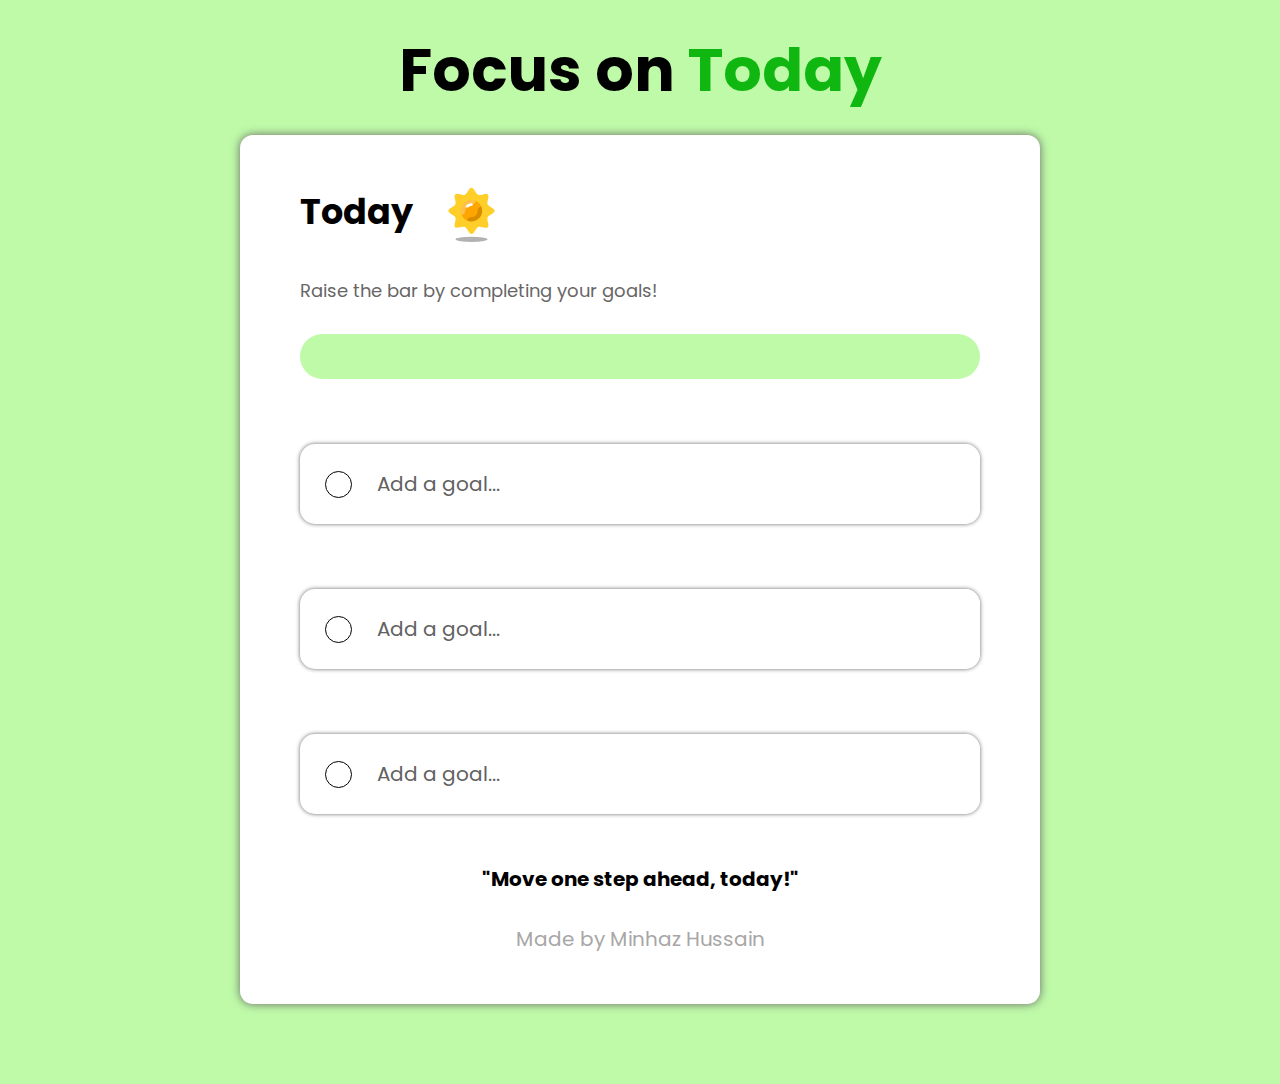
<file: focus-on-today/index.html>
<!DOCTYPE html>
<html lang="en">
<head>
    <meta charset="UTF-8">
    <meta name="viewport" content="width=device-width, initial-scale=1.0">
    <link rel="stylesheet" href="focus-on-today.css">
    <link rel="preconnect" href="https://fonts.googleapis.com">
    <link rel="preconnect" href="https://fonts.gstatic.com" crossorigin>
    <link href="https://fonts.googleapis.com/css2?family=Poppins:ital,wght@0,100;0,200;0,300;0,400;0,500;0,600;0,700;0,800;0,900;1,100;1,200;1,300;1,400;1,500;1,600;1,700;1,800;1,900&display=swap" rel="stylesheet">
    <title>Focus On Today</title>
</head>
<body>
    <h1 class="heading">Focus on <span>Today</span></h1>
    <div class="app-container">
        <div class="top">
            <h2 class="today">Today</h2>
            <img class="sun" src="images/sun-icon.svg" alt="">
        </div>
        <p class="raise">Raise the bar by completing your goals!</p>
        <div class="progress-bar">
            <div class="progress-amount">
                <span></span>
            </div>
            <p class="error-label">Please set all the 3 Goals!</p>
        </div>
        <div class="goal-container">
            <div class="checkbox">
                <img class="tick" src="images/tick-icon.svg" alt="">
            </div>
            <input id="first" class="goal-input" type="text" placeholder="Add a goal...">
        </div>
        <div class="goal-container">
            <div class="checkbox">
                <img class="tick" src="images/tick-icon.svg" alt="">
            </div>
            <input id="second" class="goal-input" type="text" placeholder="Add a goal...">
        </div>
        <div class="goal-container">
            <div class="checkbox">
                <img class="tick" src="images/tick-icon.svg" alt="">
            </div>
            <input id="third" class="goal-input" type="text" placeholder="Add a goal...">
        </div>
        <p class="quote">"Move one step ahead, today!"</p>
        <p class="maker">Made by Minhaz Hussain</p>
    </div>

<script src="focus-on-today.js"></script>
</body>
</html>
</file>
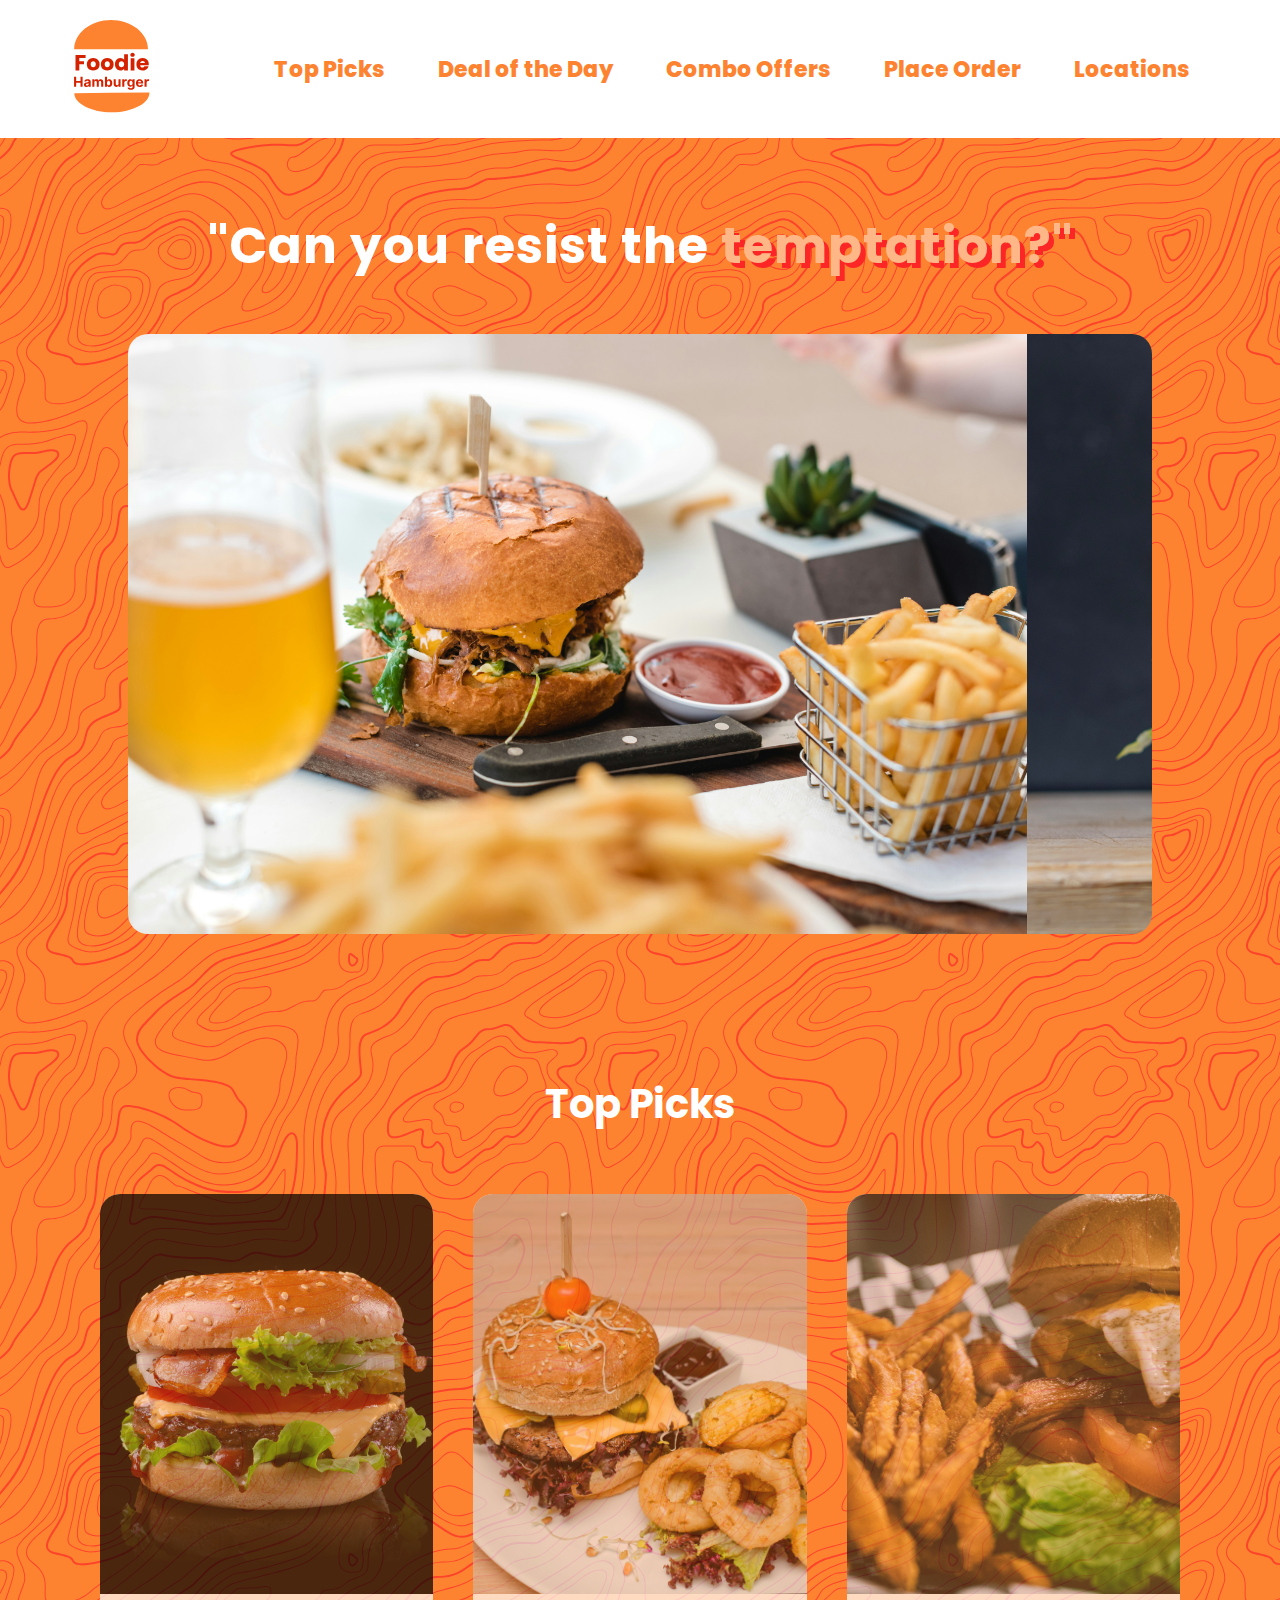
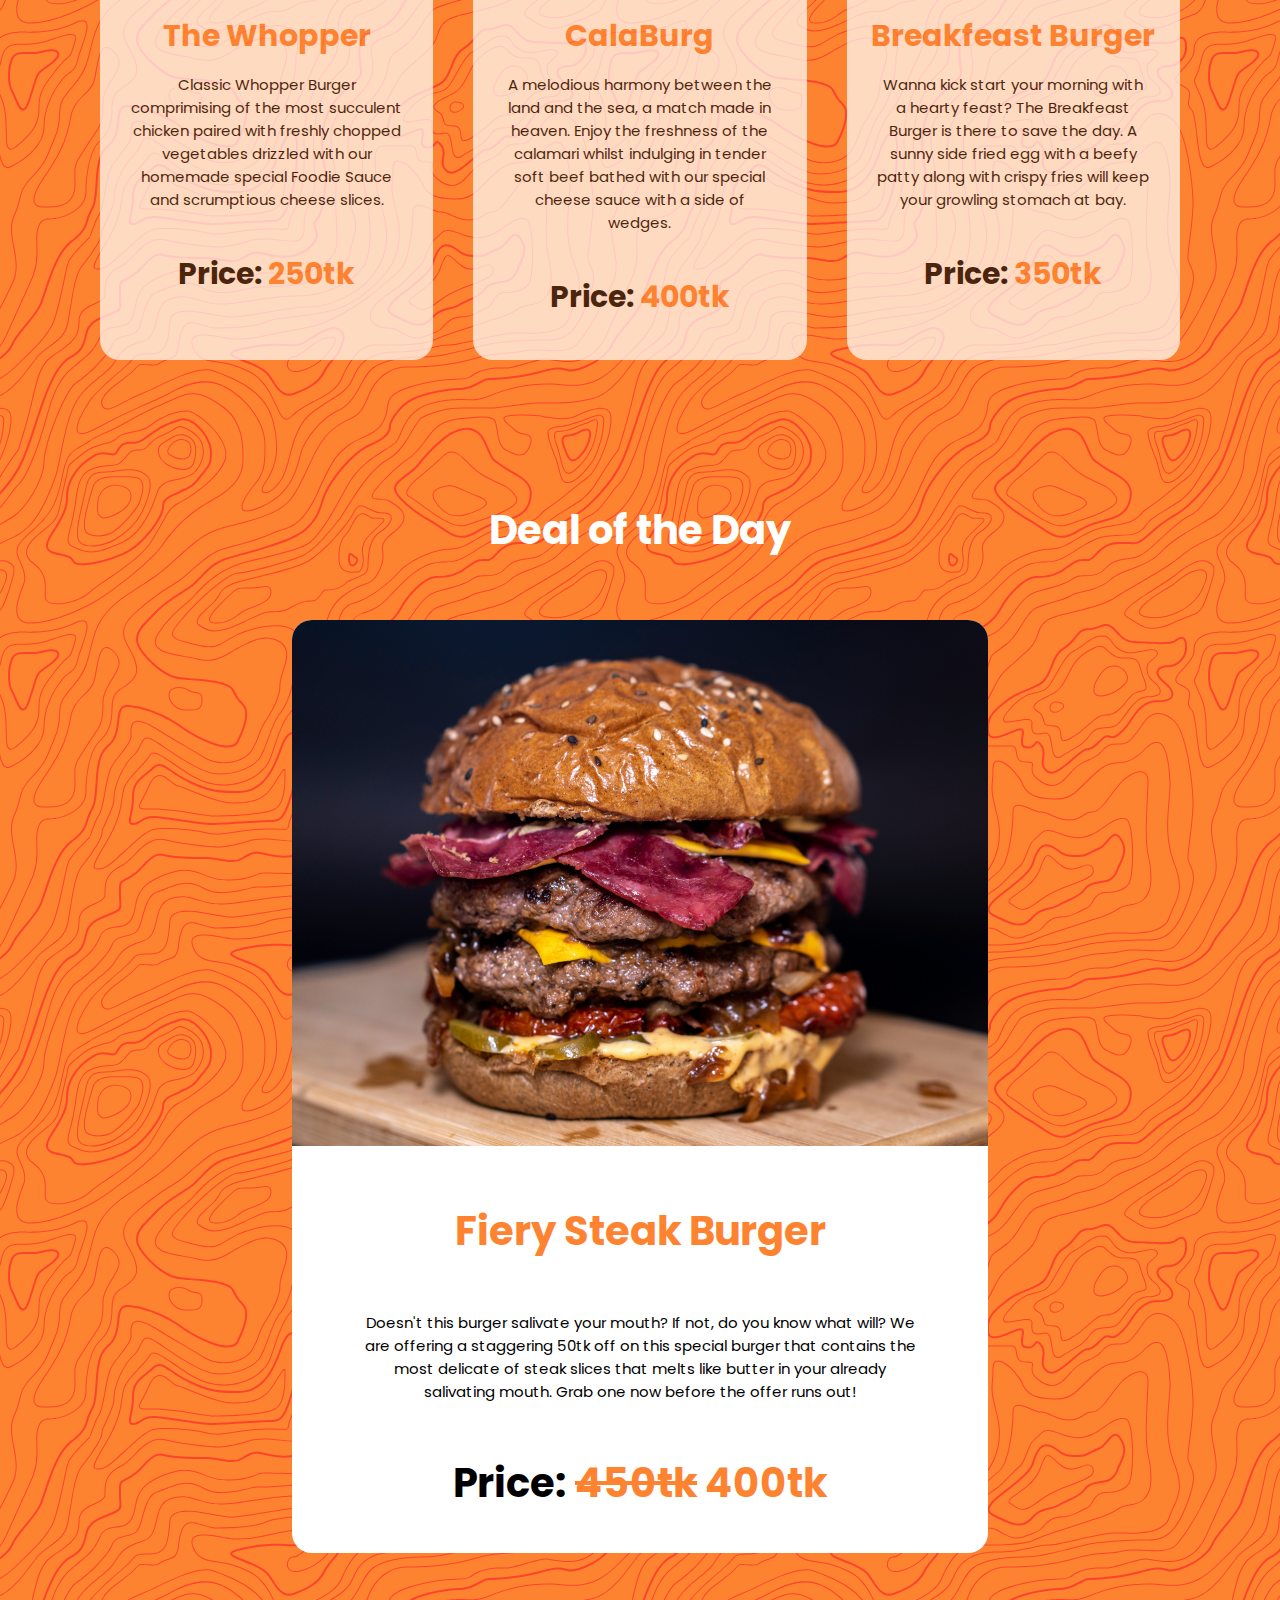
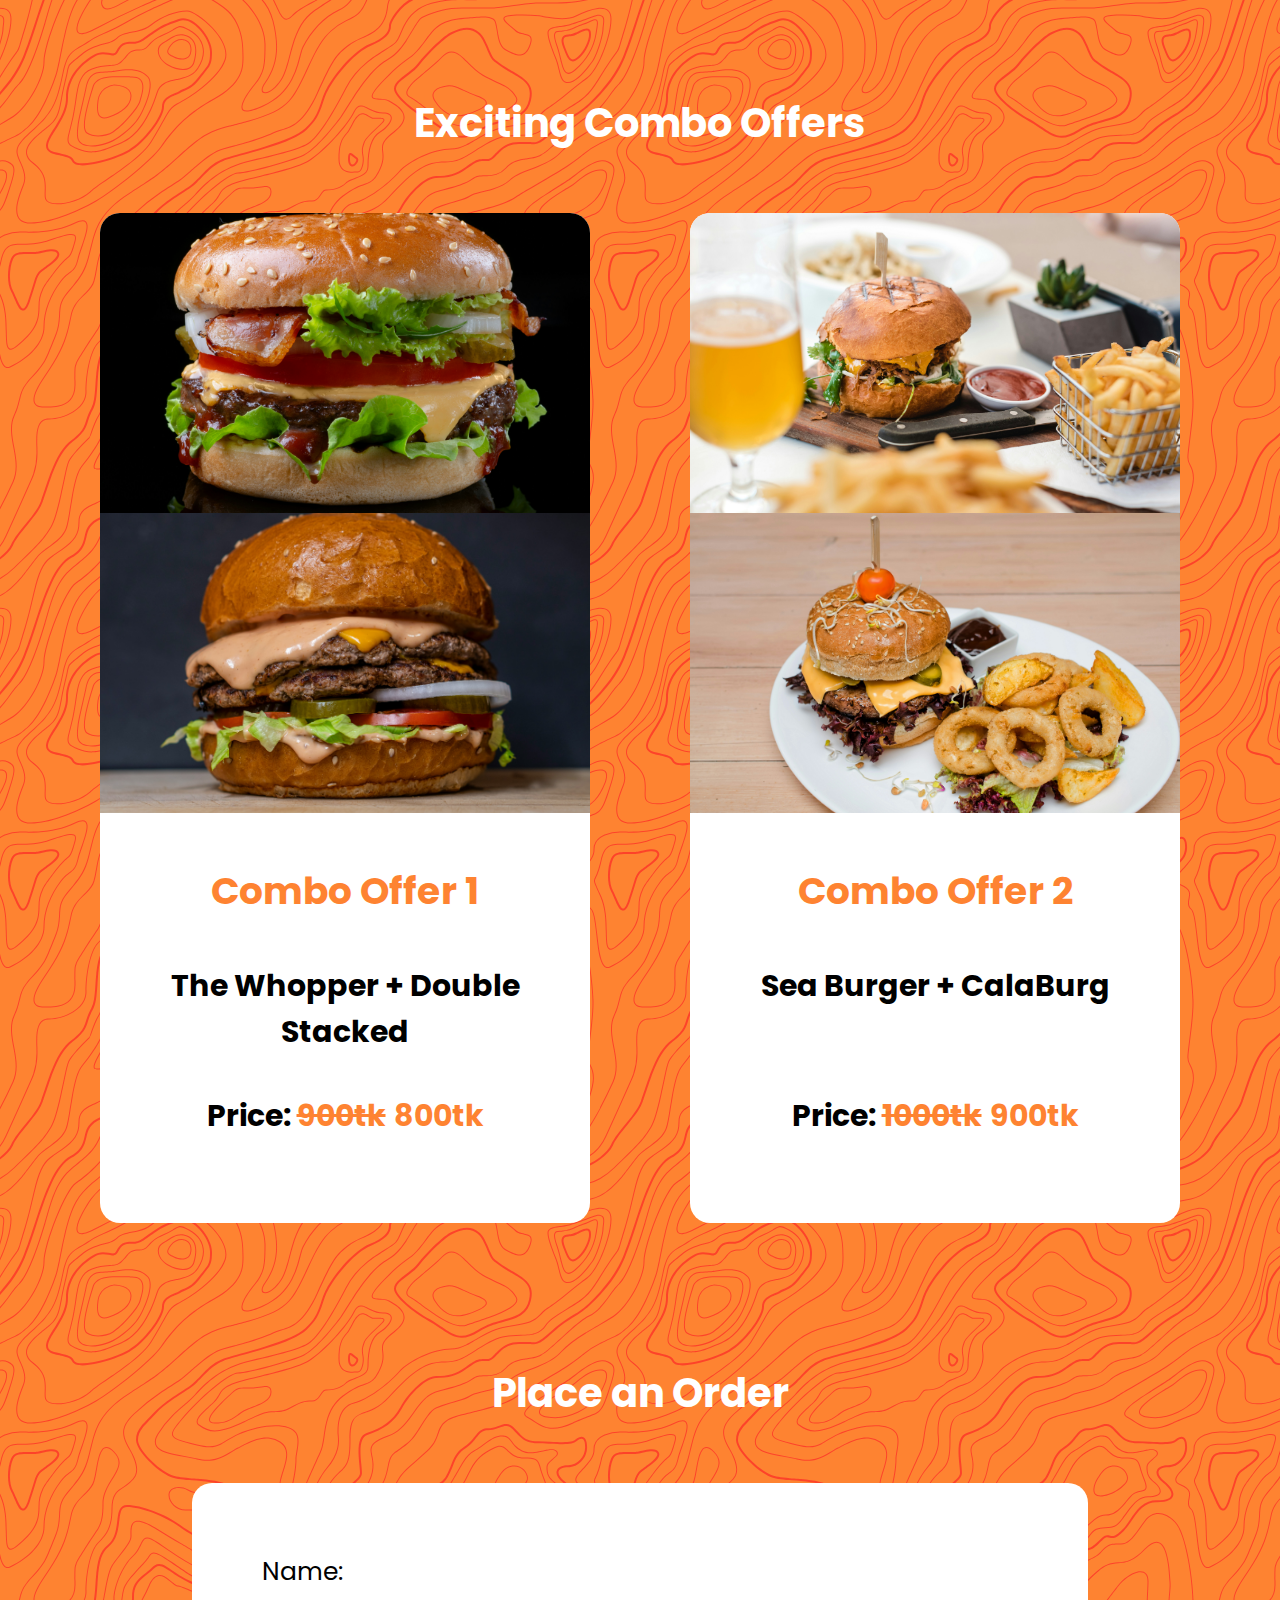
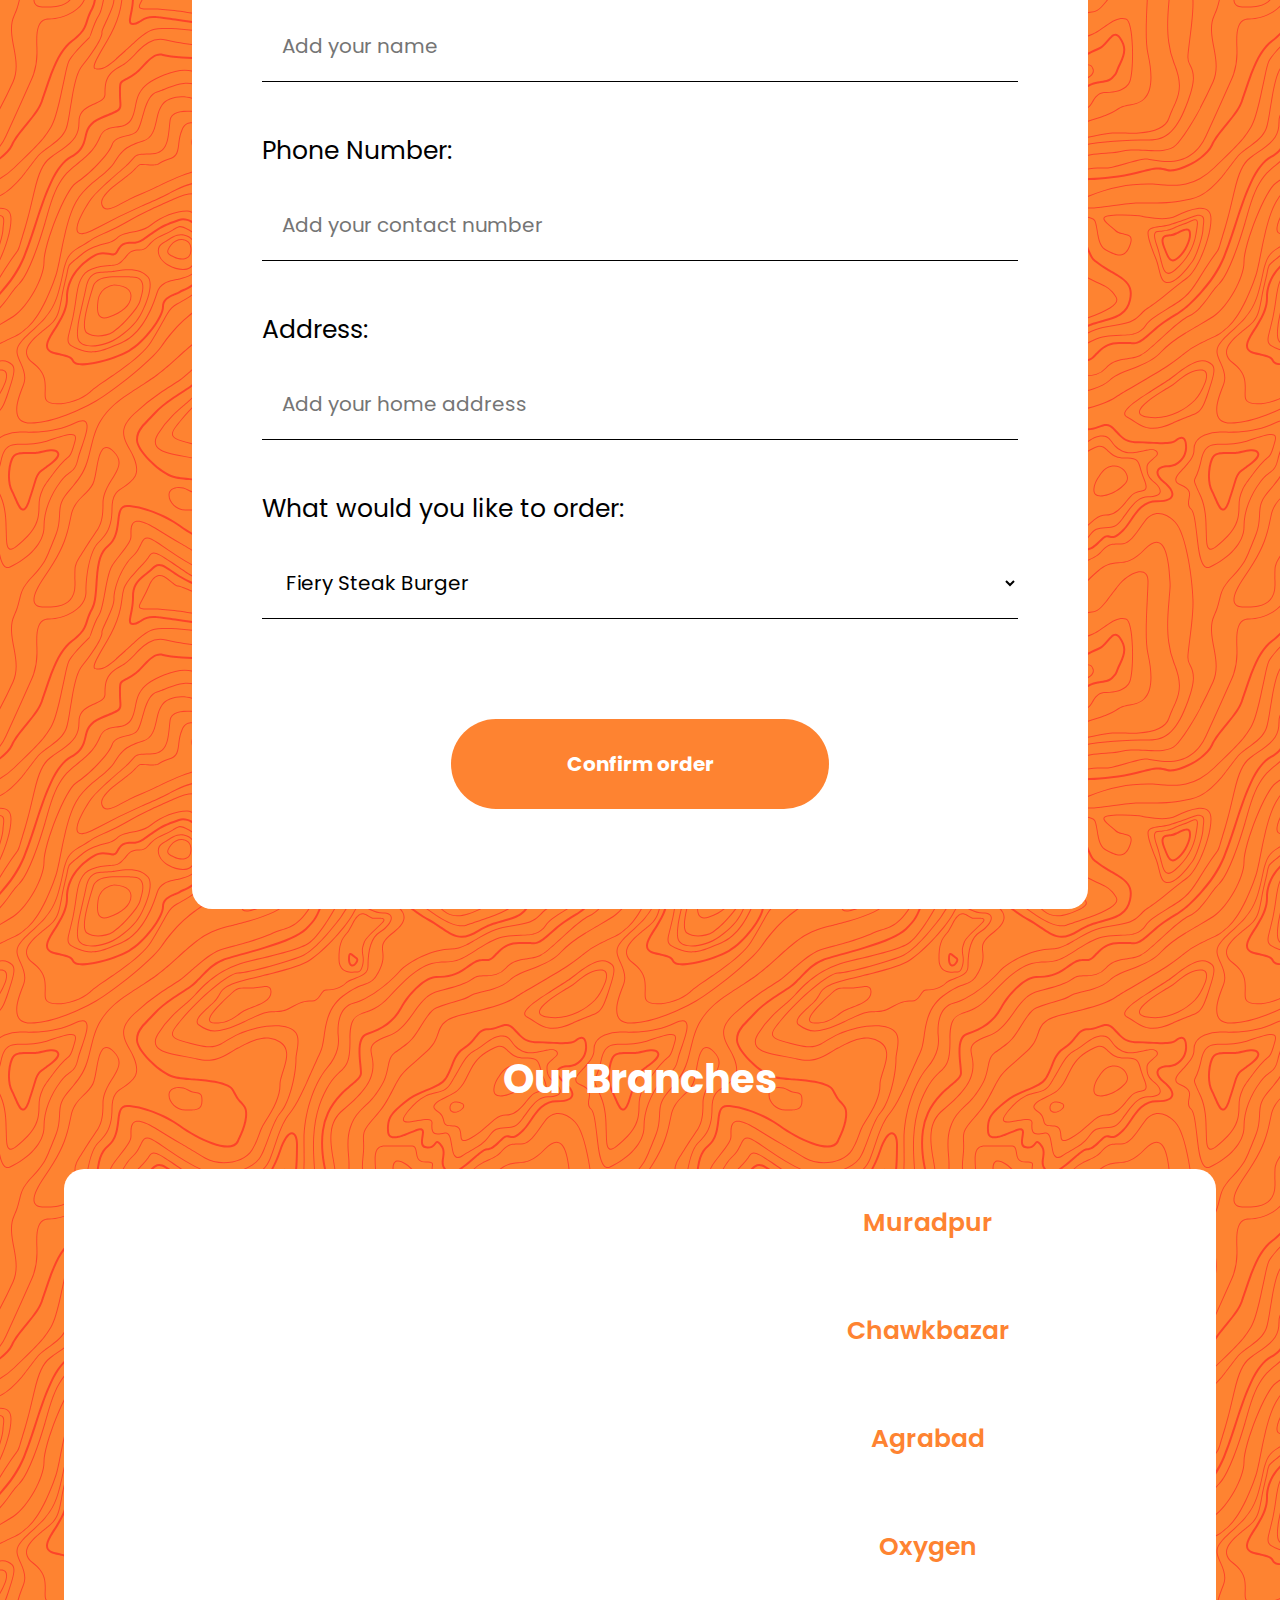
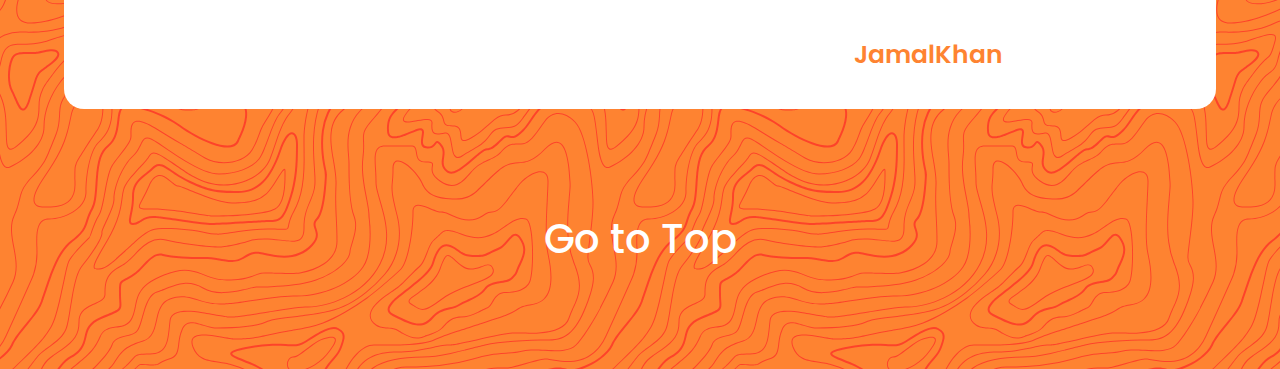
<file: restaurant/index.html>
<!DOCTYPE html>
<html lang="en">
<head>
    <meta charset="UTF-8">
    <meta name="viewport" content="width=device-width, initial-scale=1.0">
    <link rel="stylesheet" href="restaurant.css">
    <link rel="preconnect" href="https://fonts.googleapis.com">
    <link rel="preconnect" href="https://fonts.gstatic.com" crossorigin>
    <link href="https://fonts.googleapis.com/css2?family=Poppins:ital,wght@0,100;0,200;0,300;0,400;0,500;0,600;0,700;0,800;0,900;1,100;1,200;1,300;1,400;1,500;1,600;1,700;1,800;1,900&display=swap" rel="stylesheet">
    <title>Restaurant</title>
</head>
<body>
    <div id="main">
        <div class="top">
            <div class="logo">
                <img class="restaurant-logo" src="images/logo.svg" alt="">
            </div>
            <h2 class="mobile-header">Foodie Hamburger</h2>
            <div class="navbar">
                <a href="#top-picks">Top Picks</a>
                <a href="#deal-of-the-day">Deal of the Day</a>
                <a href="#combo-offers">Combo Offers</a>
                <a href="#place-order">Place Order</a>
                <a href="#locations">Locations</a>
            </div>
            <div class="hamburger-button">
                <a class="hamburger-logo" href="#">&#9776;</a>
                <span class="cross">&times;</span>
            </div>   
        </div>
        <h1 class="main-image-header">"Can you resist the <span>temptation?"</span></h1>
        <div class="main-image">
            <img src="images/burger1.jpg" alt="">
            <img src="images/burger2.jpg" alt="">
            <img src="images/burger4.jpg" alt="">
            <img src="images/burger5.jpg" alt="">
        </div>
        <h2 id="top-picks">Top Picks</h2>
        <div class="top-picks-container">
            <div class="item">
                <img src="images/burger-whopper.jpg" alt="">
                <h3>The Whopper</h3>
                <p>Classic Whopper Burger comprimising of the most succulent chicken paired with freshly chopped vegetables drizzled with our homemade special Foodie Sauce and scrumptious cheese slices.</p>
                <h3 style="color: black; margin: 4rem 0;">Price: <span style="color:rgb(254, 131, 49);">250tk</span></h3>
            </div>
            <div class="item">
                <img src="images/burger-calamaries.jpg" alt="">
                <h3>CalaBurg</h3>
                <p>A melodious harmony between the land and the sea, a match made in heaven. Enjoy the freshness of the calamari whilst indulging in tender soft beef bathed with our special cheese sauce with a side of wedges.  </p>
                <h3 style="color: black; margin: 4rem 0;">Price: <span style="color:rgb(254, 131, 49);">400tk</span></h3>
            </div>
            <div class="item">
                <img src="images/burger-fries.jpg" alt="">
                <h3>Breakfeast Burger</h3>
                <p>Wanna kick start your morning with a hearty feast? The Breakfeast Burger is there to save the day. A sunny side fried egg with a beefy patty along with crispy fries will keep your growling stomach at bay.</p>
                <h3 style="color: black; margin: 4rem 0;">Price: <span style="color:rgb(254, 131, 49);">350tk</span></h3>
            </div>
        </div>
        <h2 id="deal-of-the-day">Deal of the Day</h2>
        <div class="deal-of-the-day-container">
            <div class="deal-of-the-day-image">
                <img src="images/burger-steak.jpg" alt="">
                <h3>Fiery Steak Burger</h3>
                <p>Doesn't this burger salivate your mouth? If not, do you know what will? We are offering a staggering 50tk off on this special burger that contains the most delicate of steak slices that melts like butter in your already salivating mouth. Grab one now before the offer runs out!</p>
                <h3 style="color: black; margin: 4rem 0;">Price: <span style="color:rgb(254, 131, 49); text-decoration: line-through;">450tk</span><span style="color:rgb(254, 131, 49); margin-left: .8rem;">400tk</span></h3>
            </div>
        </div>
        <h2 id="combo-offers">Exciting Combo Offers</h2>
        <div class="combo-offers-container">
            <div class="combo-offers-item">
                <div class="combo-offers-images">
                    <img src="images/burger-whopper.jpg" alt="">
                    <img src="images/burger2.jpg" alt="">
                </div>
                <div class="combo-offers-content">
                    <h2>Combo Offer 1</h2>
                    <h3>The Whopper <span>+ </span>Double Stacked</h3>
                    <h3>Price: <span style="color:rgb(254, 131, 49); text-decoration: line-through;">900tk</span><span style="color:rgb(254, 131, 49); margin-left: .8rem;">800tk</span></h3>
                </div>
            </div>
            <div class="combo-offers-item">
                <div class="combo-offers-images">
                    <img src="images/burger1.jpg" alt="">
                    <img src="images/burger-calamaries.jpg" alt="">
                </div>
                <div class="combo-offers-content">
                    <h2>Combo Offer 2</h2>
                    <h3>Sea Burger <span >+ </span>CalaBurg</h3>
                    <h3>Price: <span style="color:rgb(254, 131, 49); text-decoration: line-through;">1000tk</span><span style="color:rgb(254, 131, 49); margin-left: .8rem;">900tk</span></h3>
                </div>
            </div>
        </div>
        <h2 id="place-order">Place an Order</h2>
        <div class="place-order-container">
            <form action="">
                <legend>Name:</legend>
                <input type="text" placeholder="Add your name" required>
                <legend>Phone Number:</legend>
                <input type="text" placeholder="Add your contact number" required>
                <legend>Address:</legend>
                <input type="text" placeholder="Add your home address" required>
                <legend>What would you like to order:</legend>
                <select name="" id="">
                    <option value="">Fiery Steak Burger</option>
                    <option value="">CalaBurger</option>
                    <option value="">Sea Burger</option>
                    <option value="">Double Stacked</option>
                    <option value="">The Whopper</option>
                    <option value="">Breakfeast Burger</option>
                    <option value="">The Whopper + Double Stacked</option>
                    <option value="">Sea Burger + CalaBurg</option>
                </select>
                <button>Confirm order</button>
            </form>
        </div>
        <h2 id="locations">Our Branches</h2>
        <div class="locations-container">
            <div class="locations-map">
                <iframe src="https://www.google.com/maps/embed?pb=!1m18!1m12!1m3!1d8643.268621848056!2d91.82975119968945!3d22.36339152890994!2m3!1f0!2f0!3f0!3m2!1i1024!2i768!4f13.1!3m3!1m2!1s0x30ad277dde13d9ff%3A0xd9b8958ae462843e!2sThe%20King%20of%20Chittagong!5e0!3m2!1sen!2sbd!4v1727932213391!5m2!1sen!2sbd" width="600" height="450" style="border:0;" allowfullscreen="" loading="lazy" referrerpolicy="no-referrer-when-downgrade"></iframe>
            </div>
            <div class="locations-city">
                <button class="muradpur">Muradpur</button>
                <button class="chawkbazar">Chawkbazar</button>
                <button class="agrabad">Agrabad</button>
                <button class="oxygen">Oxygen</button>
                <button class="jamalkhan">JamalKhan</button>
            </div>
        </div>
        <div class="go-to-top">
            <a href="#main">Go to Top</a>
        </div>
    </div>
    

<script src="restaurant.js"></script>    
</body>
</html>
</file>
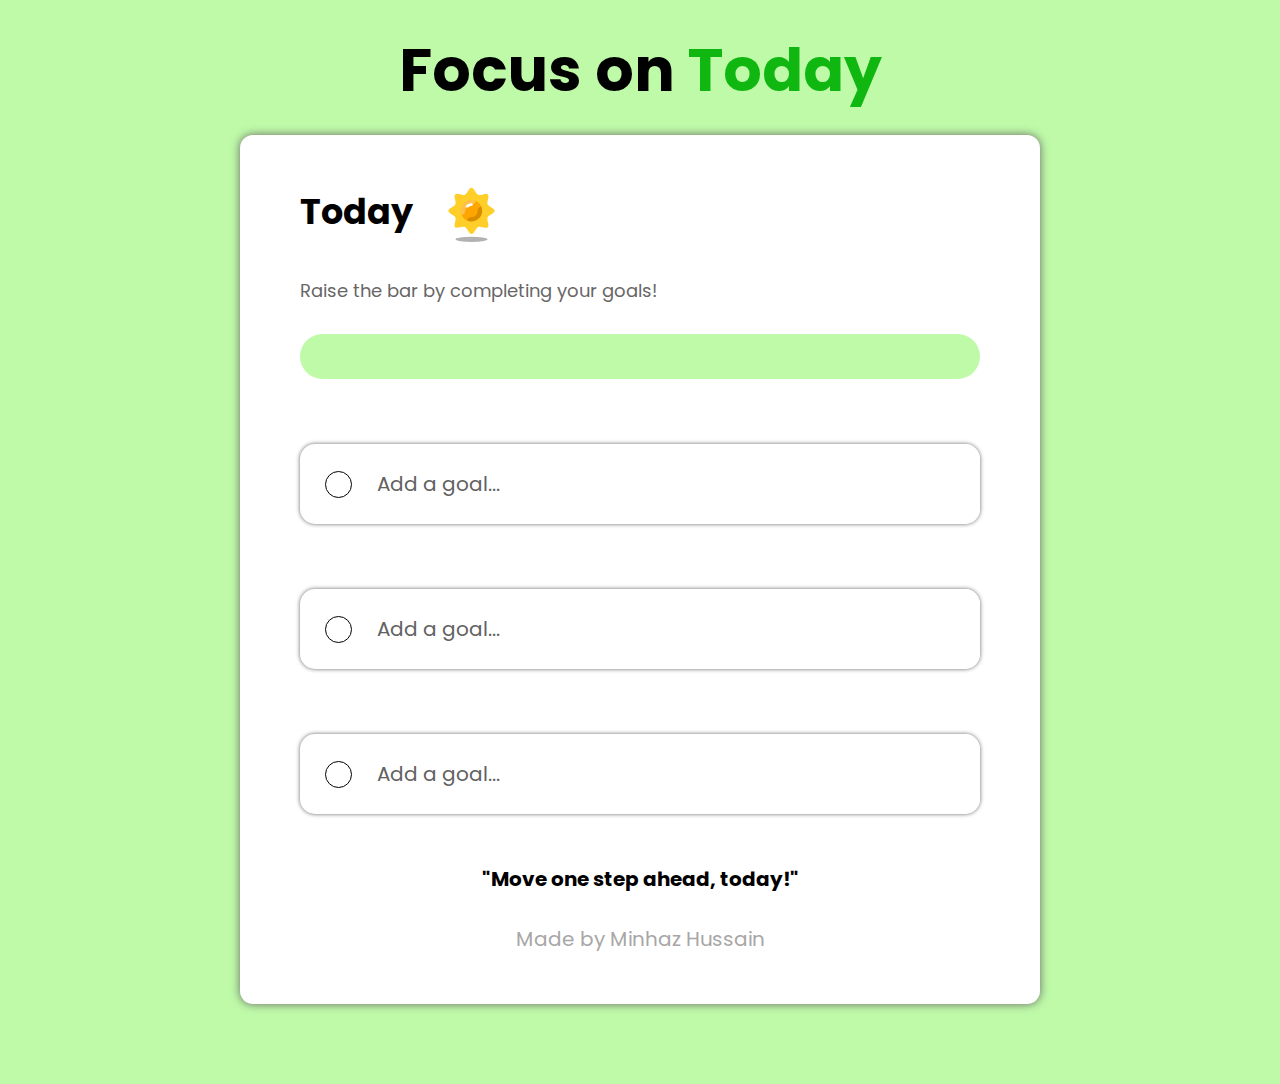
<file: focus-on-today/focus-on-today.html>
<!DOCTYPE html>
<html lang="en">
<head>
    <meta charset="UTF-8">
    <meta name="viewport" content="width=device-width, initial-scale=1.0">
    <link rel="stylesheet" href="focus-on-today.css">
    <link rel="preconnect" href="https://fonts.googleapis.com">
    <link rel="preconnect" href="https://fonts.gstatic.com" crossorigin>
    <link href="https://fonts.googleapis.com/css2?family=Poppins:ital,wght@0,100;0,200;0,300;0,400;0,500;0,600;0,700;0,800;0,900;1,100;1,200;1,300;1,400;1,500;1,600;1,700;1,800;1,900&display=swap" rel="stylesheet">
    <title>Focus On Today</title>
</head>
<body>
    <h1 class="heading">Focus on <span>Today</span></h1>
    <div class="app-container">
        <div class="top">
            <h2 class="today">Today</h2>
            <img class="sun" src="images/sun-icon.svg" alt="">
        </div>
        <p class="raise">Raise the bar by completing your goals!</p>
        <div class="progress-bar">
            <div class="progress-amount">
                <span></span>
            </div>
            <p class="error-label">Please set all the 3 Goals!</p>
        </div>
        <div class="goal-container">
            <div class="checkbox">
                <img class="tick" src="images/tick-icon.svg" alt="">
            </div>
            <input id="first" class="goal-input" type="text" placeholder="Add a goal...">
        </div>
        <div class="goal-container">
            <div class="checkbox">
                <img class="tick" src="images/tick-icon.svg" alt="">
            </div>
            <input id="second" class="goal-input" type="text" placeholder="Add a goal...">
        </div>
        <div class="goal-container">
            <div class="checkbox">
                <img class="tick" src="images/tick-icon.svg" alt="">
            </div>
            <input id="third" class="goal-input" type="text" placeholder="Add a goal...">
        </div>
        <p class="quote">"Move one step ahead, today!"</p>
        <p class="maker">Made by Minhaz Hussain</p>
    </div>

<script src="focus-on-today.js"></script>
</body>
</html>
</file>
<file: focus-on-today/focus-on-today.css>
* {
    margin: 0;
    padding: 0;
    box-sizing: border-box;
}

html {
    font-size: 62.5%;
}

body {
    background-color: rgb(190, 250, 168);
    font-family: 'Poppins';
}

.heading {
    font-size: 6rem;
    color: black;
    text-align: center;
    margin-top: 2.5rem;
    margin-bottom: 2rem;
}

.heading span {
    color: rgb(17, 183, 17);
}

.app-container {
    background-color: white;
    max-width: 80rem;
    margin: 0 auto;
    border-radius: 1.3rem;
    padding: 5rem 6rem;
    box-shadow: 0 0 1rem rgb(104, 103, 103);
    margin-bottom: 8rem;
}

.top {
    display: flex;
}

.today {
    font-size: 3.5rem;
    margin-right: 3rem;
}

.sun {
    width: 5.7rem;
}

.raise {
    font-size: 1.8rem;
    margin-top: 3.5rem;
    margin-bottom: 3rem;
    color: rgb(104, 102, 102);
}

.progress-bar {
    height: 4.5rem;
    background-color: rgb(190, 250, 168);
    border-radius: 3rem;
}

.progress-amount {
    width: 0;
    height: 100%;
    background-color: rgb(17, 183, 17);
    border-radius: 3rem;
    color: white;
    display: flex;
    align-items: center;
    font-size: 1.5rem;
    overflow: hidden;
    transition: .5s;
}

.progress-amount span {
    margin: 0 auto;
    min-width: max-content;
    transition: 1s;
}

.error-label {
    font-size: 1.5rem;
    color: rgb(255, 56, 56);
    margin-top: 2rem;
    position: absolute;
    display: none;
}

.show .error-label {
    display: block;
}

.goal-container {
    box-shadow: 0 0 .4rem rgb(104, 103, 103);
    border-radius: 1.5rem;
    height: 8rem;
    display: flex;
    align-items: center;
    padding-left: 2.5rem;
    margin-bottom: 3rem;
    margin-top: 6.5rem;
    overflow: hidden;
}

.checkbox {
    height: 2.7rem;
    width: 2.7rem;
    border: .1rem solid black;
    border-radius: 50%;
    margin-right: 2.5rem;
    flex-shrink: 0;
    cursor: pointer;
    display: flex;
    align-items: center;
    justify-content: center;
}

.completed .checkbox {
    background-color: rgb(17, 183, 17);
    border-color: rgb(17, 183, 17);
}

.tick {
    width: 55%;
    display: none;
}

.completed .tick {
    display: block;
}

.goal-input {
    width: 100%;
    height: 100%;
    font-size: 2rem;
    font-family: 'Poppins';
    border: none;
    outline: none;
}

.completed .goal-input {
    color: rgb(17, 183, 17);
    text-decoration: line-through;
    font-weight: 500;
}

.goal-input::placeholder {  
    color: rgb(98, 98, 98);
}

.quote {
    text-align: center;
    font-weight: bold;
    margin-top: 5rem;
    font-size: 2rem;
}

.maker {
    font-size: 2rem;
    margin-top: 3rem;
    text-align: center;
    color: rgb(168, 166, 166);
}


@media(max-width: 998px) {
    html {
        font-size: 55%;
    }
}
@media(max-width: 768px) {
    html {
        font-size: 45%;
    }

    .app-container {
        width: 80%;
    }
}
@media(max-width: 481px) {
    html {
        font-size: 35%;
    }
}
</file>
<file: restaurant/restaurant.css>
* {
    margin: 0;
    padding: 0;
    box-sizing: border-box;
}

html {
    font-size: 62.5%;
    scroll-behavior: smooth;
}

body {
    font-family: 'Poppins';
    background-color: rgb(254, 131, 49);
    padding-bottom: 10rem;
    background-image: url("data:image/svg+xml,%3Csvg xmlns='http://www.w3.org/2000/svg' width='600' height='600' viewBox='0 0 600 600'%3E%3Cpath fill='%23fc2626' fill-opacity='0.69' d='M600 325.1v-1.17c-6.5 3.83-13.06 7.64-14.68 8.64-10.6 6.56-18.57 12.56-24.68 19.09-5.58 5.95-12.44 10.06-22.42 14.15-1.45.6-2.96 1.2-4.83 1.9l-4.75 1.82c-9.78 3.75-14.8 6.27-18.98 10.1-4.23 3.88-9.65 6.6-16.77 8.84-1.95.6-3.99 1.17-6.47 1.8l-6.14 1.53c-5.29 1.35-8.3 2.37-10.54 3.78-3.08 1.92-6.63 3.26-12.74 5.03a384.1 384.1 0 0 1-4.82 1.36c-2.04.58-3.6 1.04-5.17 1.52a110.03 110.03 0 0 0-11.2 4.05c-2.7 1.15-5.5 3.93-8.78 8.4a157.68 157.68 0 0 0-6.15 9.2c-5.75 9.07-7.58 11.74-10.24 14.51a50.97 50.97 0 0 1-4.6 4.22c-2.33 1.9-10.39 7.54-11.81 8.74a14.68 14.68 0 0 0-3.67 4.15c-1.24 2.3-1.9 4.57-2.78 8.87-2.17 10.61-3.52 14.81-8.2 22.1-4.07 6.33-6.8 9.88-9.83 12.99-.47.48-.95.96-1.5 1.48l-3.75 3.56c-1.67 1.6-3.18 3.12-4.86 4.9a42.44 42.44 0 0 0-9.89 16.94c-2.5 8.13-2.72 15.47-1.76 27.22.47 5.82.51 6.36.51 8.18 0 10.51.12 17.53.63 25.78.24 4.05.56 7.8.97 11.22h.9c-1.13-9.58-1.5-21.83-1.5-37 0-1.86-.04-2.4-.52-8.26-.94-11.63-.72-18.87 1.73-26.85a41.44 41.44 0 0 1 9.65-16.55c1.67-1.76 3.18-3.27 4.83-4.85.63-.6 3.13-2.96 3.75-3.57a71.6 71.6 0 0 0 1.52-1.5c3.09-3.16 5.86-6.76 9.96-13.15 4.77-7.42 6.15-11.71 8.34-22.44.86-4.21 1.5-6.4 2.68-8.6.68-1.25 1.79-2.48 3.43-3.86 1.38-1.15 9.43-6.8 11.8-8.72 1.71-1.4 3.26-2.81 4.7-4.3 2.72-2.85 4.56-5.54 10.36-14.67a156.9 156.9 0 0 1 6.1-9.15c3.2-4.33 5.9-7.01 8.37-8.07 3.5-1.5 7.06-2.77 11.1-4.02a233.84 233.84 0 0 1 7.6-2.2l2.38-.67c6.19-1.79 9.81-3.16 12.98-5.15 2.14-1.33 5.08-2.33 10.27-3.65l6.14-1.53c2.5-.63 4.55-1.2 6.52-1.82 7.24-2.27 12.79-5.06 17.15-9.05 4.05-3.72 9-6.2 18.66-9.9l4.75-1.82c1.87-.72 3.39-1.31 4.85-1.91 10.1-4.15 17.07-8.32 22.76-14.4 6.05-6.45 13.95-12.4 24.49-18.92 1.56-.96 7.82-4.6 14.15-8.33v-64.58c-4 8.15-8.52 14.85-12.7 17.9-2.51 1.82-5.38 4.02-9.04 6.92a1063.87 1063.87 0 0 0-6.23 4.98l-1.27 1.02a2309.25 2309.25 0 0 1-4.87 3.9c-7.55 6-12.9 10.05-17.61 13.19-3.1 2.06-3.86 2.78-8.06 7.13-5.84 6.07-11.72 8.62-29.15 10.95-11.3 1.5-20.04 4.91-30.75 11.07-1.65.94-7.27 4.27-6.97 4.1-2.7 1.58-4.69 2.69-6.64 3.66-5.63 2.8-10.47 4.17-15.71 4.17-17.13 0-41.44 11.51-51.63 22.83-12.05 13.4-31.42 27.7-45.25 31.16-7.4 1.85-11.85 7.05-14.04 14.69-1.26 4.4-1.58 8.28-1.58 13.82 0 .82.01.98.24 3.63.45 5.18.35 8.72-.77 13.26-1.53 6.2-4.89 12.6-10.59 19.43-13.87 16.65-22.88 46.58-22.88 71.68 0 2.39.02 4.26.06 8.75.12 10.8.1 15.8-.22 21.95-.56 11.18-2.09 20.73-5 29.3h-1.05c2.94-8.56 4.49-18.12 5.05-29.35.31-6.13.34-11.1.22-21.9-.04-4.48-.06-6.36-.06-8.75 0-25.32 9.07-55.47 23.12-72.32 5.6-6.72 8.88-12.99 10.38-19.03 1.09-4.4 1.18-7.85.74-12.93-.23-2.7-.24-2.86-.24-3.72 0-5.62.32-9.57 1.62-14.1 2.28-7.95 6.97-13.44 14.76-15.39 13.6-3.4 32.82-17.59 44.75-30.84C409 360.14 433.58 348.5 451 348.5c5.07 0 9.77-1.33 15.26-4.07 1.93-.96 3.9-2.05 6.58-3.62-.3.18 5.33-3.16 6.98-4.11 10.82-6.21 19.66-9.67 31.11-11.2 17.23-2.3 22.9-4.75 28.57-10.64 4.25-4.41 5.04-5.16 8.22-7.28 4.68-3.11 10.01-7.14 17.55-13.14a1113.33 1113.33 0 0 0 4.86-3.89l1.28-1.02a4668.54 4668.54 0 0 1 6.23-4.98c3.67-2.9 6.55-5.12 9.07-6.95 4.37-3.19 9.16-10.56 13.29-19.4v66.9zm0-116.23c-.62.01-1.27.06-1.95.13-6.13.63-13.83 3.45-21.83 7.45-3.64 1.82-8.46 2.67-14.17 2.71-4.7.04-9.72-.47-14.73-1.33-1.7-.3-3.26-.61-4.67-.93a31.55 31.55 0 0 0-3.55-.57 273.4 273.4 0 0 0-16.66-.88c-10.42-.16-17.2.74-17.97 2.73-.38.97.6 2.55 3.03 4.87 1.01.97 2.22 2.03 4.04 3.55a1746.07 1746.07 0 0 0 4.79 4.02c1.39 1.2 3.1 1.92 5.5 2.5.7.16.86.2 2.64.54 3.53.7 5.03 1.25 6.15 2.63 1.41 1.76 1.4 4.54-.15 8.88-2.44 6.83-5.72 10.05-10.19 10.33-3.63.23-7.6-1.29-14.52-5.06-4.53-2.47-6.82-7.3-8.32-15.26-.17-.87-.32-1.78-.5-2.86l-.43-2.76c-1.05-6.58-1.9-9.2-3.73-10.11-.81-.4-1.59-.74-2.36-1-2.27-.77-4.6-1.02-8.1-.92-2.29.07-14.7 1-13.77.93-20.55 1.37-28.8 5.05-37.09 14.99a133.07 133.07 0 0 0-4.25 5.44l-2.3 3.09-2.51 3.32c-4.1 5.36-7.06 8.48-10.39 11.12-.65.52-1.33 1.04-2.13 1.62l-4.11 2.94a106.8 106.8 0 0 0-5.16 3.99c-4.55 3.74-9.74 8.6-16.25 15.38-8.25 8.58-11.78 13.54-11.7 15.95.07 1.65 1.64 2.11 6.79 2.38 1.61.09 2.15.12 2.98.2 2.95.24 5.09.73 6.81 1.68 7.48 4.15 11.63 7.26 13.95 11.58 3.3 6.15.8 12.88-8.89 20.26-8.28 6.3-11.1 10.37-11.31 14.96-.06 1.17 0 1.93.26 4.43.69 6.47.25 10.65-2.8 17.42a44.23 44.23 0 0 1-4.16 7.53c-2.82 3.97-5.47 5.74-10.6 7.69-.43.16-3.34 1.23-4.27 1.59-1.8.68-3.38 1.36-5.01 2.14-4.18 2-8.4 4.6-13.1 8.24-8.44 6.51-13.23 14.56-15.98 25.06-1.1 4.2-1.55 6.81-2.8 15.21-1.26 8.6-2.17 12.64-4.08 16.55-2.1 4.28-11.93 26.59-12.97 28.88a382.7 382.7 0 0 1-6.37 13.41c-4.07 8.11-7.61 14.07-10.73 17.81-5.38 6.46-8.98 14.37-13.77 28.42a810.14 810.14 0 0 0-1.89 5.6c-1.8 5.35-2.96 8.6-4.26 11.85-6.13 15.32-25.43 26.31-46.46 26.31-11.2 0-20.58-2.74-31.02-8.55-5.6-3.13-4.55-2.42-22.26-14.54-14.33-9.8-17.7-10.73-20.47-6.9-.37.5-1.81 2.74-1.83 2.77a52.24 52.24 0 0 1-4.94 5.9c-.73.79-5.52 5.87-6.97 7.45-2.38 2.6-4.3 4.81-5.98 6.93a45.6 45.6 0 0 0-5.08 7.66c-1.29 2.57-1.9 5.25-2.66 10.6a997.6 997.6 0 0 1-.46 3.18h-1l.47-3.32c.77-5.45 1.4-8.2 2.75-10.9a46.54 46.54 0 0 1 5.2-7.84c1.7-2.14 3.63-4.38 6.03-6.98 1.45-1.59 6.24-6.68 6.96-7.46a51.58 51.58 0 0 0 4.84-5.78s1.47-2.26 1.86-2.8c3.25-4.5 7.08-3.44 21.84 6.67 17.67 12.08 16.62 11.38 22.19 14.48 10.3 5.73 19.5 8.43 30.53 8.43 20.65 0 39.57-10.77 45.54-25.69a219.7 219.7 0 0 0 4.24-11.8 6752.32 6752.32 0 0 0 1.88-5.6c4.83-14.16 8.47-22.14 13.96-28.73 3.05-3.66 6.56-9.57 10.6-17.61 1.97-3.93 4.04-8.31 6.35-13.38 1.03-2.28 10.88-24.61 12.98-28.91 1.85-3.79 2.75-7.76 4-16.25 1.24-8.44 1.7-11.07 2.81-15.32 2.8-10.7 7.71-18.94 16.33-25.6a73.18 73.18 0 0 1 13.29-8.35c1.66-.8 3.27-1.48 5.08-2.18.94-.36 3.86-1.43 4.28-1.59 4.95-1.88 7.44-3.55 10.14-7.33 1.35-1.9 2.68-4.3 4.06-7.37 2.97-6.58 3.39-10.59 2.72-16.9a27.13 27.13 0 0 1-.27-4.58c.22-4.94 3.21-9.24 11.7-15.7 9.33-7.11 11.66-13.34 8.62-19-2.2-4.09-6.25-7.12-13.55-11.17-1.57-.88-3.6-1.33-6.42-1.57-.8-.07-1.34-.1-2.95-.19-5.77-.3-7.63-.85-7.72-3.34-.1-2.81 3.5-7.87 11.97-16.69 6.53-6.8 11.75-11.69 16.33-15.45 1.79-1.47 3.42-2.72 5.2-4.03l4.12-2.94c.79-.58 1.46-1.08 2.1-1.59 3.26-2.6 6.16-5.65 10.21-10.94a383.2 383.2 0 0 0 2.5-3.32l2.31-3.09c1.8-2.39 3.04-4 4.29-5.48 8.47-10.17 16.98-13.96 37.27-15.3-.44.02 12-.9 14.32-.98 3.62-.1 6.05.16 8.46.98.8.27 1.62.62 2.47 1.04 2.27 1.14 3.17 3.87 4.27 10.85l.44 2.76c.17 1.07.33 1.97.5 2.83 1.44 7.69 3.62 12.29 7.8 14.57 6.76 3.68 10.6 5.15 13.99 4.94 4-.25 6.99-3.17 9.3-9.67 1.45-4.04 1.46-6.49.32-7.92-.9-1.12-2.28-1.62-5.57-2.27a55.8 55.8 0 0 1-2.67-.55c-2.54-.6-4.39-1.4-5.93-2.71a252.63 252.63 0 0 0-4.78-4.01 84.35 84.35 0 0 1-4.08-3.6c-2.73-2.6-3.86-4.43-3.28-5.95 1.02-2.64 7.82-3.54 18.93-3.37a230.56 230.56 0 0 1 16.73.88c2.76.39 3.2.49 3.68.6 1.4.3 2.95.62 4.62.91a82.9 82.9 0 0 0 14.56 1.32c5.56-.04 10.24-.86 13.73-2.6 8.1-4.05 15.89-6.9 22.17-7.56.7-.07 1.4-.11 2.05-.13v1zm0-100.94v1.5c-8.62 16.05-17.27 29.55-23.65 35.92-3.19 3.2-7.62 4.9-13.54 5.56-4.45.48-8.28.4-19.18-.2-9.91-.55-15.32-.44-20.52.78a84.05 84.05 0 0 1-15 2.11l-2.25.14c-12.49.75-19.37 1.78-32.72 5.74-4.5 1.33-9.27 2.49-14.3 3.48a246.27 246.27 0 0 1-32.6 3.97c-7.56.45-13.21.57-20.24.57-5.4 0-11.9 1.61-18 5.18-8.3 4.87-15.06 12.87-19.53 24.5a68.57 68.57 0 0 1-4.56 9.8c-3.6 6.2-6.92 8.99-13.38 12.18l-4.03 1.96a64.48 64.48 0 0 0-15.16 10.25c-8.2 7.33-13.72 16.63-22.54 35.6l-2.08 4.49c-7.3 15.7-11.5 23.3-17.35 29.87-7.7 8.66-20.25 14.42-40.31 20.08-4.37 1.23-19.04 5.08-19.24 5.13-6.92 1.87-11.68 3.34-15.63 4.92-10.55 4.22-18.71 10.52-36.38 26.52l-1.7 1.54c-8.58 7.76-13.41 11.9-18.81 15.88-3.95 2.9-8 5.67-12.97 8.91-2.06 1.34-10.3 6.6-12.33 7.94-11.52 7.5-18.53 13.04-24.62 20.08a62.01 62.01 0 0 0-6.44 8.85c-4.13 6.91-6.27 13.15-9.2 25.11l-1.54 6.26c-.6 2.45-1.15 4.54-1.72 6.58-2.97 10.7-6.9 17.36-14.78 26.91L69.6 491a148.51 148.51 0 0 0-4.19 5.3 23.9 23.9 0 0 0-3.44 6.28c-1.16 3.23-1.52 5.9-1.87 11.94-.58 10.05-1.42 15.04-4.63 22.67-1.57 3.72-5.66 14.02-6.41 15.8a73.46 73.46 0 0 1-3.57 7.4c-2.88 5.14-6.71 10.12-13.12 16.95-5.96 6.36-8.87 10.9-10.61 16a56.88 56.88 0 0 0-1.38 4.82l-.46 1.84h-1.03l.52-2.08c.52-2.09.92-3.49 1.4-4.9 1.8-5.25 4.78-9.9 10.84-16.36 6.35-6.78 10.13-11.7 12.97-16.77a72.5 72.5 0 0 0 3.52-7.29c.75-1.76 4.84-12.06 6.4-15.8 3.17-7.5 3.99-12.4 4.56-22.33.35-6.14.72-8.88 1.93-12.23a24.9 24.9 0 0 1 3.58-6.54c1.27-1.7 2.6-3.37 4.22-5.34l4.11-4.95c7.8-9.46 11.66-16 14.59-26.54.56-2.04 1.1-4.12 1.71-6.56l1.53-6.26c2.96-12.04 5.13-18.36 9.32-25.39 1.84-3.08 4-6.05 6.54-8.99 6.17-7.12 13.24-12.7 24.83-20.26 2.05-1.33 10.28-6.6 12.33-7.94 4.96-3.22 9-5.98 12.92-8.87 5.37-3.95 10.19-8.08 18.74-15.82l1.7-1.54c17.76-16.09 25.98-22.43 36.67-26.7 4-1.6 8.8-3.09 15.75-4.96.21-.06 14.87-3.9 19.22-5.13 19.9-5.61 32.32-11.31 39.85-19.78 5.76-6.48 9.93-14.02 17.18-29.64l2.09-4.5c8.87-19.07 14.44-28.46 22.77-35.9a65.48 65.48 0 0 1 15.38-10.4l4.04-1.97c6.3-3.1 9.47-5.77 12.96-11.77a67.6 67.6 0 0 0 4.48-9.67c4.56-11.84 11.47-20.02 19.97-25 6.25-3.66 12.93-5.32 18.5-5.32 7.01 0 12.65-.12 20.17-.57a245.3 245.3 0 0 0 32.47-3.96c5-.98 9.75-2.13 14.22-3.45 13.43-3.98 20.38-5.02 32.94-5.78l2.24-.14c5.76-.37 9.8-.9 14.85-2.09 5.31-1.25 10.79-1.35 22.6-.7 9.04.5 12.84.58 17.21.1 5.71-.62 9.94-2.26 12.95-5.26 6.44-6.45 15.3-20.37 24.35-36.72zm0 450.21c-1.28-4.6-2.2-10.55-3.33-20.25l-.24-2.04-.23-2.03c-1.82-15.7-3.07-21.98-5.55-24.47-2.46-2.46-3.04-5.03-2.52-8.64.1-.6.18-1.1.39-2.15.69-3.54.77-5.04.08-6.84-.91-2.38-3.31-4.41-7.79-6.26-5.08-2.09-6.52-4.84-4.89-8.44.66-1.45 1.79-3.02 3.52-5.01 1.04-1.2 5.48-5.96 5.08-5.53 6.15-6.7 8.98-11.34 8.98-16.48a15.2 15.2 0 0 1 6.5-12.89v1.26a14.17 14.17 0 0 0-5.5 11.63c0 5.47-2.93 10.29-9.24 17.16.38-.42-4.04 4.33-5.07 5.5-1.67 1.93-2.75 3.43-3.36 4.77-1.37 3.04-.23 5.22 4.36 7.1 4.71 1.95 7.32 4.16 8.34 6.83.78 2.04.7 3.67-.03 7.4-.2 1.03-.3 1.51-.38 2.09-.48 3.33.03 5.59 2.23 7.8 2.74 2.74 3.98 8.96 5.84 25.06l.24 2.03.23 2.04c.82 7.01 1.53 12.06 2.34 16.03v4.33zm0-62.16c-1.4-3.13-4.43-9.9-4.95-11.17-1.02-2.53-1.25-3.8-.91-5.18.2-.84 2.05-4.68 2.32-5.33a70.79 70.79 0 0 0 3.54-11.2v3.99a62.82 62.82 0 0 1-2.62 7.6c-.31.75-2.09 4.46-2.27 5.18-.28 1.12-.08 2.22.87 4.57.41 1.02 2.5 5.7 4.02 9.09v2.45zm0-85.09c-1.65 1.66-3.66 2.9-6.4 4.13-.25.1-13.97 5.47-20.4 8.43-9.35 4.32-16.7 5.9-23.03 5.25-5.08-.53-9.02-2.25-14.77-5.92l-3.2-2.07a77.4 77.4 0 0 0-5.44-3.27c-4.05-2.18-3.25-5.8 1.47-10.47 3.71-3.68 9.6-7.93 18.73-13.8l4.46-2.82c17.95-11.33 18.22-11.5 22.27-14.74 11.25-9 19.69-14.02 26.31-15.1v1.02c-6.37 1.1-14.62 6-25.69 14.86-4.1 3.28-4.34 3.44-22.36 14.8a652.4 652.4 0 0 0-4.45 2.83c-9.07 5.83-14.92 10.05-18.57 13.66-4.31 4.28-4.95 7.13-1.7 8.88 1.7.91 3.29 1.88 5.5 3.3l3.2 2.08c5.64 3.59 9.45 5.25 14.34 5.76 6.13.64 13.32-.9 22.52-5.15 6.46-2.98 20.18-8.35 20.4-8.44 3.04-1.37 5.1-2.71 6.81-4.69v1.47zm0-41.37v1c-6.56.26-12.11 3.13-19.71 9.08l-4.63 3.68a51.87 51.87 0 0 1-4.4 3.14c-.82.52-5.51 3.33-6.22 3.76-3.31 2-6.15 3.8-8.87 5.6a112.61 112.61 0 0 0-8.16 5.92c-4.61 3.72-7.4 6.9-7.97 9.35-.63 2.67 1.48 4.53 7.05 5.46 10.7 1.78 20.92-.05 30.45-4.65a61.96 61.96 0 0 0 17.1-12.2 41.8 41.8 0 0 0 5.36-7.42v1.92a38.94 38.94 0 0 1-4.64 6.19 62.95 62.95 0 0 1-17.39 12.41c-9.7 4.68-20.13 6.55-31.05 4.73-6.06-1-8.65-3.29-7.85-6.67.64-2.74 3.53-6.05 8.31-9.9 2.35-1.9 5.1-3.88 8.24-5.97 2.73-1.82 5.58-3.61 8.9-5.62.72-.44 5.4-3.24 6.22-3.75 1.26-.8 2.6-1.76 4.3-3.09.8-.62 3.9-3.1 4.63-3.67 7.77-6.1 13.49-9.04 20.33-9.3zm0-154.6v1c-1.75-.24-4.3.23-7.82 1.55-10.01 3.75-13.8 5.07-19.15 6.76-1.78.56-2.63.83-3.87 1.24-1.48.5-3.16.76-6.74 1.16a1550.34 1550.34 0 0 0-2.64.3c-7.8.94-11.28 2.47-11.28 6.07 0 4.45 2.89 13.18 7.96 25.81a57.34 57.34 0 0 1 2.33 7.6 258.32 258.32 0 0 1 .84 3.46c1.86 7.62 3.17 10.71 5.56 11.67 2.21.88 4.7.6 7.47-.72 3.48-1.69 7.22-4.94 11.2-9.47 1.52-1.7 2.97-3.49 4.59-5.57l3.16-4.1c2.59-3.23 6.07-12.21 8.39-20.23v3.45c-2.29 7.2-5.27 14.5-7.61 17.41-.44.55-2.67 3.46-3.15 4.09-1.63 2.1-3.1 3.9-4.62 5.62-4.08 4.61-7.9 7.94-11.53 9.7-2.99 1.44-5.77 1.75-8.28.74-2.84-1.13-4.2-4.34-6.15-12.35a2097.48 2097.48 0 0 1-.84-3.46c-.8-3.2-1.47-5.45-2.28-7.46-5.14-12.8-8.04-21.55-8.04-26.19 0-4.37 3.84-6.06 12.16-7.07a160.9 160.9 0 0 1 2.65-.3c3.5-.39 5.15-.64 6.53-1.1 1.26-.42 2.1-.7 3.88-1.26 5.34-1.68 9.11-3 19.1-6.74 3.53-1.32 6.22-1.84 8.18-1.61zM0 292c10.13-11.31 18.13-23.2 23.07-35.39 3.3-8.14 6.09-16.12 10.81-30.55l1.59-4.84c6.53-19.94 10.11-29.82 14.77-39.56 6.07-12.72 12.55-21.18 20.27-25.54 6.66-3.76 10.2-7.86 12.22-13.15a46.6 46.6 0 0 0 1.86-6.58c1.23-5.2 2.05-7.59 3.93-10.36 2.45-3.62 6.27-6.53 12.1-8.96 15.78-6.58 16.73-7.04 18.05-9.01.65-.98.83-2.15.74-4.51-.03-.73-.23-3.82-.24-4A93.8 93.8 0 0 1 119 94c0-10.04.18-11.37 2.37-13.15.52-.42 1.13-.8 2.07-1.3.27-.14 2.18-1.12 2.84-1.48a68.4 68.4 0 0 0 9.12-5.87c2.06-1.54 2.64-2.14 8.01-7.93 3.78-4.09 6.21-6.36 8.96-8.12 3.64-2.33 7.2-3.12 10.9-2.11 4.4 1.2 10.81 2 18.78 2.46 6.9.4 12.9.5 21.95.5 4.87 0 8.97.47 15.4 1.57 7.77 1.33 9.3 1.54 12.38 1.54 4.05 0 7.43-.88 10.68-2.95 5.06-3.22 8.11-4.67 11.2-5.2 3.62-.64 4.77-.46 16.55 2.06 17.26 3.7 30.85 1.36 41.06-9.7 5.1-5.53 5.48-8.9 3.48-14.8-.83-2.42-1.03-3.1-1.17-4.3-.29-2.52.5-4.71 2.71-6.93 2.65-2.65 4.72-9.17 6.22-18.29h2.03c-1.56 9.71-3.77 16.65-6.83 19.7-1.79 1.8-2.36 3.39-2.14 5.28.11 1 .3 1.63 1.07 3.9 2.22 6.53 1.76 10.66-3.9 16.8-10.77 11.66-25.07 14.13-42.95 10.3-11.42-2.45-12.55-2.62-15.78-2.06-2.77.48-5.62 1.84-10.47 4.92a20.93 20.93 0 0 1-11.76 3.27c-3.25 0-4.81-.22-12.73-1.57C212.74 59.46 208.73 59 204 59c-9.1 0-15.11-.1-22.07-.5-8.09-.47-14.62-1.29-19.2-2.54-5.62-1.53-10.17 1.38-17.85 9.66-5.5 5.94-6.08 6.53-8.28 8.18a70.38 70.38 0 0 1-9.38 6.03c-.68.37-2.58 1.35-2.84 1.49-.84.44-1.35.76-1.75 1.08C121.16 83.6 121 84.8 121 94c0 1.85.06 3.54.17 5.44 0 .17.2 3.28.24 4.03.1 2.75-.13 4.29-1.08 5.71-1.67 2.5-2.27 2.8-18.95 9.74-5.48 2.29-8.99 4.96-11.2 8.24-1.71 2.51-2.47 4.73-3.64 9.7-.83 3.5-1.21 4.92-1.94 6.83-2.18 5.73-6.05 10.19-13.1 14.18-7.3 4.12-13.55 12.28-19.46 24.66-4.6 9.64-8.17 19.46-14.67 39.32l-1.58 4.84c-4.75 14.47-7.54 22.48-10.86 30.69-5.28 13.01-13.95 25.65-24.93 37.6v-2.97zm0 78v-.5l1-.01c6.32 0 7.47 5.2 4.6 13.36a60.36 60.36 0 0 1-5.6 11.3v-1.92a57.76 57.76 0 0 0 4.65-9.72c2.69-7.6 1.71-12.02-3.65-12.02-.34 0-.67 0-1 .02v-46.59a340.96 340.96 0 0 0 13.71-8.34c13.66-9.46 29.79-37.6 29.79-53.59 0-18.1 21.57-72.64 32.23-79.42 12.71-8.09 32.24-27.96 35.8-37.75 1.93-5.3 5.5-7.27 14.42-9.37 6.15-1.44 8.64-2.42 10.67-4.79 1.5-1.74 2.72-4.79 4.33-10.3.23-.78 1.9-6.68 2.43-8.46 3.62-12.08 7.3-18.49 13.47-20.39 2.5-.76 3.03-.98 9.74-3.7 7.49-3.03 11.97-4.43 17.12-4.92 6.75-.65 13.13.75 19.55 4.67 5.43 3.32 12.19 4.72 20.17 4.56 6.03-.12 12.2-1.07 19.83-2.8 1.82-.4 7.38-1.74 8.26-1.94 2.69-.6 4.34-.89 5.48-.89 4.97 0 8.93-.05 14.2-.27 7.9-.32 15.56-.92 22.75-1.88 8.5-1.14 15.9-2.73 21.88-4.82 18.9-6.62 32.64-18.3 33.67-27.59.29-2.56.4-2.96 2.79-11.11 2.33-7.95 3.21-12.93 2.72-18.23-.2-2.24-.69-4.38-1.48-6.42-1.5-3.92-2.63-9.4-3.43-16.18h.9c.77 6.47 1.89 11.72 3.47 15.82a24.93 24.93 0 0 1 1.54 6.69c.5 5.46-.4 10.54-2.77 18.6-2.36 8.06-2.47 8.47-2.74 10.95-1.09 9.75-15.1 21.68-34.33 28.41-6.06 2.12-13.52 3.72-22.09 4.87-7.22.96-14.92 1.57-22.83 1.89-5.3.21-9.27.27-14.25.27-1.04 0-2.64.27-5.26.87-.87.2-6.43 1.53-8.26 1.94-7.68 1.73-13.92 2.7-20.03 2.82-8.15.17-15.1-1.27-20.71-4.7-6.23-3.81-12.4-5.16-18.93-4.54-5.04.48-9.44 1.86-16.84 4.86-6.75 2.74-7.29 2.95-9.82 3.73-5.73 1.76-9.28 7.96-12.81 19.72-.53 1.77-2.2 7.66-2.43 8.46-1.66 5.65-2.91 8.78-4.53 10.67-2.22 2.58-4.84 3.62-12.01 5.3-7.8 1.83-11.13 3.66-12.9 8.54-3.65 10.04-23.32 30.06-36.2 38.25C65.94 190 44.5 244.2 44.5 262c0 16.34-16.3 44.78-30.22 54.41-2.14 1.48-8.24 5.12-14.28 8.68v-1.16 46.09zm0-173.7v-1.11c7.42-3.82 14.55-10.23 21.84-18.98 3.8-4.56 14.21-18.78 15.79-20.55 1.8-2.04 4.06-3.96 7.42-6.45 1.08-.8 4.92-3.57 5.49-3.99 9.36-6.85 14-11.96 15.98-19.36.8-2.98 1.54-6.78 2.46-12.3.23-1.44 2-12.46 2.56-15.79 2.87-16.77 5.73-26.79 10.07-32.1C92.46 52.43 101.5 38.13 101.5 33c0-2.54.34-3.35 6.05-15.71.68-1.49 1.25-2.74 1.77-3.93 2.5-5.75 3.9-10.04 4.14-13.36h1c-.23 3.48-1.66 7.87-4.23 13.76-.52 1.2-1.09 2.45-1.78 3.95-5.54 12.01-5.95 12.99-5.95 15.29 0 5.47-9.09 19.84-20.11 33.31-4.2 5.12-7.03 15.06-9.86 31.64-.57 3.33-2.33 14.33-2.57 15.78-.92 5.56-1.67 9.38-2.48 12.4-2.05 7.68-6.82 12.93-16.35 19.91l-5.49 3.98c-3.3 2.45-5.51 4.34-7.27 6.31-1.53 1.73-11.94 15.93-15.76 20.53-7.52 9.02-14.88 15.6-22.61 19.46zm0 361.83v-4.33c.48 2.36 1 4.35 1.6 6.15 2 6.03 4.6 8.26 8.19 6.59C28.76 557.69 43.5 542.4 43.5 527c0-16.2 6.37-31.99 17.1-46.3 1.88-2.5 3.66-4.4 5.53-6 .73-.62 1.45-1.18 2.3-1.8l2-1.43c3.68-2.68 5.32-5.28 7.08-12.59.75-3.07 1.38-5.02 4.2-13.26l.63-1.88c3.24-9.58 4.56-14.97 4.17-18.65-.48-4.43-3.8-5.23-11.3-1.64a81.12 81.12 0 0 1-9.15 3.7c-13.89 4.67-26.96 5.8-42.66 5.42l-1.95-.05-1.45-.02a39.8 39.8 0 0 0-15.05 2.96A21.81 21.81 0 0 0 0 438.37v-1.26a23.55 23.55 0 0 1 4.55-2.57 40.77 40.77 0 0 1 16.92-3.02l1.95.05c15.6.38 28.57-.75 42.32-5.37a80.12 80.12 0 0 0 9.04-3.65c8.04-3.84 12.16-2.85 12.72 2.43.42 3.89-.92 9.34-4.21 19.08l-.64 1.88c-2.8 8.2-3.43 10.15-4.16 13.18-1.82 7.52-3.59 10.34-7.47 13.16l-2 1.43c-.84.6-1.54 1.15-2.25 1.75a35.45 35.45 0 0 0-5.37 5.84c-10.61 14.15-16.9 29.74-16.9 45.7 0 15.88-15 31.45-34.29 40.45-4.3 2.01-7.39-.66-9.56-7.18-.23-.68-.44-1.39-.65-2.13zm0-62.16v-2.45l1.46 3.27c2.1 4.8 3.46 10.33 4.26 16.77.66 5.3.84 9.3 1.04 18.5.2 9.32.5 12.75 1.63 15.05 1.28 2.6 3.67 2.35 8.29-1.5 17.14-14.3 21.82-22.9 21.82-38.62 0-7.17 1.1-12.39 3.7-17.68 2.27-4.67 3.65-6.62 13.4-19.62a69.8 69.8 0 0 1 7.6-8.79 44.76 44.76 0 0 1 3.54-3.06c.38-.3.64-.52.89-.74a10.47 10.47 0 0 0 2.63-3.32 35.78 35.78 0 0 0 2.26-5.94l.37-1.2.36-1.15c.29-.91.48-1.55.66-2.16.45-1.53.74-2.68.91-3.66.38-2.2.12-3.49-.85-4.15-2.35-1.61-9.28-.24-23.8 4.94-9.54 3.4-16.12 4.17-27.85 4.26-7.71.06-10.43.4-13.25 2.12-3.48 2.12-5.84 6.4-7.58 14.26-.5 2.2-.99 4.19-1.49 5.98v-3.98l.51-2.22c1.8-8.1 4.28-12.6 8.04-14.9 3.04-1.85 5.86-2.2 13.77-2.26 11.61-.09 18.1-.84 27.51-4.2 14.93-5.32 21.95-6.71 24.7-4.83 1.38.94 1.71 2.6 1.28 5.15a33.69 33.69 0 0 1-.94 3.78l-.66 2.17-.36 1.15-.37 1.2a36.64 36.64 0 0 1-2.33 6.1c-.8 1.53-1.61 2.52-2.86 3.61l-.92.77-1.02.83c-.9.74-1.65 1.4-2.47 2.18a68.84 68.84 0 0 0-7.48 8.66c-9.7 12.93-11.07 14.87-13.31 19.46-2.52 5.15-3.59 10.22-3.59 17.24 0 16.04-4.82 24.91-22.18 39.38-5.04 4.2-8.18 4.55-9.83 1.18-1.22-2.5-1.52-5.94-1.73-15.47-.2-9.16-.38-13.15-1.03-18.4-.79-6.34-2.12-11.8-4.19-16.49L0 495.98zM379.27 0h1.04l1.5 5.26c3.28 11.56 4.89 19.33 5.26 27.8.49 11.01-1.52 21.26-6.63 31.17-7.8 15.13-20.47 26.5-36.22 34.1-12.38 5.96-26.12 9.17-36.22 9.17-6.84 0-17.24 1.38-37.27 4.62l-2.27.37c-24.5 3.99-31.65 5-37.46 5-3.49 0-4.08-.08-19.54-2.8-3.56-.64-6.32-1.1-9-1.5-20.23-2.96-31-1.2-31.96 7.86-.1.85-.18 1.72-.29 2.81l-.27 2.73c-1.1 10.9-2.02 15.73-4.31 19.96-2.9 5.34-7.77 7.95-15.63 7.95-10.2 0-12.92.6-15.5 3.17.52-.51-5.03 5.85-8.16 8.7-2.75 2.5-14.32 12.55-15.77 13.83a341.27 341.27 0 0 0-6.54 5.92c-6.97 6.49-11.81 11.76-14.6 16.15-5.92 9.3-10.48 18.04-11.69 24.08-1.66 8.3 3.67 9.54 19.02 1.21a626.23 626.23 0 0 1 44.54-21.9c3.5-1.56 14.04-6.2 15.68-6.95 5.05-2.25 8.3-3.8 10.78-5.15l1.95-1.07 2.18-1.18c1.76-.94 3.38-1.76 5-2.55 18.1-8.72 34.48-10.46 50.33-1.2 22.89 13.34 38.28 37.02 38.28 56.44 0 19.12-.73 25.13-5.18 33.2a45.32 45.32 0 0 1-4.94 7.12c-6.47 7.77-11.81 16.2-12.76 21.27-1.2 6.34 4.69 7.03 20.17-.05 13.31-6.08 22.4-14.95 28.5-26.32a80.51 80.51 0 0 0 6.1-15.13c.9-2.98 3.17-11.65 3.41-12.48a29.02 29.02 0 0 1 1.75-4.83c7.47-14.93 21.09-30.5 36.25-37.24 7.61-3.38 13-9.65 19.4-20.79.84-1.48 4.26-7.64 5.14-9.17 3.52-6.1 6.22-9.7 9.37-11.98 10.15-7.4 28.7-11.1 50.29-11.1 7.52 0 16.54-1.24 27.51-3.58a420.1 420.1 0 0 0 14.96-3.52c-1.3.33 15.54-3.98 19.42-4.89 14.15-3.33 41.07-5.01 64.11-5.01 17.36 0 27.82-9.23 38.53-38.67 6.62-18.21 6.62-26.37 2.69-34.35l-1.18-2.37A13.36 13.36 0 0 1 587.5 58c0-4.03 0-4.01 2.5-24.56.46-3.73.8-6.74 1.12-9.64.9-8.45 1.38-15.2 1.38-20.8 0-.94-.02-1.94-.04-3h1c.03 1.06.04 2.06.04 3 0 5.65-.48 12.43-1.39 20.9-.3 2.91-.66 5.93-1.11 9.66-2.5 20.45-2.5 20.47-2.5 24.44 0 1.97.45 3.57 1.45 5.68.24.51 1.16 2.35 1.17 2.36 4.06 8.24 4.06 16.68-2.65 35.13-10.84 29.8-21.63 39.33-39.47 39.33-22.96 0-49.83 1.68-63.89 4.99-3.86.9-20.69 5.2-19.4 4.88a421.05 421.05 0 0 1-14.99 3.53c-11.04 2.35-20.11 3.6-27.72 3.6-21.4 0-39.76 3.67-49.7 10.9-3 2.19-5.64 5.7-9.1 11.68-.87 1.52-4.29 7.68-5.14 9.17-6.49 11.3-12 17.71-19.86 21.2-14.9 6.63-28.38 22.03-35.75 36.77a28.17 28.17 0 0 0-1.69 4.67c-.23.8-2.5 9.49-3.4 12.5a81.48 81.48 0 0 1-6.19 15.3c-6.2 11.56-15.44 20.58-28.96 26.76-16.1 7.36-23 6.55-21.58-1.04 1-5.29 6.4-13.83 12.99-21.73a44.33 44.33 0 0 0 4.82-6.96c4.35-7.88 5.06-13.77 5.06-32.72 0-19.04-15.19-42.4-37.72-55.55-15.57-9.08-31.62-7.38-49.45 1.21a132.9 132.9 0 0 0-7.14 3.71l-1.95 1.07a158.83 158.83 0 0 1-10.85 5.19c-1.65.74-12.18 5.38-15.69 6.95a625.25 625.25 0 0 0-44.46 21.86c-15.95 8.66-22.37 7.16-20.48-2.29 1.24-6.2 5.83-15.02 11.82-24.42 2.85-4.48 7.74-9.8 14.77-16.34 1.98-1.85 4.12-3.79 6.56-5.94 1.46-1.29 13.02-11.33 15.75-13.82 3.09-2.8 8.6-9.14 8.14-8.67 2.82-2.82 5.75-3.46 16.2-3.46 7.5 0 12.04-2.43 14.75-7.42 2.2-4.07 3.11-8.84 4.2-19.59l.26-2.73.3-2.81c.56-5.42 4.47-8.5 11.23-9.6 5.44-.88 12.51-.51 21.86.86 2.7.4 5.47.86 9.04 1.49 15.33 2.7 15.96 2.8 19.36 2.8 5.73 0 12.9-1.03 37.3-5l2.27-.36c20.1-3.26 30.52-4.64 37.43-4.64 9.95 0 23.54-3.18 35.78-9.08 15.57-7.5 28.09-18.73 35.78-33.65 5.02-9.75 7-19.82 6.51-30.67-.37-8.37-1.96-16.08-5.23-27.57L379.27 0zm13.68 0h1.02c.78 3.9 1.92 8.7 3.51 14.88 3.63 14.05 3.06 27.03-.75 38.77a61 61 0 0 1-11.35 20.68 138.36 138.36 0 0 1-19.32 18.77c-11.32 9.02-23.36 15.49-35.95 18.39a258.63 258.63 0 0 1-22.57 4.07c-3.17.44-6.36.85-10.3 1.32l-9.39 1.12c-11.53 1.41-17.45 2.55-21.64 4.46-9.28 4.21-28.35 6.04-49.21 6.04-1.37 0-2.8-.12-4.3-.35-2.62-.41-5-1.03-9.14-2.29-7.34-2.21-9.63-2.75-12.63-2.56-3.9.23-6.63 2.29-8.47 6.89-1.86 4.66-2.42 7.53-3.34 14.98-1.1 8.98-2.87 12.12-9.97 14.3a40.12 40.12 0 0 0-6.8 2.66c-.63.33-1.16.64-1.76 1.02l-1.34.86c-1.9 1.14-3.86 1.49-9.25 1.49-3.2 0-8.83-.55-9.51-.39-1.22.28-.75-.14-7.14 6.24-1.5 1.5-3.49 3.18-6.32 5.37-1.52 1.18-7.16 5.43-7.94 6.03-4.96 3.78-8.33 6.6-11.06 9.38-4.88 4.98-6.85 9.15-5.56 12.7 1.34 3.67 4.07 4.42 8.9 2.82a55.72 55.72 0 0 0 7.77-3.48c1.5-.77 7.78-4.13 9.37-4.96a116.8 116.8 0 0 1 12.31-5.68 162.2 162.2 0 0 0 11.04-4.84c2.04-.97 10.74-5.16 13-6.22 4.41-2.1 8.1-3.78 11.65-5.29 17.14-7.3 29.32-9.9 37.67-6.65l5.43 2.1c2.3.88 4.17 1.62 6.02 2.38a150.9 150.9 0 0 1 13.07 6c18.34 9.63 30.35 22.13 34.79 39.87 6.96 27.85 3.6 45.53-8.08 62.4-3.97 5.75-3.52 9.2.06 8.97 4.14-.28 10.21-4.95 15.11-12.52 3.1-4.8 5.1-10.45 8.05-21.53l1.69-6.35c.66-2.47 1.24-4.52 1.83-6.5 4.93-16.56 11-27.28 21.56-34.76 7.15-5.06 23.73-15.5 25.48-16.75 6.74-4.81 10.53-9.44 14.34-18 7.74-17.44 21.09-24.34 44.47-24.34 9.36 0 17.91-1.13 29.53-3.49a624.86 624.86 0 0 0 6.2-1.28c2.4-.5 4.07-.84 5.66-1.13 4.03-.74 7.04-1.1 9.61-1.1 4.44 0 9.39-1 31.39-5.99l2.95-.66c16.34-3.67 25.64-5.35 31.66-5.35 1.54 0 2.4.01 6.4.1 7.8.15 12.27.13 17.33-.2 16.41-1.06 26.73-5.36 29.8-14.56a87.1 87.1 0 0 1 3.55-8.83c-.15.31 2.29-4.96 2.9-6.38 5.38-12.3 5.57-21.92-1.44-39.44a86.4 86.4 0 0 1-5.26-20.72c-1.61-11.98-1.38-23.14.1-40.35l.2-2.12h1l-.2 2.2c-1.48 17.15-1.7 28.24-.11 40.14a85.4 85.4 0 0 0 5.2 20.47c7.1 17.78 6.91 27.67 1.43 40.22-.62 1.43-3.06 6.72-2.91 6.4a86.17 86.17 0 0 0-3.52 8.73c-3.23 9.72-13.9 14.15-30.68 15.24-5.1.33-9.58.35-17.42.2-3.98-.09-4.84-.1-6.37-.1-5.91 0-15.18 1.67-31.44 5.32l-2.95.67c-22.16 5.02-27.05 6.01-31.61 6.01-2.5 0-5.45.36-9.43 1.09-1.58.29-3.25.62-5.64 1.11a4894.21 4894.21 0 0 0-6.2 1.29c-11.68 2.37-20.3 3.51-29.73 3.51-23.02 0-36 6.71-43.53 23.66-3.9 8.8-7.82 13.58-14.7 18.5-1.78 1.27-18.36 11.7-25.48 16.75-10.34 7.32-16.3 17.87-21.19 34.23-.58 1.96-1.15 4-1.82 6.47l-1.69 6.35c-2.98 11.18-5 16.9-8.17 21.81-5.05 7.81-11.37 12.68-15.89 12.98-4.7.31-5.3-4.23-.94-10.53 11.52-16.64 14.82-34.03 7.92-61.6-4.35-17.42-16.16-29.72-34.27-39.22-4-2.1-8.2-4-12.99-5.97-1.84-.75-3.7-1.49-6-2.38l-5.43-2.08c-8.03-3.12-20.02-.58-36.92 6.63-3.52 1.5-7.21 3.19-11.61 5.27l-13 6.22c-4.71 2.22-8.16 3.75-11.11 4.88a115.87 115.87 0 0 0-12.21 5.63c-1.58.83-7.86 4.18-9.37 4.96a56.55 56.55 0 0 1-7.9 3.54c-5.3 1.75-8.62.85-10.17-3.43-1.46-4.02.66-8.5 5.8-13.74 2.75-2.82 6.16-5.66 11.15-9.48.79-.6 6.43-4.85 7.94-6.02a66.96 66.96 0 0 0 6.23-5.28c6.74-6.74 6.1-6.16 7.61-6.51.87-.2 6.69.36 9.74.36 5.22 0 7.03-.32 8.74-1.35l1.31-.84c.62-.4 1.18-.72 1.84-1.07a41.07 41.07 0 0 1 6.96-2.72c6.64-2.04 8.22-4.84 9.28-13.47.93-7.53 1.5-10.47 3.4-15.24 1.99-4.95 5.04-7.26 9.34-7.51 3.17-.2 5.5.35 12.97 2.6a63.54 63.54 0 0 0 9.02 2.26c1.45.22 2.83.34 4.14.34 20.71 0 39.7-1.82 48.8-5.96 4.32-1.96 10.29-3.1 21.93-4.53l9.4-1.12c3.92-.48 7.11-.88 10.27-1.32 8.16-1.14 15.4-2.43 22.49-4.06 12.42-2.86 24.33-9.26 35.55-18.2a137.4 137.4 0 0 0 19.18-18.64 60.02 60.02 0 0 0 11.15-20.32c3.76-11.57 4.32-24.36.75-38.23A284.86 284.86 0 0 1 392.95 0zM506.7 0h1.26c-.5.66-.9 1.18-1.17 1.51-3.95 4.96-6.9 7.92-9.82 9.57A10.02 10.02 0 0 1 492 12.5c-2.38 0-4.24.67-6.71 2.21l-2.65 1.71c-4.38 2.8-8.01 4.08-13.64 4.08-5.6 0-9.99-1.26-16.08-4.05a202.63 202.63 0 0 1-2.3-1.06l-2.18-.98c-1.6-.7-2.92-1.17-4.17-1.48a13.42 13.42 0 0 0-3.27-.43c-2.3 0-4.3-.68-11-3.37l-1.56-.62c-5-1.97-8.1-2.82-10.52-2.66-2.93.2-4.42 2.03-4.42 6.15 0 20.76-5.21 50.42-12.15 57.35-7.58 7.59-26.55 23.7-34.06 29.06-13.16 9.4-31.17 20.2-44.11 25.06a106.87 106.87 0 0 1-13.32 4.03c-3.28.78-6.6 1.43-11.25 2.24-.53.1-8.8 1.5-11.5 1.99-4.86.87-9.3 1.74-14 2.76-20.62 4.48-25.07 5.01-38.11 5.01-2.49 0-2.9-.07-14.05-2-2.42-.42-4.31-.73-6.15-1-8.11-1.19-13.83-1.36-17.64-.2-4.54 1.4-5.93 4.65-3.7 10.52 2.02 5.28 4.84 8.61 8.84 10.74 3.26 1.74 6.75 2.6 13.82 3.71 9.42 1.48 10.94 1.75 15.5 2.92a78.2 78.2 0 0 1 18.62 7.37c8.3 4.58 14.58 11.5 19.98 20.89 2.73 4.73 9.46 19.33 10.54 21.19 3.4 5.85 6.26 6.63 10.89 2 4.95-4.94 10.35-8.37 21.13-14.06.47-.25 2.06-1.1 2.12-1.12 7.98-4.21 11.92-6.51 15.87-9.54 5.11-3.9 8.66-8.1 10.77-13.11 8.52-20.24 20.75-33.31 32.46-33.31l5.5.03c10.53.08 17.35.02 24.9-.31 13.66-.62 23.78-2.09 29.39-4.67 5.85-2.7 13.42-5.49 24.18-9.02 3.46-1.14 6.29-2.05 12.7-4.1 7.7-2.45 11.08-3.54 15.17-4.9a1059.43 1059.43 0 0 1 11.33-3.72c3.67-1.2 5.96-2 8.03-2.78a59.88 59.88 0 0 0 6.66-2.94c1.87-.98 3.76-2.1 5.86-3.5 3.48-2.33 6.15-3.13 12.04-4.13l1.15-.2c5.71-1.01 9-2.3 12.76-5.63 7.82-6.96 8.58-23.18 3.84-44.52-1.7-7.67-2.1-19.28-1.57-35.47A837.22 837.22 0 0 1 546.76 0h1l-.15 3.06c-.32 6.42-.53 11.02-.68 15.62-.51 16.1-.12 27.65 1.56 35.21 4.82 21.68 4.04 38.2-4.16 45.48-3.91 3.48-7.37 4.84-13.24 5.87l-1.16.2c-5.76.99-8.32 1.75-11.65 3.98a63.73 63.73 0 0 1-5.96 3.56 60.86 60.86 0 0 1-6.77 2.99c-2.09.79-4.39 1.58-8.07 2.79a5398.31 5398.31 0 0 1-11.32 3.71c-4.1 1.37-7.48 2.46-15.18 4.92-6.42 2.04-9.24 2.95-12.7 4.08-10.73 3.53-18.27 6.3-24.07 8.98-5.76 2.66-15.97 4.14-29.77 4.77-7.56.33-14.4.39-24.95.31l-5.49-.03c-11.19 0-23.16 12.79-31.54 32.7-2.19 5.19-5.84 9.52-11.08 13.52-4.02 3.07-7.99 5.39-16.01 9.62l-2.12 1.12c-10.7 5.65-16.04 9.04-20.9 13.9-5.14 5.14-8.75 4.15-12.45-2.22-1.12-1.92-7.85-16.5-10.54-21.2-5.33-9.24-11.48-16.02-19.6-20.5a77.2 77.2 0 0 0-18.4-7.28c-4.5-1.17-6.02-1.43-15.4-2.9-7.17-1.12-10.74-2-14.13-3.81-4.22-2.25-7.2-5.77-9.3-11.27-2.43-6.39-.78-10.26 4.34-11.83 4-1.22 9.82-1.05 18.08.17 1.84.27 3.74.58 6.17 1 11.02 1.9 11.48 1.98 13.88 1.98 12.96 0 17.35-.52 37.9-4.99 4.71-1.02 9.16-1.9 14.03-2.77 2.71-.48 10.98-1.9 11.5-1.98 4.64-.81 7.95-1.46 11.2-2.23 4.55-1.07 8.76-2.34 13.2-4 12.83-4.81 30.79-15.59 43.88-24.94 7.47-5.33 26.4-21.4 33.94-28.94C407.3 61.98 412.5 32.49 412.5 12c0-4.61 1.86-6.9 5.35-7.15 2.63-.18 5.8.7 10.96 2.73l1.56.62c6.53 2.62 8.53 3.3 10.63 3.3 1.14 0 2.3.16 3.5.46 1.32.33 2.68.82 4.34 1.53a90.97 90.97 0 0 1 3.34 1.52l1.15.54c5.98 2.73 10.23 3.95 15.67 3.95 5.41 0 8.87-1.21 13.1-3.92.2-.13 2.1-1.38 2.66-1.72 2.62-1.63 4.64-2.36 7.24-2.36 1.47 0 2.94-.43 4.47-1.3 2.78-1.56 5.67-4.45 9.54-9.31l.7-.89zM324.54 600h-2.03c.49-2.96.91-6.2 1.28-9.66.44-4.1.76-8.25.98-12.21.08-1.39.14-2.65-.35-7.29-.47-1.94-.93-4.14-1.36-6.54-2.01-11.26-2.66-22.9-1.14-33.78a60.76 60.76 0 0 1 5.18-17.95 70.78 70.78 0 0 1 12.6-18.22c3.38-3.6 5.53-5.5 11.83-10.79 4.5-3.78 6.35-5.56 7.52-7.5.64-1.07.95-2.06.95-3.06 0-1.75 0-1.74-.75-9.23-.36-3.7-.57-6.3-.68-8.96-.5-12.1 1.62-19.6 8.11-21.76 15.9-5.3 25.89-12.1 33.45-25.54C409.6 390.65 425.85 376 436 376c12.36 0 20-1.96 29.41-8.8 6.76-4.92 9.5-6.6 12.47-7.46 2.22-.64 3.8-.74 9.12-.74 1.86 0 3.53-.83 5.57-2.62 1.08-.96 5.11-5.12 5.6-5.6 6.04-5.85 11.98-8.78 20.83-8.78 2.45 0 4.54.04 7.32.12 7.51.23 8.87.17 11.27-.7 3.03-1.1 5.53-3.03 14.75-11.17 8-7.06 10.72-8.92 22.87-16.47 1.44-.9 2.59-1.63 3.69-2.37a69.45 69.45 0 0 0 9.46-7.5c4.12-3.88 8.02-7.85 11.64-11.9v2.98a201.58 201.58 0 0 1-10.27 10.38c-3.18 3-6.2 5.35-9.72 7.7-1.12.76-2.28 1.5-3.75 2.4-12.05 7.5-14.71 9.32-22.6 16.28-9.46 8.35-12.01 10.32-15.39 11.55-2.74 1-4.19 1.06-12.01.82-2.76-.08-4.83-.12-7.26-.12-8.27 0-13.75 2.7-19.43 8.22-.44.43-4.52 4.64-5.68 5.66-2.37 2.09-4.46 3.12-6.89 3.12-5.1 0-6.6.1-8.56.66-2.67.78-5.29 2.37-11.85 7.15-9.8 7.13-17.85 9.19-30.59 9.19-9.22 0-24.96 14.2-34.13 30.49-7.84 13.94-18.24 21.02-34.55 26.46-5.31 1.77-7.21 8.51-6.75 19.78.1 2.6.31 5.19.68 8.84.75 7.62.75 7.58.75 9.43 0 1.38-.42 2.73-1.24 4.09-1.33 2.2-3.26 4.07-7.94 8-6.25 5.24-8.36 7.12-11.67 10.63a68.8 68.8 0 0 0-12.25 17.71 58.8 58.8 0 0 0-5 17.36c-1.49 10.66-.85 22.09 1.13 33.15.43 2.37.88 4.53 1.33 6.44.16.66.3 1.25.6 4.06a249.3 249.3 0 0 1-1.17 16.12c-.37 3.37-.78 6.53-1.25 9.44zm-13.4 0h-1.05l.12-.28c3.07-7.16 4.29-11.83 4.29-18.72 0-3.57-.07-4.93-.76-15.65-.77-12.04-1-19.64-.55-28.3.58-11.5 2.4-22.1 5.81-32.16 1.3-3.8 2.8-7.5 4.55-11.1 3.46-7.14 6.83-12.39 10.42-16.6a59.02 59.02 0 0 1 4.35-4.56c.43-.4 3-2.8 3.67-3.45 5.72-5.6 7.51-11.52 7.51-29.18 0-18.84 2.9-23.77 15.82-28.24 1.09-.37 1.92-.67 2.77-.98a51.3 51.3 0 0 0 6.1-2.7c4.95-2.6 9.64-6.22 14.44-11.42 25.5-27.63 37.15-35.16 56.37-35.16 8.28 0 14.54-1.95 22-6.3 1.78-1.03 13.82-8.82 18.16-11.27 2.83-1.59 5.66-3.03 8.63-4.39 7.92-3.6 13.97-4.45 26.6-4.8 7.53-.2 10.7-.49 14.26-1.58 4.55-1.4 8.06-4 10.93-8.43 2.2-3.41 6.85-7.08 14.66-12.06 1.61-1.03 3.27-2.05 5.65-3.5 9.53-5.85 11.56-7.13 14.81-9.57 5.34-4 9.3-8.37 13.68-14.77a204.2 204.2 0 0 0 5.62-8.75v1.9c-1.97 3.17-3.4 5.38-4.8 7.42-4.42 6.48-8.46 10.92-13.9 15-3.29 2.46-5.32 3.75-14.89 9.61a375.06 375.06 0 0 0-5.63 3.5c-7.7 4.9-12.26 8.52-14.36 11.76-3 4.63-6.7 7.39-11.48 8.85-3.68 1.12-6.9 1.42-14.53 1.63-12.5.34-18.44 1.18-26.2 4.7a111.08 111.08 0 0 0-8.56 4.35c-4.3 2.43-16.34 10.22-18.15 11.27-7.6 4.43-14.03 6.43-22.5 6.43-18.87 0-30.3 7.4-55.63 34.84-4.88 5.28-9.67 8.97-14.7 11.62-2 1.05-4 1.92-6.23 2.75-.86.32-1.7.62-5.37 1.87-5.08 1.76-7.44 3.25-9.28 6.37-2.23 3.78-3.29 9.94-3.29 20.05 0 17.9-1.87 24.07-7.8 29.89-.69.67-3.27 3.06-3.69 3.46a58.04 58.04 0 0 0-4.28 4.49c-3.53 4.14-6.86 9.32-10.28 16.38a95.19 95.19 0 0 0-4.5 10.99c-3.38 9.97-5.18 20.48-5.76 31.9-.44 8.6-.22 16.17.55 28.17.69 10.76.76 12.12.76 15.72 0 6.35-1.02 10.87-4.35 19zm25.08 0h-1c-.04-4.73.06-9.39.28-15.02.26-6.41-.4-11.79-2.53-24.37l-.31-1.86c-2.12-12.55-2.76-19.35-1.97-26.47 1.03-9.25 4.75-16.68 12-22.67 22.04-18.2 29.81-30.18 29.81-44.61 0-2.6-.3-4.81-.98-8.17-.97-4.79-1.1-5.68-.97-7.57.2-2.56 1.27-4.7 3.56-6.72 2.67-2.35 7.05-4.6 13.72-7.01 9.72-3.5 15.52-9.18 24.3-21.57l1.78-2.5c4.48-6.33 7.1-9.63 10.43-12.78 4.31-4.07 8.98-6.77 14.54-8.17 13.3-3.32 20.37-5.47 25.34-7.64a49.5 49.5 0 0 0 5.28-2.7c1.1-.65 1.75-1.04 4.24-2.6 2.7-1.68 5.22-2.08 11.38-2.28 5.44-.18 7.9-.43 10.97-1.41a21.47 21.47 0 0 0 9.54-6.22c4.87-5.3 10.03-7.61 17.79-8.9 1.07-.18 1.88-.3 3.86-.58 6.9-.97 9.94-1.69 13.48-3.62 4.5-2.45 6.79-4.44 23.46-19.68l3.14-2.85c9.65-8.71 16.12-13.83 21.42-16.48 4.25-2.12 7.6-4.69 11.22-8.6v1.45c-3.42 3.57-6.69 6-10.78 8.05-5.18 2.59-11.61 7.67-21.2 16.32l-3.12 2.85c-16.8 15.35-19.05 17.3-23.66 19.82-3.68 2-6.8 2.75-13.82 3.73-1.97.28-2.78.4-3.84.57-7.56 1.26-12.52 3.48-17.21 8.6a22.47 22.47 0 0 1-9.97 6.5c-3.2 1-5.72 1.27-11.25 1.45-5.98.2-8.39.57-10.89 2.13a144 144 0 0 1-4.25 2.61 50.48 50.48 0 0 1-5.39 2.75c-5.04 2.2-12.15 4.37-25.5 7.7-9.74 2.44-15.26 7.65-24.4 20.56l-1.77 2.5c-8.9 12.54-14.82 18.34-24.78 21.93-6.57 2.36-10.85 4.57-13.4 6.82-2.1 1.86-3.05 3.74-3.22 6.04-.13 1.76 0 2.63.95 7.3.7 3.42 1 5.7 1 8.37 0 14.79-7.93 27-30.18 45.39-7.03 5.8-10.64 13-11.64 22-.78 7-.14 13.73 1.96 26.2l.32 1.85c2.15 12.65 2.8 18.07 2.54 24.58-.22 5.57-.32 10.2-.28 14.98zM95.9 600h-2.04c.68-3.82 1.14-8.8 1.61-15.98.2-3.11.27-4.06.39-5.6 1.3-17.54 4.04-27.14 11.5-33.2 4.65-3.77 7.22-8.92 8.67-16 .51-2.52.7-3.87 1.33-9.17.66-5.5 1.16-8.06 2.24-10.36 1.45-3.09 3.82-4.69 7.39-4.69 14.28 0 38.48 9.12 53.6 20.2 8.66 6.35 21.26 13.32 31.74 17.11 13.03 4.71 21.89 4.41 24.75-1.73 1.7-3.64 1.92-4.11 2.65-5.77 2.93-6.67 4.69-12.2 5.25-17.5.23-2.17.24-4.23.02-6.2-.32-2.75-1.42-4.55-4.08-7.35l-1.32-1.37a30.59 30.59 0 0 1-2.41-2.79 30.37 30.37 0 0 1-2.5-4.07l-1.13-2.14c-1.62-3.1-2.68-4.6-4.12-5.56-5.26-3.5-14.8-5.5-28.55-6.83a272.42 272.42 0 0 0-9.04-.71l-2.18-.17c-9.57-.73-15.12-1.56-19.06-3.2C156.57 471.07 136 450.5 136 440c0-5.34 1.74-9.53 5.47-14.13 1.98-2.44 11.12-11.71 12.79-13.54 4.52-4.97 10.16-9.54 17.68-14.66 2.8-1.9 14.78-9.6 17.49-11.49a50.54 50.54 0 0 0 6.34-5.43c1.53-1.5 6.96-7.13 7.12-7.3 7.18-7.3 12.7-11.56 19.74-14.38 3.36-1.34 8.13-2.79 17.45-5.38a9577.18 9577.18 0 0 1 11.78-3.28 602.6 602.6 0 0 0 12.67-3.7c20.4-6.24 34-12.08 40.79-18.44 8.74-8.2 11.78-13.84 15.73-26.02 2.02-6.22 3.09-9.04 5.07-12.72 9.54-17.71 28.71-39.37 43.5-45.45C383.77 238.25 389 232.34 389 226c0-2.89 2.73-8.4 6.83-13.73 4.76-6.2 10.65-11.36 16.75-14.18 12.5-5.77 33.5-10.09 47.42-10.09 5.32 0 9.83-1.5 16.42-4.89 9.2-4.71 10.1-5.11 13.58-5.11 10.42 0 32.06-2.55 45.76-5.97l3.88-.98 3.47-.89c2.6-.66 4.33-1.08 5.93-1.43 3.9-.86 6.76-1.23 9.58-1.17 2.74.06 5.47.52 8.67 1.48 4.56 1.37 13.71-.9 22.87-5.68a68.07 68.07 0 0 0 9.84-6.2v2.4c-11.09 8.14-25.76 13.66-33.29 11.4a29.72 29.72 0 0 0-8.13-1.4c-2.63-.05-5.36.3-9.11 1.12a238 238 0 0 0-9.33 2.3l-3.9.99C522.38 177.43 500.58 180 490 180c-2.99 0-3.91.4-12.67 4.89-6.85 3.51-11.61 5.11-17.33 5.11-13.65 0-34.35 4.26-46.58 9.9-5.78 2.67-11.42 7.62-16 13.58-3.85 5.02-6.42 10.2-6.42 12.52 0 7.27-5.8 13.82-20.62 19.92-14.27 5.88-33.16 27.21-42.5 44.55-1.9 3.55-2.95 6.28-4.93 12.4-4.05 12.47-7.23 18.39-16.27 26.86-7.08 6.64-20.87 12.57-41.57 18.89a604.52 604.52 0 0 1-12.7 3.71 1495.1 1495.1 0 0 1-11.8 3.28c-9.24 2.58-13.97 4.01-17.24 5.32-6.73 2.69-12.05 6.8-19.05 13.92-.15.15-5.6 5.8-7.15 7.32a52.4 52.4 0 0 1-6.6 5.65c-2.74 1.92-14.75 9.63-17.5 11.5-7.4 5.04-12.94 9.52-17.33 14.35-1.72 1.9-10.8 11.11-12.71 13.46-3.47 4.26-5.03 8.03-5.03 12.87 0 9.5 20 29.5 33.38 35.08 3.67 1.53 9.1 2.34 18.45 3.05a586.23 586.23 0 0 0 4.34.32c3.24.23 5.07.37 6.93.55 14.08 1.37 23.82 3.4 29.45 7.17 1.82 1.2 3.02 2.91 4.8 6.29l1.11 2.13a28.55 28.55 0 0 0 2.34 3.81c.62.83 1.3 1.6 2.26 2.61.23.24 1.1 1.16 1.32 1.37 2.93 3.09 4.24 5.23 4.61 8.5.24 2.12.23 4.33-.01 6.64-.59 5.55-2.4 11.25-5.41 18.1-.74 1.67-.96 2.15-2.66 5.8-3.49 7.47-13.33 7.8-27.25 2.77-10.67-3.86-23.43-10.92-32.25-17.38C164.62 515.96 140.82 507 127 507c-5 0-6.4 3.02-7.64 13.29a99.03 99.03 0 0 1-1.36 9.33c-1.53 7.5-4.3 13.04-9.37 17.16-6.87 5.58-9.5 14.78-10.77 31.8-.11 1.52-.18 2.47-.38 5.57-.46 7.01-.91 11.99-1.57 15.85zm8.05 0h-1.02c.29-1.41.58-2.94.9-4.59l1.05-5.62c2.5-13.3 4.2-19.92 6.68-24.05 1.7-2.84 3.68-5.5 8.05-11.03 8.21-10.36 10.88-14.55 10.88-18.71l-.02-1.69c-.02-1.78-.02-2.7.02-3.77.21-5.05 1.47-8.2 4.64-9.4 3.92-1.5 10.39.44 20.12 6.43 9.56 5.88 17.53 10.7 25.91 15.66 1.31.78 14.27 8.41 17.67 10.45a714.21 714.21 0 0 1 6.42 3.9c13.82 8.5 38.94 5.05 46.3-7.83 3.6-6.28 4.54-8.52 7.78-17.32a82.3 82.3 0 0 1 1.18-3.07 42.27 42.27 0 0 1 4.06-7.64c9.33-13.98 14.92-26.1 14.92-36.72 0-3.66.75-6.62 3.36-14.85.52-1.64.83-2.66 1.15-3.73 3.64-12.23 3.04-19.12-4.29-24a23.1 23.1 0 0 0-9.98-3.78c-7.2-.93-14.49 1.17-23.91 5.88-1.55.78-6.64 3.44-7.6 3.93a62.6 62.6 0 0 0-4.14 2.3l-4.4 2.66c-11.62 6.92-20.4 9.18-32.81 6.08-3.32-.84-6.24-1.4-13.1-2.64-13.25-2.39-18.7-3.75-23.33-6.46-6.23-3.67-7.46-9.02-2.88-16.65A93.1 93.1 0 0 1 172 415.42a157 157 0 0 1 8.32-7.66c-.07.05 6.16-5.3 7.82-6.77a85.12 85.12 0 0 0 6.5-6.33c7.7-8.46 12.78-13.36 20.08-18.57 9.94-7.1 21.4-12.36 35.18-15.58 37.03-8.64 51-12.7 58.83-17.93 8.6-5.73 21.3-24.77 36.84-54.81 5.22-10.1 12.27-18.4 21.13-25.71 5.13-4.24 9.56-7.25 17.55-12.23 7.42-4.62 9.62-6.14 11.38-8.16a21.15 21.15 0 0 0 2.95-4.87c.61-1.3 2.87-6.47 3-6.77 1.36-3 2.56-5.4 3.95-7.73 6.53-10.97 16.03-18 31.4-20.8 12.73-2.3 19.85-2.7 29.68-2.3 3.25.13 4.13.16 5.6.14 5.15-.07 9.71-1.04 16.61-3.8 20.74-8.3 38.75-12.04 59.19-12.04 3.05 0 6.03.15 10.48.48l2.09.16c12.45.96 18.08.96 25.34-.63a49.65 49.65 0 0 0 14.09-5.45v1.15a50.52 50.52 0 0 1-13.88 5.28c-7.38 1.61-13.08 1.61-25.63.65l-2.08-.16c-4.43-.33-7.39-.48-10.41-.48-20.3 0-38.2 3.72-58.81 11.96-7.01 2.8-11.7 3.8-16.97 3.88-1.5.02-2.39-.01-5.66-.14-9.76-.4-16.8-.01-29.47 2.3-15.06 2.73-24.32 9.58-30.71 20.31a72.8 72.8 0 0 0-3.9 7.63c-.12.28-2.39 5.47-3.01 6.79a22 22 0 0 1-3.1 5.1c-1.86 2.13-4.07 3.66-11.6 8.35-7.95 4.96-12.35 7.95-17.44 12.15-8.76 7.23-15.73 15.43-20.89 25.4-15.61 30.2-28.36 49.32-37.16 55.19-7.98 5.32-21.97 9.39-59.17 18.07-13.65 3.18-24.98 8.39-34.82 15.42-7.22 5.16-12.27 10.01-19.92 18.43a86.07 86.07 0 0 1-6.57 6.4c-1.67 1.48-7.91 6.83-7.84 6.77-3.27 2.84-5.8 5.16-8.26 7.62a92.1 92.1 0 0 0-14.27 18.13c-4.3 7.16-3.22 11.89 2.53 15.26 4.47 2.63 9.88 3.99 23.24 6.39a185.7 185.7 0 0 1 12.92 2.6c12.11 3.03 20.64.84 32.06-5.96l4.4-2.65c1.66-1 2.96-1.73 4.2-2.35.95-.48 6.04-3.14 7.6-3.92 9.59-4.8 17.04-6.94 24.49-5.98a24.1 24.1 0 0 1 10.4 3.93c7.82 5.21 8.45 12.52 4.7 25.13-.32 1.07-.64 2.1-1.16 3.74-2.57 8.12-3.31 11.04-3.31 14.55 0 10.88-5.66 23.14-15.08 37.28a41.28 41.28 0 0 0-3.97 7.46c-.37.9-.73 1.82-1.18 3.04-3.25 8.85-4.21 11.13-7.84 17.47-7.67 13.42-33.43 16.95-47.7 8.18a578.4 578.4 0 0 0-6.4-3.89c-3.4-2.04-16.36-9.67-17.67-10.45-8.38-4.97-16.36-9.78-25.92-15.66-9.5-5.85-15.7-7.7-19.24-6.36-2.68 1.02-3.8 3.82-4 8.51a61.12 61.12 0 0 0-.02 3.72l.02 1.7c0 4.5-2.69 8.73-11.52 19.87-3.92 4.95-5.87 7.59-7.55 10.39-2.39 3.97-4.08 10.56-6.56 23.72l-1.05 5.62-.86 4.4zm10.5 0h-1c.03-.34.04-.68.04-1 0-12.39 8.48-33.57 19.16-43.37a26.18 26.18 0 0 0 3.67-4.17 35.8 35.8 0 0 0 2.88-4.9c.36-.72 1.75-3.66 2.1-4.36 3.22-6.29 6.84-6.54 16.97.39 1.34.9 6.07 4.16 6.4 4.38 2.62 1.8 4.67 3.2 6.7 4.56 5.03 3.39 9.37 6.2 13.51 8.7 14.33 8.67 25.49 13.27 34.11 13.27 16.86 0 32.71-5.95 39.6-14.8 1.59-2.04 3.2-5.17 5.06-9.63.8-1.92 1.64-4.06 2.67-6.8l2.74-7.33c4.66-12.44 7.76-19.06 11.56-23.27 7.9-8.79 14.87-36 14.87-52.67 0-1.9.17-3.11 1.02-8.27.37-2.2.58-3.6.74-5.07.63-5.51.21-9.46-1.68-12.39-4.6-7.1-19.7-9.23-38.46-4.78a100.57 100.57 0 0 0-18.94 6.3c-5.17 2.37-17.11 9.74-16.5 9.4-6.72 3.64-12.97 4.15-24.8 1.3-29.55-7.14-30.43-8.62-15.26-26.81 17.44-20.93 47.12-46.18 56.38-46.18 9.92 0 53.84-11.98 65.78-17.95 9.46-4.73 24.32-21.18 36.82-37.85.71-.95 13.5-21.6 19.2-29.6 9.35-13.13 18.22-22.55 26.95-27.53 7.29-4.17 13.16-10.28 18.8-18.73 1.93-2.9 10.52-17.65 12.73-20.41 1.54-1.93 3-3.21 4.52-3.89 14.07-6.25 24.22-9.04 39.2-9.04h29c4.05 0 7.36-.4 22.93-2.5l4.3-.57c9.92-1.3 16.57-1.93 21.77-1.93 1.66 0 2.95.01 6.03.04 18.61.19 28.55-.48 44.86-4.03 3.1-.67 6.13-1.78 9.11-3.31v1.12a37.96 37.96 0 0 1-8.9 3.17c-16.4 3.56-26.4 4.24-45.08 4.05-3.08-.03-4.36-.04-6.02-.04-5.15 0-11.76.63-21.64 1.92l-4.3.58c-15.64 2.11-18.94 2.5-23.06 2.5h-29c-14.81 0-24.84 2.75-38.8 8.96-1.34.6-2.69 1.78-4.14 3.6-2.16 2.68-10.72 17.39-12.68 20.33-5.72 8.57-11.7 14.8-19.13 19.04-8.57 4.9-17.36 14.23-26.63 27.24-5.68 7.97-18.47 28.64-19.22 29.63-12.6 16.8-27.52 33.32-37.18 38.15-12.06 6.03-56.14 18.05-66.22 18.05-8.82 0-38.39 25.15-55.62 45.82-14.6 17.52-14.19 18.21 14.74 25.2 11.6 2.8 17.6 2.3 24.09-1.2-.67.35 11.31-7.03 16.56-9.44 5.41-2.48 11.6-4.59 19.11-6.37 19.13-4.53 34.65-2.35 39.54 5.22 2.05 3.17 2.48 7.32 1.84 13.04a96.34 96.34 0 0 1-.75 5.13c-.84 5.08-1.01 6.29-1.01 8.1 0 16.9-7.03 44.33-15.13 53.33-3.68 4.09-6.76 10.65-11.37 22.96-.35.93-2.2 5.94-2.73 7.33-1.04 2.76-1.88 4.9-2.68 6.84-1.9 4.53-3.55 7.73-5.2 9.85-7.1 9.13-23.25 15.19-40.39 15.19-8.86 0-20.15-4.65-34.63-13.42-4.15-2.51-8.5-5.32-13.55-8.72a861.54 861.54 0 0 1-6.71-4.56l-6.4-4.39c-9.68-6.63-12.61-6.42-15.5-.75-.35.68-1.74 3.62-2.1 4.35a36.77 36.77 0 0 1-2.96 5.03c-1.12 1.57-2.37 3-3.81 4.33-10.47 9.6-18.84 30.51-18.84 42.63l-.03 1zm-29.65 0h-1.1c1.17-2.52 1.79-5.2 1.79-8 0-20 4.83-42.04 12.15-49.35 5.17-5.18 7.77-8.38 9.9-12.74 2.64-5.41 3.95-12 3.95-20.91 0-6.82 1.14-11.59 3.37-15.07 1.74-2.7 3.6-4.21 8.91-7.52a31.64 31.64 0 0 0 3.9-2.79c4.61-3.96 6.58-6.2 7.72-9.41 1.43-4.02.93-9.04-1.86-16.02a68.98 68.98 0 0 0-3.99-8.07l-.93-1.7a75.47 75.47 0 0 1-2.64-5c-5.16-10.71-3.77-18.9 7.68-29.78a204 204 0 0 1 26.81-21.55c3.96-2.69 16.8-10.8 19.24-12.5 1.99-1.4 4.33-3.3 7.77-6.3-.02 0 7.23-6.39 9.47-8.3 4.97-4.26 9.09-7.5 13.05-10.15 4.72-3.15 8.97-5.28 12.87-6.32 12.78-3.41 15.6-4.18 21.77-5.97 12.55-3.64 21.96-6.9 28.14-10a45.47 45.47 0 0 1 7.47-2.79c8.66-2.66 12.02-4.1 16.97-8.1 6.78-5.46 13.07-14.25 19.33-27.87 15.97-34.77 19.08-39.39 32.15-49.19 3.14-2.36 6.37-4.1 11.43-6.4l2.33-1.04c11.93-5.35 16.87-8.93 21.1-17.38 1.88-3.77 2.48-6.29 3.37-12.27.78-5.19 1.48-7.56 3.53-10.25 2.57-3.4 7.03-6.27 14.36-9.01 3.37-1.26 7.36-2.5 12.05-3.73 16.33-4.3 25.28-5.36 39.6-5.81 6.9-.22 9.5-.56 12.66-2 1.19-.54 2.36-1.23 3.58-2.11 3.7-2.7 8.14-4.54 13.24-5.67 5.71-1.27 10.69-1.54 18.7-1.45l2.35.02c2.82 0 6.8-1 19.7-4.69 10.83-3.08 15.95-4.31 19.3-4.31.82 0 1.9.13 3.55.41l5.01.9c9.82 1.68 17.44 1.89 25.15-.21 7.98-2.18 14.8-6.77 20.29-14.24V147c-5.47 7.04-12.21 11.42-20.03 13.55-7.88 2.15-15.63 1.94-25.58.23l-5-.9c-1.6-.26-2.64-.39-3.39-.39-3.2 0-8.32 1.22-19.74 4.48-12.35 3.53-16.3 4.52-19.26 4.52l-2.36-.02c-7.94-.1-12.85.17-18.47 1.42-4.97 1.11-9.3 2.9-12.88 5.5a21.4 21.4 0 0 1-3.75 2.22c-3.32 1.5-6 1.87-13.04 2.09-14.25.44-23.13 1.5-39.37 5.77a125.56 125.56 0 0 0-11.95 3.7c-7.17 2.7-11.49 5.46-13.93 8.68-1.9 2.52-2.58 4.76-3.33 9.8-.9 6.08-1.53 8.68-3.47 12.56a30.6 30.6 0 0 1-9.66 11.45c-3.12 2.26-5.95 3.73-11.93 6.4l-2.31 1.04c-5.01 2.27-8.18 3.99-11.25 6.29-12.9 9.68-15.93 14.17-31.85 48.8-6.31 13.76-12.7 22.68-19.6 28.25-5.08 4.1-8.53 5.57-17.3 8.27a44.64 44.64 0 0 0-7.33 2.73c-6.24 3.12-15.7 6.4-28.3 10.06a867.4 867.4 0 0 1-21.8 5.97c-3.77 1.01-7.93 3.1-12.56 6.19a137.35 137.35 0 0 0-12.95 10.07c-2.24 1.92-9.48 8.3-9.48 8.3a98.2 98.2 0 0 1-7.84 6.37c-2.46 1.72-15.32 9.83-19.26 12.5a203 203 0 0 0-26.69 21.45c-11.13 10.58-12.43 18.3-7.47 28.63a74.52 74.52 0 0 0 2.62 4.95l.94 1.7a69.84 69.84 0 0 1 4.03 8.17c2.88 7.2 3.4 12.46 1.89 16.73-1.22 3.43-3.28 5.77-8.02 9.84-1.14.97-2.32 1.8-5.3 3.67-3.92 2.45-5.69 3.89-7.31 6.42-2.13 3.3-3.22 7.89-3.22 14.53 0 9.05-1.34 15.79-4.05 21.34-2.19 4.49-4.85 7.77-10.1 13.01-7.07 7.07-11.85 28.9-11.85 48.65 0 2.8-.58 5.48-1.7 8zm282.54 0h-1.01l-1.1-5.8c-3.08-16.26-4.05-26.2-2.74-37.26.7-5.8.77-9.68.55-15.3-.18-4.45-.17-5.68.19-7.63.78-4.3 3.44-8.53 10.39-16.34 9.07-10.2 12.26-15.41 19.8-30.15 1.35-2.64 2.33-4.47 3.38-6.3.9-1.58 1.82-3.06 2.77-4.5 3.14-4.7 7.03-8.42 16.84-16.81 11.22-9.6 15.5-13.86 18.13-19.13.7-1.4 1.3-2.8 1.93-4.4a206 206 0 0 0 1.49-4.05c3.63-9.94 8.01-13.93 22.9-17.81 4.99-1.3 20.55-5.13 21.38-5.34 16.19-4.1 25.33-7.36 33.48-12.6 5.86-3.77 5.84-3.76 27.66-16.53l2.6-1.52c10.23-6 17.1-10.2 22.73-13.95a149.3 149.3 0 0 0 8.8-6.3 723.7 723.7 0 0 0 6.37-5.08A87.74 87.74 0 0 1 600 342.95v1.12a85.76 85.76 0 0 0-15.49 9.9c.18-.14-4.76 3.84-6.38 5.1a150.3 150.3 0 0 1-8.85 6.35c-5.65 3.76-12.53 7.96-22.78 13.97l-2.6 1.53c-21.8 12.75-21.78 12.74-27.63 16.5-8.27 5.32-17.49 8.61-33.78 12.73-.83.21-16.39 4.04-21.36 5.33-8.03 2.1-13.15 4.5-16.45 7.5-2.66 2.42-4 4.86-5.77 9.7l-1.5 4.07a51.12 51.12 0 0 1-1.96 4.47c-2.72 5.45-7.04 9.75-18.38 19.45-9.73 8.32-13.6 12.02-16.65 16.6a77.18 77.18 0 0 0-2.74 4.45c-1.05 1.81-2.01 3.63-3.35 6.25-7.58 14.81-10.82 20.08-19.96 30.36-6.83 7.7-9.4 11.78-10.15 15.86-.34 1.85-.34 3.04-.17 7.4.22 5.68.14 9.6-.55 15.47-1.3 10.92-.34 20.79 2.73 36.95l1.12 5.99zm-76.59 0h-2.1l1.39-4.3c1.04-3.3 1.93-6.78 2.68-10.4 2.65-12.73 3.27-23.63 3.27-41.3 0-5.71-1.86-9.75-4.13-9.75-2.94 0-6.96 5.61-10.93 17.08C271.14 579.68 258.3 593 238 593c-22.42 0-29.26-1.35-48.42-10.09a87.69 87.69 0 0 1-9.42-5.04c-2.95-1.8-12.78-8.57-14.84-9.72-4.2-2.36-7-2.71-9.72-.99-.63.4-1.26.91-1.9 1.55a57.69 57.69 0 0 1-4.31 3.86 147.88 147.88 0 0 1-3.06 2.44l-1 .8C137.01 582.43 134 587.18 134 597c0 1.02-.02 2.01-.07 3h-2c.05-.99.07-1.98.07-3 0-10.52 3.33-15.78 12.09-22.76a265.61 265.61 0 0 1 2-1.6c.83-.64 1.43-1.13 2.03-1.61a55.76 55.76 0 0 0 4.17-3.74c.74-.73 1.48-1.34 2.24-1.82 3.47-2.2 7-1.75 11.77.93 2.15 1.21 12.03 8 14.9 9.76a85.7 85.7 0 0 0 9.22 4.93C209.29 589.7 215.85 591 238 591c19.25 0 31.49-12.7 41.06-40.33 4.24-12.25 8.66-18.42 12.81-18.42 3.8 0 6.13 5.06 6.13 11.75 0 17.8-.63 28.8-3.3 41.7-.77 3.7-1.68 7.23-2.75 10.6-.4 1.3-.8 2.53-1.19 3.7zm-149.25 0l.5-.94a160.1 160.1 0 0 0 6.53-13.26c2.73-6.29 5.78-9.64 9.24-10.52 3.74-.95 7.15.74 12.56 5.13 5.43 4.4 6.07 4.86 7.73 5.1 1.6.22 4.28 1.14 8.86 2.95 1.3.5 10.78 4.35 13.85 5.55 3.07 1.2 5.85 2.25 8.49 3.18 3.1 1.1 5.98 2.04 8.65 2.81h-3.45c-1.76-.56-3.6-1.18-5.54-1.87a281.2 281.2 0 0 1-8.51-3.19c-3.08-1.2-12.57-5.04-13.86-5.55-4.5-1.78-7.15-2.68-8.63-2.9-1.94-.27-2.53-.7-8.22-5.3-5.17-4.2-8.36-5.78-11.69-4.94-3.1.78-5.94 3.92-8.56 9.95a161 161 0 0 1-6.82 13.8h-1.13zm112.89 0a30.34 30.34 0 0 0 11.27-6.27c1.55-1.36 3.32-3.46 5.34-6.29 1.05-1.46 2.15-3.1 3.41-5.04a349.73 349.73 0 0 0 2.5-3.9l.47-.75.93-1.47a89.17 89.17 0 0 1 3.25-4.86c1.05-1.43 1.82-2.23 2.44-2.46 1.02-.37 1.49.48 1.49 2.04l.01 2.11c.05 6.91-.08 11.32-.7 16.33a48.4 48.4 0 0 1-2.38 10.56h-1.07a46.47 46.47 0 0 0 2.45-10.68c.62-4.96.75-9.33.7-16.2l-.01-2.12c0-.97-.08-1.12-.15-1.1-.36.14-1.05.85-1.97 2.1a88.44 88.44 0 0 0-3.22 4.82l-.92 1.46-.48.75a1268.1 1268.1 0 0 1-2.5 3.92c-1.26 1.95-2.38 3.6-3.44 5.08-2.06 2.88-3.87 5.04-5.5 6.45a30.87 30.87 0 0 1-8.94 5.52h-2.98zm-183.72 0H69.3c3.37-3.43 5.19-8.33 5.19-15 0-18.6-.04-17.35 1.02-20.77.6-1.93 1.5-3.74 3.27-6.63.42-.7 4.92-7.8 6.78-10.86 3.04-4.97 11.04-16.5 12.21-18.56 3.48-6.08 4.72-12.06 4.72-24.18 0-7.85 2.5-14.2 8.1-23.44l2.84-4.63a72.67 72.67 0 0 0 2.49-4.4c1.62-3.15 2.48-5.78 2.62-8.28.2-3.78-1.3-7.29-4.9-10.9-5.13-5.12-8.6-5.43-11.2-1.85-2.12 2.92-3.48 7.74-5.06 16.47-.2 1.03-.82 4.6-.82 4.57-.83 4.67-1.4 7.33-2.1 9.6-1.35 4.42-3.7 7.61-8.36 12.26l-3.26 3.2c-6.38 6.39-9.68 11.51-11.36 19.5l-1.16 5.52c-.87 4.1-1.56 7.04-2.33 9.94-3.67 13.74-9.65 25.97-22.59 44.72-7.68 11.14-11.05 18.87-10.92 23.72h-1c-.12-5.16 3.35-13.05 11.1-24.28 12.87-18.67 18.8-30.8 22.44-44.42.77-2.88 1.45-5.8 2.32-9.89l1.16-5.51c1.73-8.22 5.13-13.5 11.64-20 .63-.64 2.84-2.8 3.25-3.21 4.57-4.54 6.82-7.62 8.12-11.84a81.58 81.58 0 0 0 2.07-9.48l.81-4.57c1.62-8.9 3-13.8 5.24-16.89 3-4.15 7.2-3.78 12.71 1.74 3.8 3.8 5.42 7.58 5.2 11.66-.15 2.66-1.05 5.41-2.73 8.68a73.6 73.6 0 0 1-2.52 4.46l-2.84 4.63c-5.52 9.1-7.96 15.3-7.96 22.92 0 12.28-1.28 18.43-4.85 24.68-1.2 2.1-9.21 13.65-12.22 18.58-1.87 3.06-6.37 10.18-6.78 10.86-1.73 2.82-2.6 4.57-3.17 6.4-1.02 3.28-.98 2.1-.98 20.48 0 6.52-1.7 11.44-4.82 15zM310.09 0h1.06c-.37.9-.77 1.83-1.2 2.82-3.9 9.06-5.45 15.15-5.45 25.18 0 7.64-2.1 11.6-6.64 13.05-3.46 1.1-5.72.98-17.57-.43-11.55-1.36-19.17-1.58-28.16-.14-6.24 2.49-25.91 7.02-32.13 7.02-11.15 0-36.76-2.88-54.12-7.01a22.08 22.08 0 0 0-16.95 2.48c-4.05 2.33-7.09 5.03-13.9 11.97-6.28 6.39-9.53 9.23-13.8 11.5-7.09 3.79-11.22 7.65-13.4 12.27-1.82 3.85-2.33 7.84-2.33 15.29 0 4.4-2.65 6.69-9.45 9.74.1-.05-2.97 1.31-3.84 1.71-8.78 4.06-12.71 8.29-12.71 16.55 0 12.52-4.86 19.22-17.34 27.96l-4.56 3.14c-1.9 1.3-3.3 2.3-4.67 3.3-.92.68-1.79 1.34-2.62 2-7.16 5.62-11 14.54-15.56 33.28-.63 2.57-3.3 14-4.07 17.14a350.44 350.44 0 0 1-5.2 19.33c-1.37 4.5-4.5 15.07-4.96 16.53-1.05 3.4-1.64 4.94-2.46 6.32-.82 1.4-6.85 9.08-12.64 18.27L0 277.98v-1.9l4.58-7.35a270.8 270.8 0 0 1 12.61-18.23c-.3.5 1.35-2.8 2.38-6.12.45-1.44 3.58-12.01 4.95-16.53 1.83-6.03 3.44-12.09 5.19-19.27.76-3.13 3.44-14.56 4.06-17.14 4.62-18.95 8.52-28.02 15.92-33.83.84-.67 1.72-1.33 2.65-2.01 1.38-1.02 2.8-2.01 4.7-3.32l4.54-3.14C73.83 140.57 78.5 134.13 78.5 122c0-8.74 4.2-13.26 13.29-17.45.88-.41 3.96-1.77 3.85-1.73 6.46-2.9 8.86-4.97 8.86-8.82 0-7.6.53-11.7 2.42-15.71 2.29-4.84 6.57-8.85 13.84-12.73 4.15-2.21 7.35-5 14.15-11.93 6.28-6.4 9.36-9.13 13.52-11.53a23.07 23.07 0 0 1 17.69-2.59c17.27 4.12 42.8 6.99 53.88 6.99 6.1 0 25.73-4.53 31.92-7 9.12-1.46 16.83-1.25 28.49.13 11.63 1.38 13.9 1.5 17.15.47 4.06-1.3 5.94-4.85 5.94-12.1 0-10.1 1.56-16.3 6.6-28zm25.12 0h1c.05 5.62.26 11.48.65 19.4.47 9.7.64 14.57.64 21.6 0 9.81-4.68 17.46-13.1 23.16-6.53 4.43-14.94 7.46-24.33 9.33-3.74.54-9.42.56-22.68.23-6.74-.17-9.35-.22-12.39-.22-2.77 0-4.97.43-7.63 1.36-.88.3-4.55 1.74-5.58 2.11-6.55 2.35-13.59 3.53-24.79 3.53-8.1 0-13.58-1.38-22.46-4.9l-3.18-1.25c-12.55-4.87-21.27-5.15-37.18 1.12-11.15 4.39-18.13 9.2-22.28 14.81-3.15 4.26-4.33 7.8-5.94 15.8-1.22 6.09-1.93 8.74-3.5 12.13-1.65 3.53-3.97 5.81-7.07 7.22-2.33 1.07-4.35 1.5-9.32 2.19-9.04 1.27-12.77 3.09-15.61 9.58-3.71 8.48-7.72 13.87-14.22 19.76-2.4 2.18-13.14 11.02-15.91 13.42-8.2 7.1-13.85 17.37-18.7 31.97a258.81 258.81 0 0 0-3.27 10.7c-.01.05-2.26 7.97-2.88 10.1-8.49 28.85-17.88 52.95-26.13 61.2-2.8 2.8-5.06 5.64-10.4 12.96-3.4 4.68-6.23 8.25-8.95 11.1v-1.55c2.74-2.98 5.73-6.82 9.48-11.97 4.03-5.52 6.32-8.4 9.17-11.24 8.07-8.08 17.44-32.14 25.87-60.8.62-2.1 2.86-10.03 2.88-10.08 1.21-4.24 2.21-7.53 3.28-10.74 4.9-14.75 10.63-25.16 19-32.4 2.78-2.42 13.5-11.25 15.89-13.4 6.4-5.8 10.32-11.09 13.97-19.43 1.68-3.83 4.05-6.31 7.2-7.86 2.4-1.17 4.64-1.67 9.53-2.36 4.54-.63 6.5-1.05 8.7-2.06 2.89-1.31 5.03-3.42 6.58-6.73 1.53-3.3 2.23-5.9 3.43-11.9 1.64-8.14 2.85-11.79 6.11-16.2 4.28-5.79 11.41-10.7 22.73-15.16 16.15-6.36 25.13-6.07 37.9-1.11l3.19 1.26c8.77 3.47 14.13 4.82 22.09 4.82 11.09 0 18.02-1.16 24.46-3.47 1-.36 4.68-1.8 5.58-2.11A22.5 22.5 0 0 1 265 72.5c3.05 0 5.67.05 14.07.26 11.53.29 17.2.27 20.83-.25 9.25-1.85 17.54-4.83 23.94-9.17C332 57.8 336.5 50.46 336.5 41c0-7-.17-11.86-.7-22.7-.35-7.26-.55-12.83-.59-18.3zM93.87 0h2.04c-.7 4-1.61 6.82-3.03 9.47-2.33 4.38-2.85 5.75-5.26 13.03a40.46 40.46 0 0 1-1.94 5.03c-2.24 4.66-5.92 8.8-13.07 14.26-8.01 6.13-14.27 16.55-20.03 31.55-2.4 6.23-8.75 25.63-9.64 28.01-2.69 7.16-6.56 12.7-15.63 23.68l-2.68 3.24c-6.02 7.34-9.35 12.07-11.72 17.15-2.3 4.94-7.12 9.9-12.91 14.15v-2.4c5.14-3.94 9.1-8.3 11.1-12.6 2.46-5.27 5.87-10.1 11.98-17.56l2.68-3.26c8.94-10.8 12.72-16.22 15.3-23.1.88-2.33 7.24-21.74 9.65-28.03 5.89-15.31 12.3-26 20.68-32.41 6.92-5.3 10.4-9.2 12.48-13.55.65-1.35 1.16-2.7 1.85-4.79 2.45-7.4 3-8.83 5.4-13.34A27.68 27.68 0 0 0 93.87 0zm9.07 0h1.02c-1.66 8.3-2.91 12.67-4.54 15.26a59.14 59.14 0 0 0-4.1 8.21c-1.27 3-2.44 6.2-3.5 9.4-.38 1.12-.7 2.16-2.41 5.39a251.48 251.48 0 0 0-12.81 13.3c-3.48 3.96-5.95 7.27-7.15 9.66-.95 1.9-2.06 5.99-3.61 12.97-.64 2.9-3.65 17.15-4.51 21.07-3.63 16.45-6.63 26.69-9.9 32-7.66 12.45-10.64 15.71-37.08 41.1A69.78 69.78 0 0 1 0 179.21v-1.15a69.39 69.39 0 0 0 13.65-10.42c26.4-25.33 29.32-28.55 36.92-40.9 3.2-5.18 6.18-15.37 9.78-31.7.86-3.91 3.87-18.16 4.51-21.06 1.57-7.09 2.7-11.2 3.7-13.2 1.24-2.5 3.76-5.86 7.29-9.89.9-1.03 1.86-2.1 2.86-3.18 2.4-2.6 4.96-5.22 7.53-7.76.9-.88 1.73-1.7 3.37-3.4a129.02 129.02 0 0 1 4.78-13.46 60.07 60.07 0 0 1 4.19-8.35c1.52-2.44 2.74-6.71 4.36-14.74zM83.71 0h1.1c-2.09 4.74-6.03 8.92-11.42 12.3-7.2 4.52-16.5 7.2-24.39 7.2-8.9 0-11.8 7-11.74 21.52 0 1.7.04 3.17.12 5.99.1 3.3.12 4.45.12 5.99 0 5.73-.76 11.3-2.01 16.5a66.67 66.67 0 0 1-2.15 6.97 2597.76 2597.76 0 0 1-7 15.86A4270.8 4270.8 0 0 1 6.44 136.2 54.64 54.64 0 0 1 0 147v-1.65a54.87 54.87 0 0 0 5.55-9.57A4269.82 4269.82 0 0 0 30.7 79.97c.53-1.2.99-2.23 2.44-5.9A69.23 69.23 0 0 0 36.5 53c0-1.52-.03-2.66-.12-5.95-.08-2.83-.12-4.31-.12-6.01-.03-6.79.53-11.62 2.07-15.34 1.94-4.68 5.39-7.19 10.67-7.19 7.7 0 16.81-2.63 23.86-7.05C77.93 8.27 81.66 4.38 83.7 0zm282.63 0h1.01c1.86 10.02 2.18 12.67 2.32 18.3a123.43 123.43 0 0 1 .37 27.83c-.96 8.78-3.1 16.01-6.63 21.15-11.34 16.5-39.8 29.22-66.41 29.22-5.09 0-10.47.28-16.31.83a413.8 413.8 0 0 0-24.37 3.16c-21.56 3.26-27.66 4.01-36.32 4.01-6.92 0-12.2-1.05-21.69-3.9l-2.78-.83c-1.39-.41-2.54-.74-3.65-1.02-8-2.05-14.22-2.04-21.7.72a16.32 16.32 0 0 0-9.17 8.18c-1.6 3.05-2.5 6.06-4.02 12.83-1.5 6.64-2.34 9.52-3.99 12.64a16.16 16.16 0 0 1-9.85 8.36 104.8 104.8 0 0 0-9.5 3.42c-6.55 2.8-10.1 5.57-13.8 10.47-1.33 1.75-1.03 1.3-5.43 7.9-1.98 2.97-4.66 5.8-8.48 9.14-2.01 1.76-10.71 8.83-12.88 10.7-7.37 6.35-12.58 12.14-16.63 19.14-4.22 7.3-7.8 18.3-11.28 33.26-.87 3.73-1.72 7.64-2.64 12.14l-1.18 5.8-1.09 5.45c-1.8 8.96-2.77 13.28-3.77 16.26-6.8 20.44-17.26 42.16-27.13 51.2-5.11 4.7-8.1 7.07-11.1 8.86-.9.54-1.84 1.04-2.92 1.57-.44.22-9.6 4.4-14.1 6.66l-1.22.62v-1.13l.78-.39c4.52-2.26 13.67-6.44 14.1-6.65a41.19 41.19 0 0 0 2.84-1.54c2.94-1.75 5.88-4.09 10.94-8.73 9.71-8.9 20.1-30.51 26.87-50.79.97-2.92 1.94-7.22 3.73-16.13l1.1-5.46a490.5 490.5 0 0 1 3.82-17.96c3.5-15.06 7.1-26.14 11.39-33.54 4.11-7.11 9.4-12.98 16.83-19.4 2.19-1.88 10.88-8.95 12.88-10.7 3.77-3.28 6.39-6.05 8.3-8.93 4.43-6.64 4.12-6.18 5.47-7.96 3.8-5.03 7.5-7.91 14.21-10.78 2.61-1.12 5.74-2.24 9.59-3.46a15.17 15.17 0 0 0 9.27-7.86c1.59-3.02 2.42-5.85 4.03-12.99 1.41-6.27 2.32-9.33 3.98-12.48a17.31 17.31 0 0 1 9.7-8.66c7.7-2.83 14.1-2.84 22.3-.75 1.12.29 2.28.61 3.68 1.03l3.73 1.11c8.47 2.54 13.66 3.58 20.46 3.58 8.59 0 14.67-.75 36.18-4a414.64 414.64 0 0 1 24.41-3.17c5.88-.54 11.29-.83 16.41-.83 26.3 0 54.45-12.58 65.59-28.78 3.42-4.98 5.5-12.06 6.46-20.7.84-7.74.73-16.02.02-23.9a136.2 136.2 0 0 0-.57-5.12c0-4.47-.3-6.94-2.16-17zM18.88 0h1.03C18 7.57 17.15 10.18 14.46 16.2c-1.95 4.37-2.67 9.19-2.42 14.89.2 4.33.71 7.7 2.28 16.13 1.09 5.88 1.57 8.77 1.94 12.2.96 8.9.24 16.08-2.8 22.79A463.4 463.4 0 0 1 0 109.43v-2.12a465 465 0 0 0 12.54-25.52c2.97-6.52 3.67-13.53 2.72-22.27-.36-3.4-.84-6.26-1.93-12.12-1.57-8.47-2.1-11.88-2.29-16.27-.26-5.84.48-10.81 2.5-15.33 2.64-5.9 3.48-8.47 5.34-15.8zm280.47 0a70.78 70.78 0 0 1-4.91 11.24c-2.56 4.7-4.01 8.45-4.86 11.98l-.4 1.8-.28 1.45a5.28 5.28 0 0 1-.74 2.07c-.74 1.03-1.93 1.28-5.13 1.25.92 0-9.85-.29-15.03-.29-10.2 0-18.45.82-29.46 2.56-16.87 2.66-17.73 2.77-23.66 2.52a42.57 42.57 0 0 1-8-1.09c-17.7-4.16-46.18-5.86-54.72-3.01-2.72.9-5.88 2.8-9.52 5.59a112.37 112.37 0 0 0-6.54 5.48c-1.4 1.25-9.17 8.5-10.78 9.84-1.45 1.2-8.18 7.42-8.85 8.02a114.65 114.65 0 0 1-4.55 3.9c-4.99 4.03-8.9 6.2-11.92 6.2-3.52.05-4.32 0-5.14-.4-1.13-.56-1.5-1.72-1.13-3.57.74-3.63 4.47-10.84 12.84-24.8 5.69-9.48 9.42-18 11.78-26.2 1.45-5.04 1.94-7.4 2.97-14.54h1.01c-1.05 7.3-1.54 9.7-3.01 14.82-2.39 8.28-6.16 16.89-11.9 26.44-8.3 13.84-12 21.01-12.7 24.48-.3 1.45-.08 2.14.59 2.47.6.3 1.35.35 3.48.3 3.92 0 7.69-2.1 12.5-5.98 1.4-1.13 2.87-2.39 4.51-3.86.66-.59 7.41-6.83 8.88-8.05 1.59-1.33 9.34-8.55 10.75-9.82 2.4-2.15 4.55-3.96 6.6-5.53 3.72-2.85 6.97-4.8 9.81-5.74 8.76-2.92 37.41-1.22 55.27 2.99 2.57.6 5.14.95 7.81 1.06 5.84.25 6.7.14 23.47-2.51 11.05-1.75 19.36-2.57 29.6-2.57 5.2 0 15.99.3 15.05.29 2.87.03 3.84-.17 4.3-.83.23-.32.4-.8.58-1.7l.28-1.43.4-1.85c.88-3.6 2.36-7.44 4.96-12.22 1.87-3.43 3.44-7 4.73-10.76h1.06zm-8.59 0c-5.91 17.94-9.55 22-19.76 22-4.5 0-10.22.32-28.69 1.5l-1.53.1c-15.6.99-23.47 1.4-28.78 1.4-5.35 0-13.24-.96-28.86-3.28l-1.54-.23C163.18 18.75 157.47 18 153 18c-4.45 0-7.3 1.01-10.96 3.34-.1.06-1.8 1.17-2.3 1.47-2.43 1.5-4.32 2.19-6.74 2.19-2.8 0-4.11-1.46-4.11-4.22 0-1.04.16-2.29.5-4.1.16-.82.9-4.4 1.07-5.32.8-4.11 1.3-7.68 1.47-11.36h2c-.17 3.82-.68 7.5-1.5 11.75-.19.94-.92 4.5-1.07 5.31a21.04 21.04 0 0 0-.47 3.72c0 1.7.46 2.22 2.11 2.22 1.99 0 3.55-.57 5.7-1.9.47-.28 2.15-1.37 2.26-1.44C144.92 17.14 148.12 16 153 16c4.62 0 10.3.74 28.9 3.51l1.53.23C198.93 22.04 206.8 23 212 23c5.25 0 13.11-.41 28.65-1.4l1.54-.1C260.73 20.32 266.43 20 271 20c8.95 0 12.15-3.4 17.66-20h2.1zM141.51 0h1.13c-2.06 3.86-2.63 5.1-2.77 6.19-.15 1.12.42 1.64 2.32 1.96 1.8.3 3.85.35 10.81.35 6.02 0 13 .56 21.35 1.62 3.95.5 8.03 1.1 13.13 1.89 24 3.7 22.5 3.49 26.83 3.49 24.02 0 51.83-2.24 60.45-6.94 2.88-1.57 5.05-4.49 6.6-8.56h1.07c-1.64 4.47-3.98 7.69-7.2 9.44-8.83 4.82-36.67 7.06-60.92 7.06-4.41 0-2.84.22-26.98-3.5-5.1-.8-9.17-1.38-13.1-1.88-8.31-1.06-15.26-1.62-21.23-1.62-7.04 0-9.1-.05-10.97-.37-2.38-.4-3.38-1.32-3.15-3.07.16-1.22.69-2.41 2.63-6.06zm76.4 0c5.69 1.64 10.37 2.5 14.09 2.5 9.59 0 16.7-.71 22.4-2.5h2.98C251.12 2.53 243.2 3.5 232 3.5c-4.5 0-10.32-1.21-17.53-3.5h3.45zM70.69 0c-2.87 3.27-6.95 5.39-12.02 6.53-3.98.89-7.5 1.08-12.92 1A97.24 97.24 0 0 0 44 7.5c-5.37 0-8.86-1.24-10.1-4.97A8.6 8.6 0 0 1 33.5 0h.99c.02.82.14 1.56.36 2.22C35.91 5.39 39.02 6.5 44 6.5l1.76.02c5.35.09 8.8-.1 12.69-.97C62.95 4.54 66.63 2.74 69.3 0h1.37zM0 207.87c7.31-.16 11.5 3.33 11.5 11.13 0 11.41-5.05 28.35-11.5 41.5v-2.3c5.93-12.72 10.5-28.47 10.5-39.2 0-7.18-3.7-10.3-10.5-10.13v-1zm0 7.05c1.23.14 2.18.58 2.87 1.31 1.4 1.48 1.6 3.72 1.16 7.58l-.16 1.3A28.93 28.93 0 0 0 3.5 229c0 3.2-1.48 9.52-3.5 15.9v-3.45c1.49-5.13 2.5-9.87 2.5-12.45 0-.98.08-1.75.37-4.02l.16-1.29c.42-3.56.24-5.59-.88-6.77-.5-.53-1.21-.87-2.15-1v-1zM0 410.9v-1.47a21.67 21.67 0 0 0 2.97-4.7c1.32-2.7 2.68-6.28 4.56-11.89 7.85-23.55 7.83-26.6.25-30.4-2.25-1.12-4.8-1.43-7.78-.91v-1.02a13.1 13.1 0 0 1 8.22 1.04c8.24 4.12 8.26 7.6.25 31.6-1.88 5.66-3.25 9.27-4.6 12.02A20.82 20.82 0 0 1 0 410.9zM33.64 452c1.68 0 3.04-.23 8.34-1.31l2.38-.47c8.26-1.57 12.72-1.3 14.53 2.33 1.38 2.75-.47 5.86-4.75 9.68a75.6 75.6 0 0 1-5.08 4.07c-.94.7-4.89 3.59-5.79 4.27-1.86 1.4-2.97 2.37-3.47 3.03a19.08 19.08 0 0 0-2.89 5.5c.07-.2-4.02 13.65-6.96 22.22-2.7 7.85-5.56 10.72-8.82 8.59-2.11-1.4-3.66-4.24-6.6-11.03-1.98-4.62-2.5-5.76-3.4-7.4-4.55-8.18-3.9-23.9-.05-32.87a9.6 9.6 0 0 1 6.98-5.96c2.59-.66 4.86-.75 11.78-.67l3.8.02zm0 2c-1.13 0-2.09 0-3.82-.02-12.07-.13-14.83.57-16.9 5.41-3.63 8.47-4.26 23.55-.05 31.12.96 1.73 1.48 2.88 3.5 7.58 2.72 6.3 4.24 9.08 5.86 10.14 1.64 1.08 3.5-.8 5.82-7.55a682.9 682.9 0 0 0 6.97-22.24 21.03 21.03 0 0 1 3.18-6.04c.65-.87 1.85-1.9 3.86-3.43.92-.7 4.87-3.57 5.8-4.27 2.02-1.5 3.6-2.77 4.95-3.97 3.63-3.23 5.09-5.7 4.3-7.28-1.21-2.42-5.07-2.65-12.38-1.27l-2.35.47c-5.49 1.11-6.86 1.35-8.74 1.35zm345.63 146c-3.45-12.26-3.77-14.13-3.77-19 0-3.33-.13-6.27-.43-11.34-.63-10.33-.65-13.5.26-17.07 1.21-4.74 4.21-7.1 9.67-7.1h26c4.08 0 5.19 1.85 5.93 7.11.1.79.13.97.19 1.32.84 5.35 2.8 7.58 8.88 7.58 3.64 0 5.54.4 6.43 1.37.76.83.76 1.44.36 3.93-.85 5.26.5 8.85 7.5 13.8 6.32 4.45 11.63 5.36 16.55 3.37 3.8-1.54 6.73-4.16 11.92-10l1.1-1.23 1.09-1.23a75.6 75.6 0 0 1 2.7-2.86 35.81 35.81 0 0 1 9.57-6.73c1.52-.76 1.72-.86 5.66-2.63 6.1-2.73 9.01-4.5 11.74-7.62 2.63-3 4.67-4.85 6.7-6.04 3.18-1.85 5.46-2.13 13.68-2.13 5.98 0 10.56-4.32 18-14.99l2.82-4.03c1.06-1.5 1.94-2.7 2.79-3.79 7.87-10.12 19.38-10.4 30.74.96 5.54 5.53 10.17 19.43 13.64 38.51 2.5 13.75 4.18 29.46 4.47 39.84h-1c-.3-10.32-1.96-25.97-4.45-39.66-3.43-18.87-8.02-32.65-13.36-37.99-10.95-10.95-21.76-10.68-29.26-1.04-.83 1.07-1.7 2.26-2.75 3.75l-2.81 4.02c-7.65 10.95-12.38 15.42-18.83 15.42-8.04 0-10.21.26-13.17 2-1.92 1.12-3.9 2.9-6.45 5.83-2.86 3.26-5.87 5.09-12.09 7.88a103.35 103.35 0 0 0-5.62 2.6 34.84 34.84 0 0 0-9.32 6.54 74.67 74.67 0 0 0-3.75 4.05l-1.1 1.24c-5.28 5.95-8.29 8.64-12.28 10.25-5.26 2.13-10.92 1.17-17.5-3.48-7.33-5.17-8.82-9.15-7.92-14.77.34-2.12.34-2.6-.1-3.1-.64-.69-2.34-1.04-5.7-1.04-6.63 0-8.96-2.63-9.87-8.42l-.2-1.34c-.67-4.82-1.53-6.24-4.93-6.24h-26c-5 0-7.6 2.04-8.7 6.34-.88 3.43-.85 6.57-.23 16.76a177 177 0 0 1 .43 11.4c0 4.78.32 6.63 3.81 19h-1.04zm13.68 0c-1.31-6.58-1.61-10.71-1.36-14.84.04-.7.1-1.44.18-2.38l.23-2.56c.34-3.81.5-6.97.5-11.22 0-4.94 1.46-7.76 4.21-8.42 2.38-.58 5.56.54 9.2 3 6.64 4.52 13.99 13.07 16.55 19.23 4.77 11.44 14.12 15.69 33.54 15.69 8.6 0 14.32-2.35 20.67-7.88 1.45-1.26 15.06-15 21-20 7.21-6.07 11.77-7.59 20.62-8.32 5.52-.45 7.98-.9 11.44-2.36 4.58-1.95 9.36-5.48 14.9-11.29 7.43-7.76 13.25-8.92 17.47-4.3 3.32 3.63 5.46 10.58 6.82 20.24.73 5.17.94 7.74 1.58 17.38.25 3.75.17 5.32-.92 18.03h-1c1.09-12.7 1.17-14.28.92-17.97-.64-9.6-.85-12.16-1.57-17.3-1.33-9.47-3.43-16.27-6.56-19.7-3.76-4.11-8.93-3.08-16 4.32-5.65 5.9-10.54 9.5-15.25 11.5-3.58 1.53-6.13 1.99-11.6 2.44-8.8.72-13.17 2.18-20.2 8.1-5.9 4.96-19.5 18.7-21 19.99-6.52 5.68-12.47 8.12-21.32 8.12-19.78 0-29.5-4.42-34.46-16.3-2.49-5.97-9.71-14.38-16.2-18.79-3.42-2.32-6.36-3.35-8.4-2.86-2.2.53-3.44 2.92-3.44 7.45 0 4.28-.16 7.47-.5 11.31l-.23 2.56c-.09.93-.14 1.65-.19 2.35-.24 4.08.06 8.18 1.39 14.78h-1.02zm113.75 0c2.52-3.26 8.93-11.79 10.9-14.3 5.48-6.98 13.05-12.38 19.4-13.94 7.01-1.71 11.5 1.45 11.5 9.24 0 4.02-.04 5.16-.74 19h-1c.7-13.85.74-15 .74-19 0-7.12-3.86-9.83-10.26-8.26-6.11 1.5-13.5 6.77-18.85 13.57-1.86 2.36-7.65 10.07-10.43 13.69h-1.26zm-9.86-338.96c3.44 2.71 7 5.1 11.44 7.75 1.06.64 8.42 4.9 10.35 6.1 11.27 7 15 13.35 12.35 25.33-1.45 6.52-4.53 11.1-9.39 14.44-3.83 2.63-8.07 4.26-16.08 6.56-11.97 3.45-13.68 3.99-18.82 6.28a60.18 60.18 0 0 0-7.81 4.18c-11.11 7.07-19.1 7.7-27.96 3.28-3.56-1.77-17.2-11-17.2-11.01a101.77 101.77 0 0 0-5.2-3.07c-16.04-8.83-34.27-24.16-34.52-31.85-.11-3.46 1.99-6.57 6.28-10.26 1.03-.9 2.18-1.81 3.68-2.95.72-.55 3.38-2.56 3.94-3 4.47-3.4 7.18-5.79 9.32-8.45 11.12-13.82 26.55-28.68 34.36-32.28 12.06-5.54 19.84-5.77 27.37.12 3.25 2.54 5.65 6.54 8.58 13.35.29.65 2.3 5.45 2.88 6.74 1.62 3.65 2.9 5.8 4.24 6.94.72.6 1.45 1.2 2.2 1.8zm-3.49-.28c-1.63-1.39-3.03-3.74-4.77-7.65-.58-1.3-2.6-6.12-2.88-6.76-2.81-6.5-5.08-10.3-7.98-12.56-6.83-5.35-13.85-5.15-25.3.12-7.45 3.42-22.7 18.12-33.64 31.72-2.27 2.82-5.08 5.3-9.67 8.79l-3.94 2.98a79.98 79.98 0 0 0-3.59 2.88c-3.87 3.33-5.67 6-5.58 8.69.21 6.64 18.14 21.72 33.48 30.15 1.76.97 3.5 2 5.3 3.13.12.08 13.61 9.22 17.03 10.92 8.22 4.1 15.46 3.52 26-3.18a62.17 62.17 0 0 1 8.07-4.31c5.25-2.35 7-2.9 19.08-6.38 7.8-2.24 11.9-3.82 15.5-6.3 4.44-3.04 7.23-7.18 8.56-13.22 2.44-11.02-.83-16.6-11.45-23.2-1.9-1.18-9.23-5.42-10.32-6.08-4.5-2.69-8.13-5.12-11.64-7.9-.77-.6-1.52-1.21-2.26-1.84zM87.72 241.6c4.3-2.98 7.88-5 12.14-6.95.84-.4 1.73-.78 2.78-1.24l4.37-1.88a164.3 164.3 0 0 0 17.74-8.96 320.67 320.67 0 0 1 27.87-14.5c4.22-1.95 21.89-9.84 21.17-9.52 19.17-8.62 28.1-6.93 49.5 8.05 7.91 5.54 13.24 13.25 16.45 22.66 3.02 8.83 3.76 16.51 3.76 27.75 0 8.32-.66 12.95-3.68 18.97-4.18 8.36-12.3 16.14-25.58 23.47-24.45 13.49-38.83 27.55-52.83 47.84-8.83 12.8-47.76 44.21-65.16 54.15C75.04 413.55 48.89 423.5 31 423.5c-10.05 0-14.67-4.78-14.76-13.37-.07-6.32 2.06-13.73 6.3-24.32 2.95-7.37 2.02-12.9-2.16-22.29-3.19-7.17-3.88-9.14-3.88-12.52 0-3.35 1.87-6.9 5.52-11.07 2.61-3 3.5-3.83 11.9-11.5 5.09-4.66 8.08-7.6 10.7-10.75 9.46-11.36 12.62-19.47 17.9-44.78 3.12-15.05 6.63-20.28 15.12-25.25.8-.47 3.95-2.25 4.7-2.68a76.66 76.66 0 0 0 5.38-3.38zm.56.82a77.63 77.63 0 0 1-5.44 3.43l-4.7 2.67c-8.23 4.82-11.57 9.81-14.65 24.6-5.3 25.45-8.51 33.7-18.1 45.21-2.66 3.19-5.68 6.16-10.8 10.84-8.36 7.64-9.24 8.48-11.82 11.42-3.5 4.01-5.27 7.36-5.27 10.42 0 3.18.68 5.1 3.8 12.12 4.27 9.6 5.24 15.37 2.16 23.07-4.18 10.47-6.29 17.78-6.22 23.93.08 8.06 4.26 12.38 13.76 12.38 17.67 0 43.68-9.9 64.75-21.93 17.28-9.88 56.1-41.2 64.84-53.85 14.08-20.42 28.57-34.59 53.17-48.16 13.12-7.23 21.09-14.87 25.17-23.03 2.92-5.86 3.57-10.35 3.57-18.53 0-11.13-.74-18.73-3.7-27.43-3.15-9.22-8.36-16.75-16.09-22.16-21.13-14.8-29.7-16.42-48.5-7.95.7-.32-16.96 7.56-21.17 9.5-1.7.8-3.3 1.55-4.86 2.3a319.68 319.68 0 0 0-22.93 12.17 165.3 165.3 0 0 1-17.85 9.01l-4.37 1.88c-1.04.45-1.92.84-2.76 1.23a74.56 74.56 0 0 0-11.99 6.86zm-7.6 12.2c7.7-6.25 12.3-8.17 23.68-11.27 6.12-1.67 9.12-2.95 12.31-5.72 3.8-3.3 7.47-4.52 15.86-6.1 2.75-.52 3.67-.7 5.06-1.02 5.48-1.24 9.48-2.93 13.1-5.89 10.42-8.53 25.4-14.11 36.31-14.11 5.33 0 16.77 7.58 25.74 17.16 10.73 11.46 15.96 23.27 12.73 32.5-3.18 9.1-11.39 18.57-23.03 27.86-8.44 6.73-18.36 13-25.22 16.43-3.72 1.86-6.59 4.88-9.77 9.99-.69 1.1-11.1 20.25-16.03 27.83-5.62 8.65-15.4 17.36-30.23 27.96a552.58 552.58 0 0 1-9.2 6.42c-.13.09-6.81 4.65-8.6 5.89-6.47 4.46-10.35 7.35-13.05 9.83-11.64 10.67-37.14 15.54-43.7 8.98-1.96-1.96-2.2-4.06-1.95-10.52.37-9.42-.5-14.5-4.95-20.51a34.09 34.09 0 0 0-7.04-6.92c-3.93-2.95-6.07-6.11-6.56-9.49-.97-6.61 3.87-13.06 14.17-21.69 1.58-1.32 6.67-5.44 7.09-5.78a48.03 48.03 0 0 0 5.23-4.77c4.1-4.63 5.85-9.55 7.8-20.07a501.52 501.52 0 0 0 .8-4.37c.33-1.87.6-3.3.88-4.73.74-3.78 1.5-7.18 2.4-10.63 1-3.78 1.38-5.5 2.36-10.37.6-3.02.93-4.21 1.56-5.47 1.22-2.45 1.27-2.5 12.25-11.42zm.64.78c-10.77 8.74-10.88 8.84-12 11.08-.58 1.16-.88 2.3-1.47 5.22-.98 4.89-1.36 6.63-2.37 10.44-.9 3.43-1.65 6.8-2.39 10.56a339.79 339.79 0 0 0-1.29 6.95l-.39 2.15c-1.98 10.68-3.77 15.74-8.04 20.54a48.77 48.77 0 0 1-5.34 4.88c-.42.34-5.5 4.47-7.07 5.78-10.04 8.4-14.72 14.65-13.83 20.78.45 3.1 2.44 6.03 6.17 8.83 3 2.25 5.39 4.62 7.24 7.12 4.63 6.24 5.52 11.52 5.15 21.15-.25 6.14-.01 8.1 1.66 9.78 6.1 6.1 31.02 1.33 42.31-9.02 2.75-2.52 6.66-5.43 13.16-9.92l8.6-5.89c3.63-2.48 6.45-4.44 9.19-6.4 14.73-10.54 24.44-19.18 29.97-27.7 4.9-7.54 15.31-26.68 16.02-27.8 3.27-5.26 6.26-8.41 10.18-10.37 6.79-3.4 16.65-9.63 25.03-16.32 11.52-9.18 19.61-18.53 22.72-27.4 3.07-8.78-2.02-20.27-12.52-31.49-8.8-9.4-20.04-16.84-25.01-16.84-10.67 0-25.43 5.5-35.68 13.89-3.76 3.07-7.9 4.81-13.5 6.09-1.41.32-2.35.5-5.11 1.02-8.21 1.55-11.76 2.73-15.38 5.88-3.34 2.9-6.45 4.22-12.7 5.92-11.26 3.07-15.75 4.94-23.31 11.09zM212 251.85c0 7.56-.6 10.92-2.6 14.3-1.1 1.84-7.66 10.05-8.6 11.3-5.96 7.94-9.33 10.28-17.26 13.76-1.34.58-2.2 1-3.03 1.5-.55.33-1.2.66-2 1.02-.71.33-4.46 1.9-5.52 2.39-6.05 2.78-8.99 5.8-8.99 10.73 0 10.97-18.95 36.12-34.51 44.87-8.18 4.6-21.3 9.36-32.78 11.86-13.33 2.9-22.49 2.48-24.62-2.32-1.32-2.97-4.4-4.26-11.98-5.81l-.6-.12c-4.84-.99-6.94-1.55-9.03-2.64-2.92-1.5-4.48-3.7-4.48-6.84 0-2.74 1.08-5.77 3.25-9.67.85-1.53 1.82-3.13 3.23-5.35-.16.25 2.83-4.4 3.67-5.76 6.69-10.7 9.85-18.5 9.85-27.22 0-18.41 11.22-33.37 27.5-42.86 5.22-3.05 9.23-3.31 15.2-2.12 5.04 1 6.05.9 7.43-1.52 4.5-7.85 7.04-9.5 15.87-9.5 3.93 0 6.97-.98 10.47-3.16 1.56-.97 8.67-6.17 10.99-7.68 9.2-5.98 11.34-7 25.2-11.95 6.95-2.48 15.18 1.28 22.33 9.12 6.55 7.19 11.01 16.61 11.01 23.67zm-2 0c0-6.5-4.25-15.48-10.49-22.32-6.67-7.32-14.16-10.74-20.17-8.59-13.73 4.9-15.73 5.85-24.8 11.75-2.24 1.46-9.37 6.68-11.01 7.7-3.8 2.36-7.2 3.46-11.53 3.46-8.08 0-9.98 1.23-14.13 8.5-1.1 1.91-2.51 2.88-4.35 3.09-1.3.14-1.9.05-5.22-.61-5.53-1.1-9.07-.88-13.8 1.88-15.72 9.17-26.5 23.55-26.5 41.14 0 9.2-3.28 17.29-10.15 28.28l-3.68 5.77c-1.39 2.19-2.35 3.77-3.17 5.25-2.02 3.63-3 6.38-3 8.7 0 4.19 2.87 5.67 11.9 7.52l.61.12c8.27 1.7 11.7 3.13 13.4 6.95 3.17 7.14 36 0 54.6-10.46 14.98-8.43 33.49-32.99 33.49-43.13 0-5.9 3.47-9.48 10.16-12.55 1.1-.5 4.85-2.08 5.52-2.38.74-.34 1.32-.64 1.8-.93.92-.55 1.85-1 3.25-1.62 7.65-3.35 10.75-5.5 16.47-13.12 1.02-1.36 7.47-9.42 8.47-11.11 1.79-3.01 2.33-6.06 2.33-13.3zm-37.18-22.4c.15-.1 2.4-1.51 2.95-1.84.96-.57 1.7-.94 2.43-1.17 2.57-.83 5.06-.1 11.04 3.12 14.86 8 19.43 22.87 9.18 38.71-4.04 6.24-9.37 9-18.72 11.11-.85.2-1.2.27-3.13.68-6.04 1.29-8.78 2.08-11.6 3.65-3.63 2.02-6.09 4.98-7.5 9.44-7.87 24.93-19.72 43.34-36.28 50.31-16.45 6.93-21.13 8.53-27.98 8.89-4.94.25-9.8-.65-15.4-2.89a44.45 44.45 0 0 1-5.64-2.6c-4.02-2.33-5.14-4.74-4.5-9.31.3-2.13 3.77-15.53 4.84-20.65.63-3.05 1.19-6.14 1.75-9.69a464.04 464.04 0 0 0 1.35-8.9c1.42-9.41 2.5-14.27 4.49-18.65 2.46-5.43 6.13-9.03 11.72-11.13 6.59-2.47 10.54-3.1 18.03-3.53 4.75-.27 6.68-.64 9-2.05.61-.37 1.22-.81 1.82-1.33a30.61 30.61 0 0 0 3.37-3.4c.59-.69 2.38-2.9 2.63-3.19 3.36-4 6.3-5.53 12.33-5.53 3.94 0 5.9-.92 8.18-3.36-.17.18 2.75-3.14 3.85-4.22a30.95 30.95 0 0 1 6.79-5c1.5-.83 3.15-1.62 4.99-2.38a64.92 64.92 0 0 0 10.01-5.1zm-14.52 8.34a29.95 29.95 0 0 0-6.57 4.84 116.68 116.68 0 0 0-3.82 4.2c-2.46 2.63-4.68 3.67-8.91 3.67-5.72 0-8.39 1.39-11.57 5.17-.23.28-2.03 2.5-2.63 3.2a31.6 31.6 0 0 1-3.47 3.51c-.65.55-1.3 1.03-1.96 1.43-2.5 1.51-4.55 1.9-9.47 2.19-7.39.42-11.25 1.04-17.72 3.47-5.34 2-8.82 5.4-11.17 10.6-1.93 4.27-3 9.07-4.41 18.39l-.65 4.34-.7 4.57c-.57 3.56-1.12 6.67-1.76 9.73-1.08 5.18-4.54 18.53-4.83 20.59-.59 4.17.35 6.18 4.01 8.3 1.35.77 3.1 1.58 5.52 2.55 5.46 2.18 10.18 3.05 14.97 2.8 6.69-.34 11.32-1.93 27.65-8.8 16.21-6.83 27.92-25.01 35.71-49.7 1.49-4.7 4.12-7.86 7.97-10 2.93-1.63 5.74-2.45 11.87-3.76 1.92-.4 2.28-.49 3.12-.68 9.12-2.06 14.24-4.7 18.1-10.67 9.92-15.34 5.55-29.55-8.82-37.29-5.75-3.1-8.03-3.76-10.25-3.05-.65.2-1.33.54-2.23 1.08-.55.32-2.77 1.72-2.93 1.82a65.91 65.91 0 0 1-10.16 5.17c-1.8.75-3.42 1.52-4.89 2.33zm-42.39 32.72c16.15-2.87 26.36-.97 32.47 6.16 5.08 5.93 1.13 21.42-5.93 35.55-4.79 9.58-10.6 16.21-23.16 25.19-14.15 10.1-35.5 12.2-40.71 3.85-1.86-2.97-2.1-8.14-1.06-15.73.78-5.68 1.86-10.71 4.73-22.98l.12-.51c1.59-6.8 2.37-10.31 3.14-14.14 1.45-7.25 3.74-11.47 7.26-13.74 2.81-1.8 5.53-2.28 12.33-2.62 5.33-.27 7.56-.46 10.81-1.03zm.18.98c-3.3.59-5.56.78-10.94 1.05-6.62.33-9.23.78-11.84 2.46-3.25 2.1-5.42 6.09-6.82 13.1-.77 3.84-1.56 7.35-3.15 14.17l-.12.5c-2.86 12.24-3.93 17.26-4.7 22.9-1.03 7.36-.79 12.36.9 15.07 4.82 7.7 25.54 5.67 39.29-4.15 12.43-8.88 18.13-15.39 22.84-24.81 6.86-13.72 10.75-29 6.07-34.45-5.84-6.81-15.7-8.65-31.53-5.84zM132 276.5c7.12 0 10.66 3.08 11.25 8.7.42 4.02-.43 8.14-2.77 15.94-2.56 8.52-18.36 25.38-27.2 31.28-7.01 4.67-20.02 5.67-26.57.99-3.99-2.85-3.53-12.08.02-26.46.68-2.75 1.47-5.65 2.37-8.76a412.6 412.6 0 0 1 3.05-10.14l.37-1.2c1.48-4.8 5.1-7.75 10.73-9.27 4.4-1.2 9.54-1.5 17.48-1.33l3.89.1c3.87.11 5.42.15 7.38.15zm0 1c-1.97 0-3.53-.04-7.41-.15l-3.88-.1c-7.85-.17-12.92.13-17.2 1.3-5.32 1.43-8.67 4.16-10.03 8.6a1277.83 1277.83 0 0 1-1.6 5.21c-.68 2.2-1.27 4.17-1.82 6.1-.9 3.1-1.68 5.99-2.36 8.73-3.43 13.88-3.87 22.93-.4 25.4 6.17 4.42 18.73 3.45 25.42-1 8.66-5.78 24.33-22.49 26.8-30.73 2.3-7.67 3.14-11.71 2.73-15.56-.53-5.1-3.64-7.8-10.25-7.8zm-17.79 7a31.3 31.3 0 0 1 8.57 1.4c5.42 1.78 8.72 5.03 8.72 10.1 0 9.59-9.51 17.2-22.34 21.47-9.82 3.28-13.62-1.79-11.66-16.54.84-6.28 3.82-10.67 8.24-13.46a20.38 20.38 0 0 1 8.47-2.97zm-.6 1.08a19.39 19.39 0 0 0-7.34 2.73c-4.18 2.64-6.98 6.78-7.77 12.76-1.89 14.11 1.36 18.45 10.34 15.46C121.3 312.37 130.5 305 130.5 296c0-4.56-2.98-7.5-8.03-9.15a28.05 28.05 0 0 0-8.2-1.35c-.13 0-.35.03-.66.08zm80.87-23.45c-2.72 9.8-14.93 9.86-26.72 3.3-10.17-5.64-13.8-17.98-5-22.87a66.53 66.53 0 0 0 4.48-2.7l2.03-1.3a50.15 50.15 0 0 1 3.92-2.3c4.73-2.43 8.82-2.8 14-.72 9.16 3.66 10.98 13.33 7.3 26.6zm-20.83-24.98a49.26 49.26 0 0 0-3.84 2.25l-2.03 1.3c-.84.53-1.5.95-2.16 1.35-.82.5-1.6.96-2.38 1.39-7.94 4.4-4.59 15.8 5 21.12 11.31 6.29 22.8 6.23 25.28-2.7 3.57-12.83 1.85-21.97-6.7-25.4-4.9-1.95-8.69-1.62-13.17.7zm17.85 12.15c0 5.7-2.44 9-6.64 9.96-3.3.76-7.56-.05-11.08-1.81l-1.89-.94c-.67-.34-1.18-.62-1.63-.88-4.07-2.38-4.13-4.97.34-10.93 6.8-9.06 20.9-7.16 20.9 4.6zm-1 0c0-5.3-2.87-8.55-7.32-9.16-4.23-.57-8.99 1.44-11.78 5.16-4.15 5.54-4.1 7.44-.64 9.47.44.25.93.51 1.59.85l1.87.93c3.34 1.67 7.36 2.44 10.42 1.74 3.73-.86 5.86-3.74 5.86-9zM387 530.3c0-12.8 2.44-16.74 18.48-29.77a56.8 56.8 0 0 1 7.61-5.2c2.6-1.5 5.33-2.82 8.5-4.18 1.24-.53 2.48-1.05 4.1-1.7l3.92-1.57c9.4-3.83 13.74-6.7 16.62-12.05 1.2-2.22 2.21-4.4 3.23-6.83a148.57 148.57 0 0 0 1.54-3.84l.3-.74.56-1.44c3.2-8.02 6.05-12.08 12.7-16.5a35.26 35.26 0 0 0 4.96-4 46.36 46.36 0 0 0 3.88-4.29c.27-.34 2.55-3.2 3.2-3.98 3.48-4.15 6.51-5.9 11.51-5.9 3.08 0 5.62-.63 9.57-2.1 5.42-2.02 6.53-2.34 8.96-2.2 2.53.13 4.85 1.26 7.18 3.59 1.3 1.3 5.55 5.83 6.52 6.78 5.06 5 9.44 6.92 17.77 6.92a197.5 197.5 0 0 1 12.08.45c15.93.87 21.94.57 25.28-2.21 6.91-5.77 11.64-2.73 11.64 7.76 0 10.73-8.6 20-19 20-4.8 0-8.32 1.43-9.34 3.67-1.12 2.48.68 6.15 5.98 10.57 13.6 11.33 11.24 20.76-7.64 20.76a21.91 21.91 0 0 0-14.6 5.24c-3.28 2.71-5.8 5.86-9.85 11.82l-1.52 2.25c-3.1 4.57-5.01 7.1-7.32 9.4-6.21 6.21-9.3 7.64-13.05 6.89l-1-.23a10.82 10.82 0 0 0-2.66-.37c-1.6 0-2.41.67-8.18 6.22-4.85 4.67-8.07 6.78-11.82 6.78-1.33 0-3.46 1.15-6.45 3.45-1.27.98-2.68 2.14-4.5 3.7l-4.92 4.29a181.11 181.11 0 0 1-4.54 3.82c-9.33 7.56-15.63 10.2-20.21 6.52-2.7-2.15-4.14-4.51-4.63-7.26-.37-2.04-.26-3.63.29-7.3.87-5.85.65-8.42-1.83-11.6-2.32-2.98-2.96-3.22-3.77-2.39-.25.26-1.35 1.63-1.61 1.94-2.21 2.5-4.85 3.57-9 2.82-4.6-.84-5.57-4.11-4.72-10.09l.24-1.56c.6-3.66.68-4.93.25-5.8-.44-.86-1.9-.94-5.23.4l-.74.29c-13.78 5.54-15.26 6.09-19.43 6.67-6.03.84-9.31-1.6-9.31-7.9zm2 0c0 5 2.14 6.6 7.04 5.92 3.91-.55 5.43-1.1 18.95-6.55l.75-.3c4.17-1.66 6.7-1.54 7.76.58.71 1.43.62 2.76-.06 7l-.24 1.53c-.72 5.04-.06 7.27 3.09 7.84 3.43.62 5.38-.17 7.15-2.18.2-.23 1.34-1.66 1.68-2 1.9-1.96 3.82-1.25 6.78 2.55 2.9 3.74 3.17 6.77 2.22 13.12-1 6.75-.52 9.4 3.62 12.71 3.49 2.8 9.1.45 17.7-6.51 1.35-1.1 2.75-2.28 4.49-3.78l4.93-4.3c1.84-1.58 3.27-2.76 4.58-3.77 3.34-2.56 5.74-3.86 7.67-3.86 3.04 0 5.95-1.9 10.43-6.22l2.46-2.39c.94-.89 1.67-1.56 2.37-2.13 1.81-1.49 3.3-2.26 4.74-2.26 1.03 0 1.81.13 3.1.42.7.16.71.17.96.21 2.96.6 5.45-.55 11.23-6.33 2.2-2.2 4.06-4.65 7.09-9.11l1.52-2.25c4.15-6.11 6.76-9.37 10.22-12.24a23.9 23.9 0 0 1 15.88-5.7c16.87 0 18.62-7.01 6.36-17.23-5.9-4.92-8.12-9.41-6.52-12.93 1.42-3.12 5.67-4.84 11.16-4.84 9.25 0 17-8.34 17-18 0-8.94-2.88-10.79-8.36-6.23-3.94 3.28-9.98 3.59-26.67 2.68l-1.02-.06c-5.09-.27-7.99-.39-10.95-.39-8.88 0-13.76-2.14-19.18-7.5-1-.98-5.26-5.53-6.53-6.79-1.99-1.99-3.86-2.9-5.87-3-2.03-.12-3.06.18-8.15 2.07-4.15 1.55-6.9 2.22-10.27 2.22-4.33 0-6.84 1.46-9.98 5.2-.63.74-2.89 3.6-3.18 3.95a48.29 48.29 0 0 1-4.04 4.46 37.26 37.26 0 0 1-5.24 4.23c-6.26 4.17-8.9 7.91-11.95 15.58l-.57 1.43-.28.74a531.5 531.5 0 0 1-1.56 3.88 77.49 77.49 0 0 1-3.32 7c-3.16 5.88-7.82 8.97-17.63 12.96l-3.92 1.58c-1.6.64-2.84 1.15-4.05 1.67a79.2 79.2 0 0 0-8.3 4.08 54.8 54.8 0 0 0-7.35 5.02C391.12 514.78 389 518.21 389 530.31zm133.22-79.76c3.06 1.53 6.54 2.02 10.68 1.7 2.53-.2 4.91-.62 8.8-1.49 5.36-1.19 6.33-1.38 8.33-1.54 2.78-.23 4.82.17 6.29 1.4 1.58 1.31 1.96 2.72 1.26 4.22-.66 1.38-1.05 1.74-5.05 5.07-3.53 2.93-5.03 4.83-5.03 7.09 0 7.3 1.29 10.02 7.83 15.62 3.86 3.3 5.93 6.84 5.28 9.62-.75 3.25-4.96 5.02-12.61 5.02-7.18 0-12.7 4.61-20.03 14.68-.5.7-3.96 5.57-4.94 6.87a38.89 38.89 0 0 1-4.72 5.5c-1.06.98-2.09 1.7-3.1 2.15-2.85 1.26-5.05 1.57-9.83 1.74-7.66.27-10.87 1.45-14.98 7.1-1.58 2.17-3.11 4-4.68 5.6a42.87 42.87 0 0 1-8.65 6.69c-.15.08-10.69 6.19-14.8 8.83-3.76 2.42-6.45 2.04-8.22-.77-1.28-2.03-1.9-4.54-2.87-10.35-.84-5.08-1.27-7.08-2.06-8.93-.97-2.3-2.21-3.24-4.02-2.88-6.2 1.24-8.95 1.39-10.98.2-2.37-1.4-3.13-4.62-2.62-10.73.16-1.96-1.04-2.87-3.76-3.04-2.24-.13-4.9.2-9.94 1.12l-.69.12c-7.97 1.45-10.72 1.72-12.72.73-2.91-1.43-1.6-5.27 4.23-12.21 5.48-6.53 10.6-10.81 15.76-13.53 3.74-1.97 5.94-2.65 12.16-4.1 7.29-1.72 10.4-3.51 14.04-9.31 2.96-4.75 10.74-18.62 12.14-20.84 3.59-5.67 6.8-9.1 11.05-11.34 2.6-1.38 4.72-2.82 9.17-6.07l1.38-1.01c7.85-5.72 12.3-7.98 17.68-7.98 4.22 0 6.49 1.36 9.13 4.77.34.43 1.67 2.22 2 2.67.85 1.09 1.6 1.98 2.45 2.83a24.29 24.29 0 0 0 6.64 4.78zm-.44.9c-2.8-1.4-5-3.03-6.92-4.97-.87-.9-1.65-1.81-2.51-2.93-.35-.46-1.68-2.25-2.01-2.67-2.47-3.18-4.46-4.38-8.34-4.38-5.09 0-9.4 2.2-17.09 7.78l-1.38 1.01c-4.49 3.29-6.63 4.74-9.3 6.15-4.06 2.15-7.16 5.45-10.66 11-1.39 2.19-9.16 16.05-12.15 20.82-3.79 6.07-7.13 7.98-14.66 9.75-6.13 1.45-8.27 2.1-11.92 4.02-5.04 2.66-10.05 6.86-15.46 13.3-5.43 6.46-6.53 9.69-4.55 10.66 1.7.84 4.48.57 12.1-.81l.7-.13c5.12-.93 7.82-1.27 10.17-1.12 3.21.2 4.92 1.48 4.7 4.11-.48 5.76.2 8.64 2.13 9.78 1.73 1.02 4.34.88 10.27-.31 2.35-.47 4 .78 5.14 3.47.83 1.95 1.27 4 2.07 8.8l.06.36c.94 5.65 1.55 8.11 2.72 9.98 1.46 2.3 3.52 2.6 6.84.46 4.14-2.66 14.69-8.77 14.81-8.85a41.9 41.9 0 0 0 8.46-6.54 47.89 47.89 0 0 0 4.6-5.48c4.32-5.95 7.81-7.23 15.74-7.5 4.66-.17 6.76-.47 9.46-1.67.9-.4 1.85-1.06 2.84-1.96a38.03 38.03 0 0 0 4.6-5.36c.96-1.3 4.4-6.16 4.93-6.87 7.5-10.31 13.22-15.09 20.83-15.09 7.24 0 11.02-1.6 11.64-4.24.54-2.32-1.36-5.55-4.97-8.64-6.75-5.79-8.17-8.79-8.17-16.38 0-2.67 1.64-4.74 5.39-7.86 3.8-3.17 4.23-3.56 4.78-4.73.5-1.06.25-1.99-.99-3.03-2.23-1.85-4.72-1.65-13.76.36-3.93.87-6.35 1.3-8.94 1.5-4.3.34-7.97-.18-11.2-1.8zm-28-3.9c5.65-2.82 8.96-2.2 12.9 1.37.56.5 2.6 2.47 3.02 2.87 4.2 3.89 8.07 5.71 14.3 5.71 11.37 0 14 1.41 16.1 8.09.26.83 1.35 4.6 1.66 5.62.8 2.63 1.64 5.03 2.7 7.6 2.13 5.17 2.64 8.32 1.72 10.24-.77 1.61-2.1 2.18-5.37 2.79-2.32.43-2.8.53-3.85.85-1.85.58-3.35 1.4-4.6 2.66-1 1-2.02 2.13-3.31 3.66-.6.71-2.91 3.5-3.46 4.14-7.2 8.54-12.43 12.35-19.59 12.35-3.76 0-6.95 1.28-10.59 4-1.84 1.37-11.62 10.31-15.22 13.06a73.09 73.09 0 0 1-8.95 5.88c-4.58 2.54-7.35 3.22-8.98 2.23-1.32-.8-1.65-2.07-1.94-5.5a52.53 52.53 0 0 0-.16-1.81c-.54-4.73-2.24-6.86-7.16-6.86-7.11 0-8.85-1.23-9.73-5.41-.96-4.61-2.1-6.7-6.55-9.67-3.97-2.65-4.31-5.42-1.52-8.22 2-2 4.63-3.5 11.35-6.87 6.61-3.3 9.2-4.8 11.1-6.68a39.09 39.09 0 0 0 5.3-6.48c.98-1.5 1.83-3.04 2.88-5.13l2.12-4.3c.91-1.83 1.72-3.37 2.61-4.98 5.74-10.32 10.37-14.78 23.22-21.2zm-22.34 21.7c-.89 1.59-1.69 3.12-2.6 4.94l-2.11 4.3a52.9 52.9 0 0 1-2.94 5.23 40.08 40.08 0 0 1-5.44 6.63c-2 2-4.62 3.51-11.35 6.87-6.6 3.3-9.2 4.8-11.1 6.69-2.33 2.34-2.08 4.37 1.38 6.67 4.7 3.14 5.96 5.46 6.97 10.3.78 3.7 2.09 4.62 8.75 4.62 5.5 0 7.57 2.57 8.15 7.75.06.5.09.82.17 1.84.25 3.06.55 4.17 1.46 4.72 1.2.74 3.69.13 7.98-2.25a72.09 72.09 0 0 0 8.82-5.8c3.55-2.7 13.34-11.65 15.24-13.07 3.79-2.83 7.18-4.19 11.18-4.19 6.77 0 11.8-3.67 18.83-12l3.45-4.13a60.07 60.07 0 0 1 3.37-3.72 11.72 11.72 0 0 1 5.01-2.91c1.1-.34 1.6-.45 3.97-.89 2.95-.55 4.07-1.02 4.65-2.23.76-1.59.28-4.5-1.74-9.43a84.46 84.46 0 0 1-2.74-7.69c-.31-1.03-1.4-4.8-1.66-5.61-1.95-6.2-4.16-7.39-15.14-7.39-6.5 0-10.61-1.93-14.98-5.98-.44-.4-2.46-2.37-3.01-2.86-3.65-3.3-6.52-3.85-11.79-1.21-12.67 6.33-17.15 10.65-22.78 20.8zm55.86 11.93c-2.98 6.45-16.78 15.26-26.74 15.26-5.33 0-7.56-2.98-7.11-7.86.32-3.48 2.1-7.91 3.93-10.61l1.52-2.32a44.95 44.95 0 0 1 1.88-2.7c3.66-4.8 7.85-7.45 13.62-7.45 9.06 0 15.75 9.52 12.9 15.68zm-.9-.42c2.52-5.47-3.65-14.26-12-14.26-5.4 0-9.33 2.48-12.82 7.06-.6.8-1.17 1.6-1.85 2.64 0 0-1.2 1.87-1.52 2.33-1.74 2.57-3.46 6.85-3.77 10.14-.4 4.33 1.43 6.77 6.12 6.77 9.57 0 23.02-8.58 25.83-14.68zm-69.67 20.74c2.08.18 4.44.81 5.88 1.8 2.12 1.47 2.2 3.6-.26 6.05-5.14 5.15-12.85 4.34-12.85-1.35 0-4.66 3.14-6.84 7.23-6.5zm-.09 1c-3.56-.3-6.14 1.5-6.14 5.5 0 4.58 6.53 5.26 11.15.65 2.03-2.04 1.98-3.43.4-4.52-1.27-.88-3.48-1.47-5.4-1.63zm29.59-225.95c4.64 2.35 17.27 8.24 19.39 9.43a24.14 24.14 0 0 1 7.05 5.64 45.03 45.03 0 0 1 3.75 5.2c2.4 3.78.04 7.66-6.2 11.63-4.97 3.16-12.18 6.3-21.95 9.82-4.84 1.74-19.63 6.68-21.1 7.2-6.59 2.33-14.85.1-25.14-5.86-3.93-2.27-8-5-12.94-8.54-2.23-1.61-9.5-6.99-10.7-7.85a81.21 81.21 0 0 0-8.63-5.7c-4.82-2.6-4.45-6.64.17-12.13 3.27-3.88 4.17-4.67 18.1-16.33a230.2 230.2 0 0 0 8.89-7.74 95.2 95.2 0 0 0 4.72-4.66c5.08-5.43 9.8-6.49 14.97-3.92 2.24 1.1 4.53 2.85 7.43 5.52 1.48 1.37 6.94 6.72 7.98 7.7 5.2 4.91 9.46 8.2 14.2 10.6zm-.46.9c-4.85-2.45-9.18-5.79-14.44-10.76-1.05-1-6.5-6.34-7.97-7.69-2.83-2.61-5.06-4.3-7.2-5.37-4.75-2.36-9-1.4-13.8 3.71a96.18 96.18 0 0 1-4.76 4.71c-2.48 2.3-5.16 4.62-8.92 7.77-13.86 11.6-14.77 12.4-17.98 16.21-4.28 5.08-4.58 8.4-.46 10.61 2.23 1.2 4.9 2.99 8.74 5.77 1.2.87 8.47 6.24 10.7 7.85a154.8 154.8 0 0 0 12.85 8.49c10.06 5.82 18.07 7.98 24.3 5.78 1.48-.52 16.27-5.47 21.1-7.2 9.7-3.5 16.86-6.61 21.75-9.72 5.84-3.71 7.9-7.1 5.9-10.26a44.09 44.09 0 0 0-3.67-5.08 23.16 23.16 0 0 0-6.78-5.42c-2.08-1.16-14.68-7.05-19.36-9.4zm-38.83 8.05c3.11-.37 5.7-.13 8.4.7 2.15.66 2.74.93 8.64 3.77 4.75 2.29 8.39 3.86 13.19 5.56 8.38 2.97 11.32 6.23 8.83 9.76-2.08 2.94-8.04 5.92-17.84 9.18-8.45 2.82-15.48 2.35-21.43-.9-4.65-2.55-8.33-6.5-12.15-12.3-2.9-4.41-2.73-8.2.16-11.06 2.48-2.45 6.87-4.07 12.2-4.7zm.12 1c-5.13.6-9.33 2.16-11.62 4.42-2.53 2.5-2.68 5.77-.02 9.8 3.73 5.68 7.3 9.51 11.8 11.97 5.7 3.11 12.43 3.57 20.62.84 9.59-3.2 15.44-6.12 17.34-8.82 1.94-2.75-.5-5.45-8.35-8.24-4.84-1.72-8.5-3.3-13.28-5.6-5.84-2.81-6.42-3.07-8.5-3.71a18.42 18.42 0 0 0-8-.66zM202.5 500.38c0 4.78-1.45 7.56-4.43 8.93-2.29 1.05-4.55 1.23-10.79 1.2l-1.78-.01c-9.19 0-17-7.65-17-15.5 0-7.59 10.6-10.51 19.74-5.44 2.78 1.55 4.21 1.94 8.57 2.75 4.44.83 5.69 2.27 5.69 8.07zm-1 0c0-5.3-.9-6.34-4.88-7.08-4.45-.83-5.96-1.25-8.86-2.86-8.57-4.76-18.26-2.1-18.26 4.56 0 7.3 7.36 14.5 16 14.5h1.79c6.06.04 8.26-.14 10.36-1.1 2.6-1.2 3.85-3.6 3.85-8.02zm33.33-117.85c3.71-1.31 8.7-2.7 16.1-4.55 2.58-.65 16.53-4.04 20.56-5.05 19.59-4.93 31.55-8.9 38.23-13.35 14.93-9.95 36.87-33.88 43.83-47.8 2.25-4.5 4.65-6.38 7.68-6.25 1.26.06 2.61.45 4.32 1.2a50.81 50.81 0 0 1 3.54 1.7l1.26.63c4.78 2.34 8.38 3.44 12.65 3.44 7.2 0 10.01 3.07 8.35 7.91-1.4 4.06-5.92 8.91-11.1 12.02-8.3 4.98-11.75 17.3-11.75 33.57 0 3.59-1.37 6.28-3.98 8.36-1.98 1.58-4.2 2.6-8.47 4.16l-1.02.37c-4.85 1.75-6.98 2.77-8.68 4.46-5.09 5.1-12.54 7.15-20.35 7.15-1.38 0-2.47.92-3.99 3.1-.29.41-1.32 1.95-1.47 2.18-2.68 3.92-4.93 5.72-8.54 5.72-7.84 0-10.74.93-21.76 6.94-5.18 2.82-8.8 3.58-14.66 3.68-.26 0-.47 0-.92.02-4.82.06-7.12.3-10.51 1.34a73.43 73.43 0 0 0-8.89 3.56c-2.17 1-10.53 5.01-10.23 4.87-7.79 3.7-13.32 5.98-18.9 7.57-12.41 3.55-18.58 2.24-27.42-4.07-2.58-1.85-2.72-4.43-.83-7.62 1.45-2.45 3.9-5.09 8.08-8.97l1.78-1.64c3.92-3.6 4.48-4.11 5.9-5.53 2.32-2.32 3.12-3.5 5.48-7.63 1.93-3.36 3.37-5.11 6.27-7.06 2.3-1.54 5.34-2.98 9.44-4.43zm.34.94c-4.03 1.42-7 2.83-9.22 4.32-2.75 1.85-4.1 3.49-5.96 6.73-2.4 4.2-3.24 5.44-5.64 7.83-1.43 1.44-2 1.96-5.94 5.57l-1.77 1.63c-4.1 3.82-6.52 6.41-7.9 8.75-1.65 2.79-1.54 4.8.55 6.3 8.6 6.14 14.46 7.38 26.57 3.92 5.5-1.57 11-3.84 18.74-7.51-.3.14 8.06-3.88 10.24-4.88a74.3 74.3 0 0 1 9.01-3.6c3.51-1.09 5.89-1.33 10.8-1.4h.91c5.72-.1 9.18-.83 14.2-3.57 11.16-6.08 14.2-7.06 22.24-7.06 3.19 0 5.2-1.6 7.71-5.28l1.48-2.2c1.7-2.43 3-3.52 4.81-3.52 7.57 0 14.78-2 19.65-6.85 1.83-1.84 4.04-2.9 9.04-4.7l1.02-.37c8.6-3.13 11.79-5.67 11.79-11.58 0-16.6 3.53-29.2 12.24-34.43 5-3 9.35-7.67 10.66-11.48 1.42-4.13-.83-6.59-7.4-6.59-4.45 0-8.19-1.14-13.09-3.54-7.52-3.67-6.78-3.34-8.72-3.43-2.58-.1-4.65 1.52-6.74 5.7-7.04 14.07-29.1 38.14-44.17 48.19-6.81 4.54-18.84 8.52-38.55 13.48-4.03 1.02-17.98 4.4-20.56 5.05-7.37 1.84-12.33 3.23-16 4.52zM252 387.5c2.08 0 4-.2 7.25-.69 5.22-.77 6.64-.9 8.46-.5 2.52.56 3.79 2.35 3.79 5.69 0 4.05-2.27 7.29-6.62 10.11-3.24 2.1-6.53 3.53-14.15 6.4l-.27.1-2.28.86c-3.04 1.16-5.27 2.52-9.33 5.43l-.8.57c-8.19 5.88-13.35 8.03-23.05 8.03-4.98 0-6.88-2.03-5.75-5.62.87-2.81 3.58-6.56 7.8-11.13 1.26-1.37 2.64-2.8 4.15-4.3 3.17-3.14 11.25-10.61 11.45-10.8.46-.47.93-.89 1.4-1.26 3.38-2.71 5.77-3.08 14.18-2.93 1.65.03 2.63.04 3.77.04zm0 1c-1.15 0-2.13-.01-3.79-.04-8.18-.14-10.4.2-13.54 2.71-.44.35-.88.74-1.32 1.18-.2.21-8.3 7.69-11.45 10.82a134.6 134.6 0 0 0-4.12 4.26c-4.12 4.47-6.76 8.12-7.58 10.75-.9 2.88.45 4.32 4.8 4.32 9.46 0 14.44-2.07 22.46-7.84l.8-.57c4.13-2.96 6.42-4.36 9.56-5.56l2.3-.86.25-.1c7.55-2.84 10.8-4.25 13.97-6.3 4.08-2.65 6.16-5.6 6.16-9.27 0-2.89-.97-4.26-3-4.7-1.65-.37-3.05-.25-8.1.5-3.3.5-5.26.7-7.4.7zm112.47-45.34c-1.88 5.44-1.98 6.76-.98 12.76 1.18 7.06-1.38 16.58-5.49 16.58a16.89 16.89 0 0 0-1.51.07l-.64.04c-2.86.18-4.83.17-6.94-.17-6.55-1.06-10.41-5.14-10.41-13.44 0-13.9 2.14-19.69 8.13-26.33a21.9 21.9 0 0 0 2.52-3.75c.59-1.03 2.78-5.13 2.72-5.01 4.44-8.14 7.71-11.53 12.25-10.4 1.17.3 2.2.77 3.58 1.59l1.39.84a20 20 0 0 0 3.1 1.6c.7.27 1.8.32 4.75.26l.72-.01c3.16-.05 4.78.08 5.83.66 1.61.89 1.2 2.56-1.14 4.9a215.9 215.9 0 0 1-3.86 3.76c-10.6 10.1-12.75 12.4-14.02 16.05zm-.94-.32c1.34-3.9 3.46-6.17 14.27-16.46 1.55-1.47 2.73-2.62 3.85-3.73 1.94-1.95 2.17-2.88 1.35-3.33-.82-.45-2.37-.58-5.32-.53l-.72.01c-3.14.06-4.26.02-5.14-.34-1.06-.41-1.97-.9-3.25-1.67l-1.38-.83a12.1 12.1 0 0 0-3.31-1.47c-3.88-.97-6.92 2.17-11.13 9.9.07-.13-2.14 3.98-2.73 5.02a22.71 22.71 0 0 1-2.65 3.92c-5.81 6.47-7.87 12-7.87 25.67 0 7.79 3.48 11.47 9.57 12.45 2.01.33 3.92.34 6.71.16a371.33 371.33 0 0 0 1.23-.07c.42-.03.73-.04.99-.04 3.2 0 5.6-8.9 4.5-15.42-1.02-6.16-.91-7.64 1.03-13.24zm-9.26 12.42c.58.52 2.5 1.9 2.55 1.93 1.96 1.57 2.04 3.31.01 6.36-3.74 5.64-8.83 3.09-8.83-4.55 0-3.81.51-5.67 2.07-6.02 1.18-.26 2 .3 4.2 2.28zm-1.34 1.48c-1.5-1.35-2.23-1.85-2.43-1.8-.17.03-.5 1.23-.5 4.06 0 5.87 2.67 7.21 5.17 3.45 1.5-2.26 1.47-2.84.4-3.7.03.03-1.95-1.4-2.64-2zm222.9-130.19c2.2-1.1 3.67-1.66 5.88-2.36l.28-.09a48.92 48.92 0 0 0 8.79-3.55c4.17-2.08 6.35-1.88 6.96.84.44 2 .2 4.01-1.25 12.7-2.27 13.62-9.16 26.14-21.17 36.3-4.3 3.63-7.41 4.39-9.75 2.44-1.88-1.57-3.1-4.57-4.61-10.48-.3-1.15-1.43-5.83-1.72-6.96a114.18 114.18 0 0 0-2.71-9.22c-2.4-6.82-3.03-10.78-2.1-12.94.77-1.83 2.08-2.24 5.6-2.45 1.49-.09 2.09-.14 2.97-.28l1.95-.33c.72-.12 1.22-.2 1.68-.29 1.1-.2 1.92-.38 2.71-.6 1.7-.49 3.42-1.2 6.49-2.73zm.44.9c-3.11 1.54-4.88 2.29-6.65 2.79-.84.23-1.69.42-2.81.63a108.77 108.77 0 0 1-3.81.63c-.77.13-1.39.19-2.92.28-3.13.18-4.17.51-4.74 1.85-.78 1.84-.2 5.62 2.13 12.2a115.12 115.12 0 0 1 2.74 9.31l1.72 6.96c1.46 5.7 2.62 8.58 4.28 9.96 1.87 1.56 4.49.93 8.47-2.44 11.82-10 18.6-22.3 20.83-35.7 1.4-8.45 1.65-10.51 1.25-12.31-.41-1.87-1.86-2-5.54-.16a49.87 49.87 0 0 1-8.93 3.6l-.28.1a35.4 35.4 0 0 0-5.74 2.3zm-4.5 6.58c1.37-.32 2.5-.75 3.9-1.42.35-.18 2.57-1.31 3.32-1.67 1.5-.71 2.97-1.31 4.7-1.89 2.7-.9 4.64-.77 5.88.4.98.94 1.34 2.26 1.41 4.18.02.4.02.7.02 1.37 0 5.63-4.63 16.88-11.34 22.75-4.34 3.8-7.31 4.67-9.92 2.52-2.06-1.7-3.5-4.65-6.67-12.91-1.86-4.83-2.05-8.1-.68-10.2 1.12-1.7 2.9-2.36 5.83-2.7l1.26-.12c1.19-.12 1.75-.19 2.3-.31zm-2.1 2.3l-1.22.12c-2.4.27-3.7.76-4.39 1.81-.93 1.43-.78 4.1.87 8.38 3.02 7.84 4.41 10.71 6.08 12.09 1.63 1.34 3.64.75 7.33-2.48C584.6 250.77 589 240.08 589 235c0-.64 0-.93-.02-1.29-.05-1.44-.3-2.33-.79-2.8-.6-.57-1.8-.65-3.87.04a37.95 37.95 0 0 0-4.47 1.8c-.72.34-2.93 1.47-3.32 1.66a19.54 19.54 0 0 1-4.3 1.56c-.66.16-1.28.24-2.56.36zm-227.73-88.98c-1.59 4.3-3.54 7.25-7.14 11.4l-2.6 2.97a67.02 67.02 0 0 0-2.63 3.23 46.4 46.4 0 0 0-4.68 7.5c-2.85 5.7-7.14 10.18-12.85 13.89-4.25 2.76-8.25 4.62-15.67 7.59-11.01 4.4-16.43 1.26-27.22-16.4-2.86-4.69-8.8-8.63-17.98-12.66-3-1.33-12.88-5.24-14.43-5.92-4.96-2.18-7.04-3.72-6.42-5.85.67-2.32 5.3-4.05 15.48-6.08 16.63-3.32 26.93-3.82 39.93-3.02 7.9.49 9.67.5 12.74-.26 1.99-.48 3.92-1.3 6-2.6l2.79-1.71c9.86-6.14 12.94-7.96 17.3-9.9 6.03-2.71 10.57-3.32 13.94-1.4 7.2 4.12 7.68 7.7 3.44 19.22zm-1.88-.7c3.95-10.7 3.6-13.26-2.56-16.78-2.66-1.52-6.62-.99-12.12 1.48-4.24 1.9-7.3 3.7-17.07 9.77l-2.79 1.73a22.6 22.6 0 0 1-6.57 2.84c-3.36.81-5.22.8-13.34.3-12.84-.78-22.97-.29-39.41 3-4.9.97-8.45 1.88-10.79 2.75-2.03.76-3.04 1.45-3.17 1.91-.16.57 1.48 1.79 5.3 3.46 1.5.67 11.39 4.58 14.44 5.93 9.52 4.19 15.74 8.3 18.87 13.44 10.35 16.93 14.87 19.56 24.78 15.6 7.3-2.93 11.21-4.75 15.33-7.42 5.42-3.53 9.47-7.75 12.15-13.1 1.44-2.9 3.02-5.4 4.86-7.82a68.95 68.95 0 0 1 2.72-3.33l2.6-2.97c3.46-3.99 5.28-6.75 6.77-10.79zm-6.64-.39c-7.94 12.8-18.53 21.75-33.3 25.23-7.82 1.83-12.47-.79-13.12-5.93-.55-4.45 2.29-9.06 6-9.06 3.02 0 5.6-1.68 15.38-9.16 1.47-1.12 2.57-1.96 3.66-2.74 4.4-3.2 7.77-5.17 10.82-6.08 5.57-1.67 9.33-2.15 11.35-1.22 2.5 1.14 2.22 4.13-.79 8.96zm-.84-.52c2.72-4.4 2.94-6.74 1.21-7.53-1.71-.79-5.32-.33-10.65 1.27-2.9.87-6.2 2.79-10.51 5.92-1.08.79-2.18 1.62-3.65 2.74-10.08 7.72-12.62 9.36-15.98 9.36-3.02 0-5.5 4.02-5 7.94.56 4.5 4.62 6.78 11.89 5.07 14.48-3.4 24.86-12.18 32.69-24.77zM461.17 33.53c13.88 4.96 20.75 4.96 31.62.01 3.02-1.37 5.47-2.94 11-6.82 5.57-3.92 8.05-5.51 11.14-6.92 4.14-1.88 7.78-2.38 11.22-1.28 3.92 1.26 6.2 12.3 6.78 28.45.5 14.2-.52 28.93-2.46 34.2-1.82 4.93-5.86 8.17-11.51 10.02A41.7 41.7 0 0 1 506 93.01c-5.79 0-9 2.4-12.2 7.64-.37.59-1.55 2.6-1.71 2.87-1.75 2.9-3.05 4.33-4.93 4.95-.94.32-2.07.83-3.87 1.74l-2.43 1.23c-1.03.53-1.87.94-2.7 1.34-6.43 3.1-11.73 4.72-17.16 4.72-5.71 0-10.04 2.09-14.02 5.92-1.16 1.11-4.2 4.53-4.63 4.94-2.54 2.44-5.93 4.24-10.85 6.1-1.4.52-5.98 2.13-6.25 2.22l-2.06.78c-.89.36-1.78.63-2.7.81-5.55 1.14-11.14-.54-17.98-4.42-1.27-.73-5.13-3.06-5.76-3.42-2.05-1.16-4.12-1.53-9.09-1.9l-1.73-.15c-4.78-.4-7.68-1.14-10.22-2.97-5-3.61-6.77-7.76-5.65-12.33 1.33-5.42 6.5-11.02 14.85-17.28a169.2 169.2 0 0 1 6.5-4.61c-.33.23 4.33-2.92 5.3-3.6 2.73-1.91 4.8-3.9 12.75-12.04l1.09-1.1c3.49-3.56 5.89-5.89 8.12-7.83 2.9-2.5 4.72-5.95 7.5-13.05l.63-1.61c2.7-6.92 4.28-10 6.87-12.33 1.42-1.28 6.68-6.54 7.93-7.5 3.98-3 8.01-2.73 19.57 1.4zm-.34.94c-11.26-4.02-15-4.28-18.62-1.53-1.19.9-6.4 6.11-7.88 7.43-2.42 2.18-3.96 5.19-6.6 11.95l-.63 1.61c-2.83 7.26-4.72 10.8-7.77 13.45a141.85 141.85 0 0 0-9.16 8.87c-8.02 8.2-10.08 10.2-12.88 12.16-.99.69-5.65 3.84-5.31 3.6-2.5 1.71-4.52 3.13-6.47 4.59-8.17 6.13-13.23 11.6-14.48 16.72-1.02 4.15.58 7.9 5.26 11.27 2.36 1.7 5.11 2.4 9.72 2.8l1.73.13c5.12.4 7.28.78 9.5 2.05.65.36 4.5 2.7 5.76 3.4 6.66 3.78 12.04 5.4 17.29 4.32.86-.17 1.7-.42 2.52-.75a67 67 0 0 1 2.1-.8c.28-.1 4.86-1.7 6.24-2.22 4.8-1.8 8.08-3.56 10.5-5.88.4-.38 3.44-3.8 4.63-4.94 4.16-4 8.72-6.2 14.72-6.2 5.25 0 10.42-1.59 16.73-4.62.82-.4 1.65-.8 2.68-1.33.12-.06 1.93-.99 2.43-1.23 1.84-.93 3-1.46 4-1.8 1.6-.52 2.76-1.82 4.39-4.52l1.7-2.88c3.39-5.5 6.87-8.11 13.07-8.11 4.45 0 8.73-.49 12.64-1.77 5.4-1.76 9.2-4.8 10.9-9.41 1.87-5.11 2.9-19.75 2.39-33.83-.56-15.53-2.81-26.48-6.08-27.52-3.18-1.02-6.57-.55-10.5 1.23-3.02 1.37-5.47 2.94-11 6.83-5.57 3.92-8.05 5.5-11.14 6.92-11.13 5.05-18.26 5.05-32.38.01zM475 55c5.38 0 7.55-.21 9.72-.96 1.26-.43 9.95-4.8 14.88-6.96 1.9-.82 3.56-2.44 6.6-6.04 2.56-3.04 3.19-3.75 4.4-4.84 3.7-3.35 7.07-3.28 10.22 1.23 6.23 8.9 5.61 15.94.07 27.02a71.26 71.26 0 0 0-2.5 5.48c-.32.8-1 2.7-1.09 2.9-.17.45-.34.81-.54 1.17-.63 1.14-1.56 2.21-4.05 4.7-2.4 2.4-5.16 3.27-11.68 4.33-1.81.3-2.2.36-3 .51-6.02 1.1-9.6 2.69-12.24 6.07-3.57 4.59-7.9 7.48-14.98 10.74-.55.24-1.1.5-1.8.8l-1.78.8a60.08 60.08 0 0 0-7.7 3.9c-2.57 1.6-4.79 2.35-9.42 3.46-8.58 2.06-12.28 3.76-17.37 9.36-5.12 5.64-10.17 7.64-16.63 6.7-5.36-.79-10.63-3.01-23.56-9.48-6.3-3.15-6.43-7.78-1.5-13.56 3.38-3.94 3.52-4.06 19.4-16.44 8.12-6.33 12.97-10.57 16.63-14.88 2.53-2.98 4.2-5.73 4.96-8.3 5.5-18.3 12.5-21.98 22.78-15.56 1.95 1.22 6.61 4.55 7.18 4.9 3.36 2.15 6.52 2.95 13 2.95zm0 2c-6.84 0-10.37-.89-14.08-3.26-.63-.4-5.27-3.71-7.16-4.9-9.05-5.65-14.66-2.7-19.8 14.45-.86 2.87-2.67 5.85-5.35 9.01-3.78 4.45-8.7 8.75-16.94 15.17-15.66 12.21-15.86 12.38-19.1 16.16-4.17 4.9-4.09 8 .88 10.48 12.71 6.35 17.89 8.54 22.94 9.28 5.78.84 10.18-.9 14.87-6.06 5.42-5.96 9.45-7.82 18.38-9.96 4.43-1.07 6.5-1.76 8.83-3.22a61.7 61.7 0 0 1 7.94-4.02l1.78-.8 1.78-.8c6.82-3.13 10.91-5.87 14.24-10.14 3-3.87 7-5.64 13.46-6.82.83-.15 1.21-.21 3.04-.51 6.1-1 8.6-1.78 10.58-3.77 2.36-2.36 3.21-3.34 3.72-4.26.15-.27.29-.56.44-.94.06-.15.75-2.06 1.09-2.9.64-1.6 1.45-3.4 2.57-5.64 5.24-10.49 5.8-16.8.07-24.98-2.4-3.44-4.37-3.48-7.24-.89-1.11 1-1.73 1.7-4.22 4.65-3.24 3.85-5.04 5.59-7.32 6.59-4.82 2.1-13.62 6.53-15.03 7.01-2.44.84-4.79 1.07-10.37 1.07zm-12.7 8.6c5.47 3.9 10.34 3.72 18.23.88 5.39-1.94 5.92-2.1 7.7-2.1 2.5-.01 4.21 1.36 5.24 4.46 1.66 4.98-2.32 8.52-12.3 12.68-2.7 1.13-16.25 6.18-20 7.73-7.86 3.24-13.93 6.42-18.87 10.15-13.02 9.84-18.36 11.93-23.71 9.68a24.67 24.67 0 0 1-3.62-1.98l-1.99-1.28a90.4 90.4 0 0 0-2.24-1.4c-3.33-2-2.82-4.28.85-7.34 1.35-1.13 10.66-7.61 13.53-9.91 7.1-5.69 11.91-11.47 14.41-18.34 3.07-8.45 4.89-12.1 6.8-13.39 1.73-1.16 3.36-.53 6.18 1.9.63.56 3.4 3.08 4.11 3.7 1.93 1.7 3.71 3.15 5.67 4.55zm-.6.8c-1.98-1.42-3.79-2.88-5.74-4.6-.73-.64-3.48-3.16-4.1-3.7-2.5-2.16-3.75-2.65-4.97-1.83-1.66 1.11-3.44 4.7-6.42 12.9-2.57 7.07-7.5 12.99-14.72 18.78-2.91 2.33-12.21 8.8-13.52 9.9-3.22 2.68-3.56 4.17-.97 5.72l2.26 1.4 1.99 1.28c1.47.93 2.48 1.5 3.47 1.91 4.9 2.07 9.96.07 22.72-9.56 5.02-3.79 11.15-7 19.1-10.28 3.76-1.55 17.3-6.6 20-7.72 9.5-3.97 13.14-7.2 11.73-11.44-.9-2.71-2.25-3.8-4.3-3.79-1.6 0-2.15.17-7.36 2.05-8.17 2.94-13.34 3.14-19.16-1.01z'%3E%3C/path%3E%3C/svg%3E");
}

.mobile-header {
    display: none;
}

.top {
    background-color: white;
    display: flex;
    justify-content: space-between;
    padding: 2rem;
    position: sticky;
    top: 0px;
    z-index: 10;
}

.restaurant-logo {
    width: 8rem;
    margin-left: 5rem;
}

.navbar {
    margin: auto 2rem;
}

.navbar a{
    font-size: 2.2rem;
    color: rgb(254, 131, 49);
    font-weight: 800;
    text-decoration: none;
    margin-right: 5rem;
}

.hamburger-button {
    display: none;
}

a:hover {
    color: rgb(252, 38, 38);
    transition: .5s;
}

.main-image-header {
    font-size: 5rem;
    text-align: center;
    margin-top: 7rem;
    color: white;
    letter-spacing: .1rem;
    cursor: default;
}

.main-image-header span {
    color: rgb(255, 183, 135);
    text-shadow: .5rem .5rem rgb(252, 38, 38);
}

.main-image-header:hover span{
    color: rgb(252, 38, 38);
    text-shadow: none;
    transition: .5s;
}

.main-image {
    border-radius: 2rem;
    overflow: hidden;
    margin: 5rem auto;
    width: 80%;
    height: 60rem;
    overflow: hidden;
    display: flex;
}

.main-image img{
    width: 100%;
    object-fit: cover;
}

#top-picks, #deal-of-the-day, #combo-offers, #place-order, #locations {
    text-align: center;
    font-size: 4rem;
    color: white;
    margin-top: 14rem;
    margin-bottom: 6rem;
}

.top-picks-container {
    display: grid;
    grid-template-columns: 1fr 1fr 1fr;
    gap: 4rem;
    padding: 0 10rem;
    text-align: center;
}

.top-picks-container img {
    width: 100%;
    height: 40rem;
    object-fit: cover;
}

.top-picks-container .item {
    background-color: white;
    border-radius: 2rem;
    overflow: hidden;
    width: 100%;
    height: auto;
    opacity: .7;
}

.top-picks-container .item:hover {
    opacity: 1;
    transition: .5s;
}

.item h3 {
    color: rgb(254, 131, 49);
    font-size: 3rem;
    margin: 1.4rem 0;
}

.item p {
    font-size: 1.5rem;
    padding: 0 3rem;
}

.top-picks-container .item:hover h3{
    opacity: 1;
    transition: .5s;
}

.top-picks-container .item:hover p{
    opacity: 1;
    transition: .5s;
}

.deal-of-the-day-container {
    padding: 0 10rem;
    border-radius: 2rem;
    text-align: center;
    width: 70%;
    margin: 0 auto;
}

.deal-of-the-day-image {
    background-color: white;
    height: auto;
    border-radius: 2rem;
    overflow: hidden;
}

.deal-of-the-day-image img {
    width: 100%;
    height: auto;
    object-fit: cover;
}

.deal-of-the-day-container h3 {
    font-size: 3rem;
    color: rgb(254, 131, 49);
}

.deal-of-the-day-container h3 {
    font-size: 4rem;
    margin: 5rem 0;
    padding: 0 7rem;
}

.deal-of-the-day-container p {
    font-size: 1.5rem;
    padding: 0 7rem;
    margin-bottom: 5rem;
}

.combo-offers-container {
    display: grid;
    grid-template-columns: 1fr 1fr;
    gap: 10rem;
    padding: 0 10rem;
}

.combo-offers-item {
    margin: 0 auto;
    width: 100%;
    height: auto;
    background-color: white;
    border-radius: 2rem;
    overflow: hidden;
}

.combo-offers-item img {
    display: flex;
    width: 100%;
    object-fit: cover;
    height: 30rem;
    margin: 0;
    transition: transform 1s;
}

.combo-offers-content {
    margin: 2rem auto;
    text-align: center;
    font-size: 2.5rem;
    padding: 3rem 7rem 0;
}

.combo-offers-content h2 {
    height: 10rem;
    color: rgb(254, 131, 49);
}

.combo-offers-content h3 {
    font-size: 3rem;
    height: 10rem;
    margin-bottom: 3rem;
}

.combo-offers-item:hover .combo-offers-images img{
    transform: scale(1.1);
}

.place-order-container {
    margin: 0 auto;
    width: 70%;
    border-radius: 2rem;
    background-color: white;
    padding: 7rem;
    font-size: 2.5rem;
}

legend {
    margin-bottom: 2rem;
}

input {
    outline: none;
    border: none;
    border-bottom: 1px solid black;
    font-family: 'Poppins';
    font-size: 2rem;
    width: 100%;
    padding: 2rem;
    margin-bottom: 5rem;
}

select {
    width: 100%;
    background-color: white;
    outline: none;
    border: none;
    border-bottom: 1px solid black;
    padding: 2rem;
    font-size: 2rem;
    font-family: 'Poppins';
    cursor: pointer;
    margin-bottom: 10rem;
}

.place-order-container button {
    width: 50%;
    padding: 3rem;
    font-size: 2rem;
    border: none;
    border-radius: 5rem;
    color: white;
    background-color: rgb(254, 131, 49);
    font-family: 'Poppins';
    cursor: pointer;
    margin-left: 25%;
    margin-bottom: 3rem;
    font-weight: 700;
}

.place-order-container button:hover {
    background-color:  rgb(252, 38, 38);
    transition: .5s;
}

.locations-container {
    margin: 0 auto;
    width: 90%;
    display: grid;
    grid-template-columns: 1fr 1fr;
    background-color: white;
    border-radius: 2rem;
    overflow: hidden;
    margin-bottom: 10rem;
}

.locations-container iframe {
    width: 100%;
    height: 100%;
}

.locations-city {
    display: flex;
    flex-direction: column;
    justify-content: center;
}

.locations-city button {
    font-family: 'Poppins';
    font-weight: 600;
    border: none;
    background-color: transparent;
    font-size: 2.5rem;
    cursor: pointer;
    padding: 3.5rem 0;
    color: rgb(254, 131, 49);
}

.locations-city button:hover {
    color: rgb(252, 38, 38);
}

.go-to-top {
    text-align: center;
}

.go-to-top a{
    font-size: 4rem;
    text-decoration: none;
    color: white;
    font-weight: 500;
}

.go-to-top a:hover {
    color: rgb(252, 38, 38);
    transition: .5s;
}

@media(max-width: 1200px) {
    html {
        font-size: 55%;
    }
}
@media(max-width: 1050px) {
    html {
        font-size: 45%;
    }
}
@media(max-width: 870px) {
    html {
        font-size: 40%;
    }

}
@media(max-width: 768px) {
    html {
        font-size: 35%;
    }

    .mobile-header {
        display: block;
        color: rgb(255, 159, 94);
        font-size: 3rem;
        font-weight: 700;
        margin-top: 2rem;
    }

    /* For transparent blurred navbar
    .top {
        background-color: rgba(255, 255, 255, 0.5);
        backdrop-filter: blur(5px);
    } */

    .restaurant-logo {
        width: 45%;
    }

    .top-picks-container, .combo-offers-container, .locations-container {
        grid-template-columns: 1fr;
        margin: 0 auto;
        width: 100%;
    }

    .top-picks-images img {
        height: 75rem;
    }

    .deal-of-the-day-container {
        width: 100%;
    }

    .locations-container {
        width: 80%;
    }

    .locations-container button {
        margin: 0 auto;
        width: 85%;
    }

    .combo-offers-content h2 {
        height: 15rem;
        color: rgb(254, 131, 49);
    }

    .combo-offers-content h3 {
        height: 15rem;
    }

    .top-picks-container .item {
        opacity: 1;
    }

    .place-order-container {
        padding: 5rem;
    }

    .place-order-container button {
        width: 70%;
        margin-left: 15%;
    }

    .locations-container {
        margin-bottom: 10rem;
    }

    .restaurant-logo {
        margin-left: 3rem;
    }

    .top {
        position: sticky;
        top : 0px;
    }

    .navbar {
        display: none;
    }

    .show .navbar {
        display: flex;
        flex-direction: column;
        position: absolute;
        background-color: rgba(255, 255, 255, 1);
        padding: 3rem;
        padding-right: 8rem;
        right: 1rem;
        box-shadow: 0 0 .5rem black;
        border-radius: 2rem;
    }

    .show .navbar a {
        margin: 2rem;
    }

    .hamburger-button {
        display: block;
        margin-top: 1rem;
    }

    .show .hamburger-logo {
        opacity: 0;
        transition: 0s;
    }

    .hamburger-logo {
        font-size: 5rem;
        text-decoration: none;
        margin-right: 4rem;
        color: rgb(255, 159, 94);
    }

    .cross {
        display: none;
    }

    .show .cross {
        display: block;
        position: absolute;
        font-size: 3rem;
        right: 6.5rem;
        top: 5rem;
        cursor: pointer;
        background-color: rgb(255, 159, 94);
        border-radius: 50%;
        padding: 0 1.2rem;
        color: white;
    }

}
</file>
